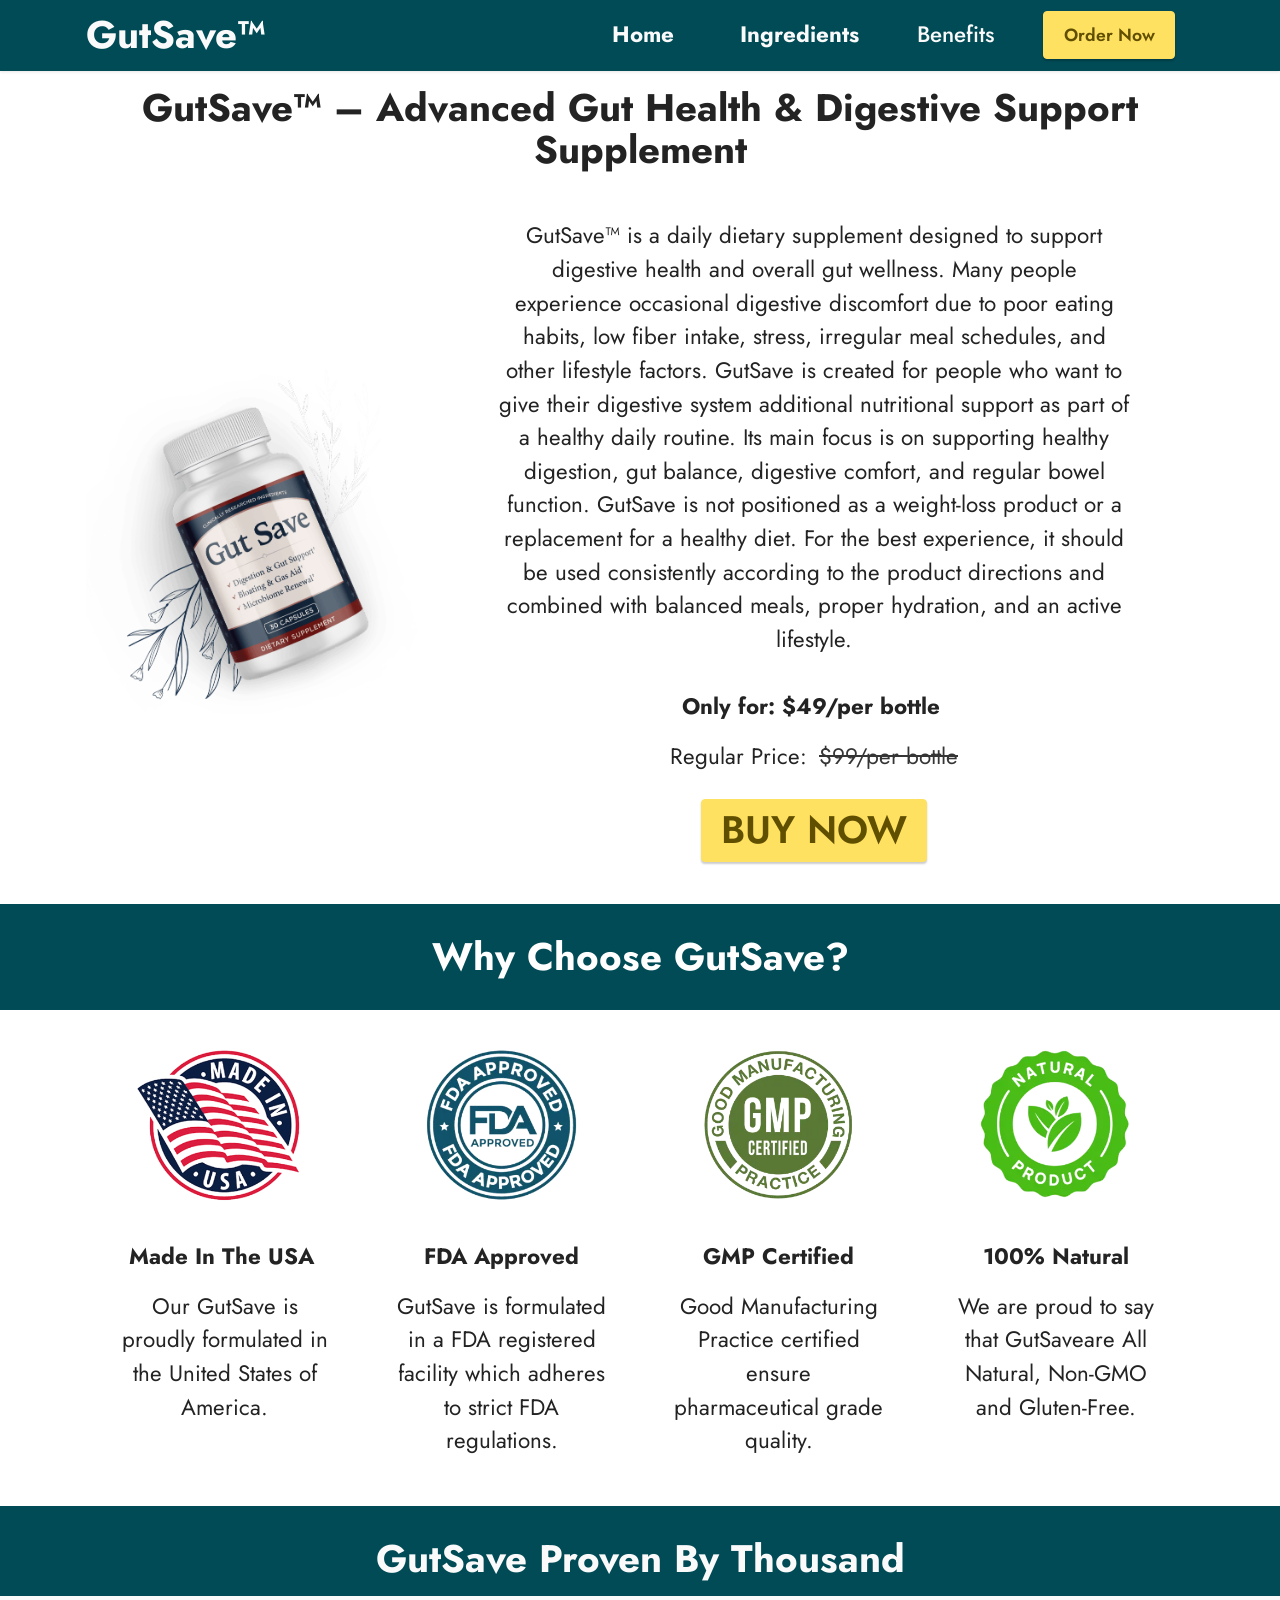
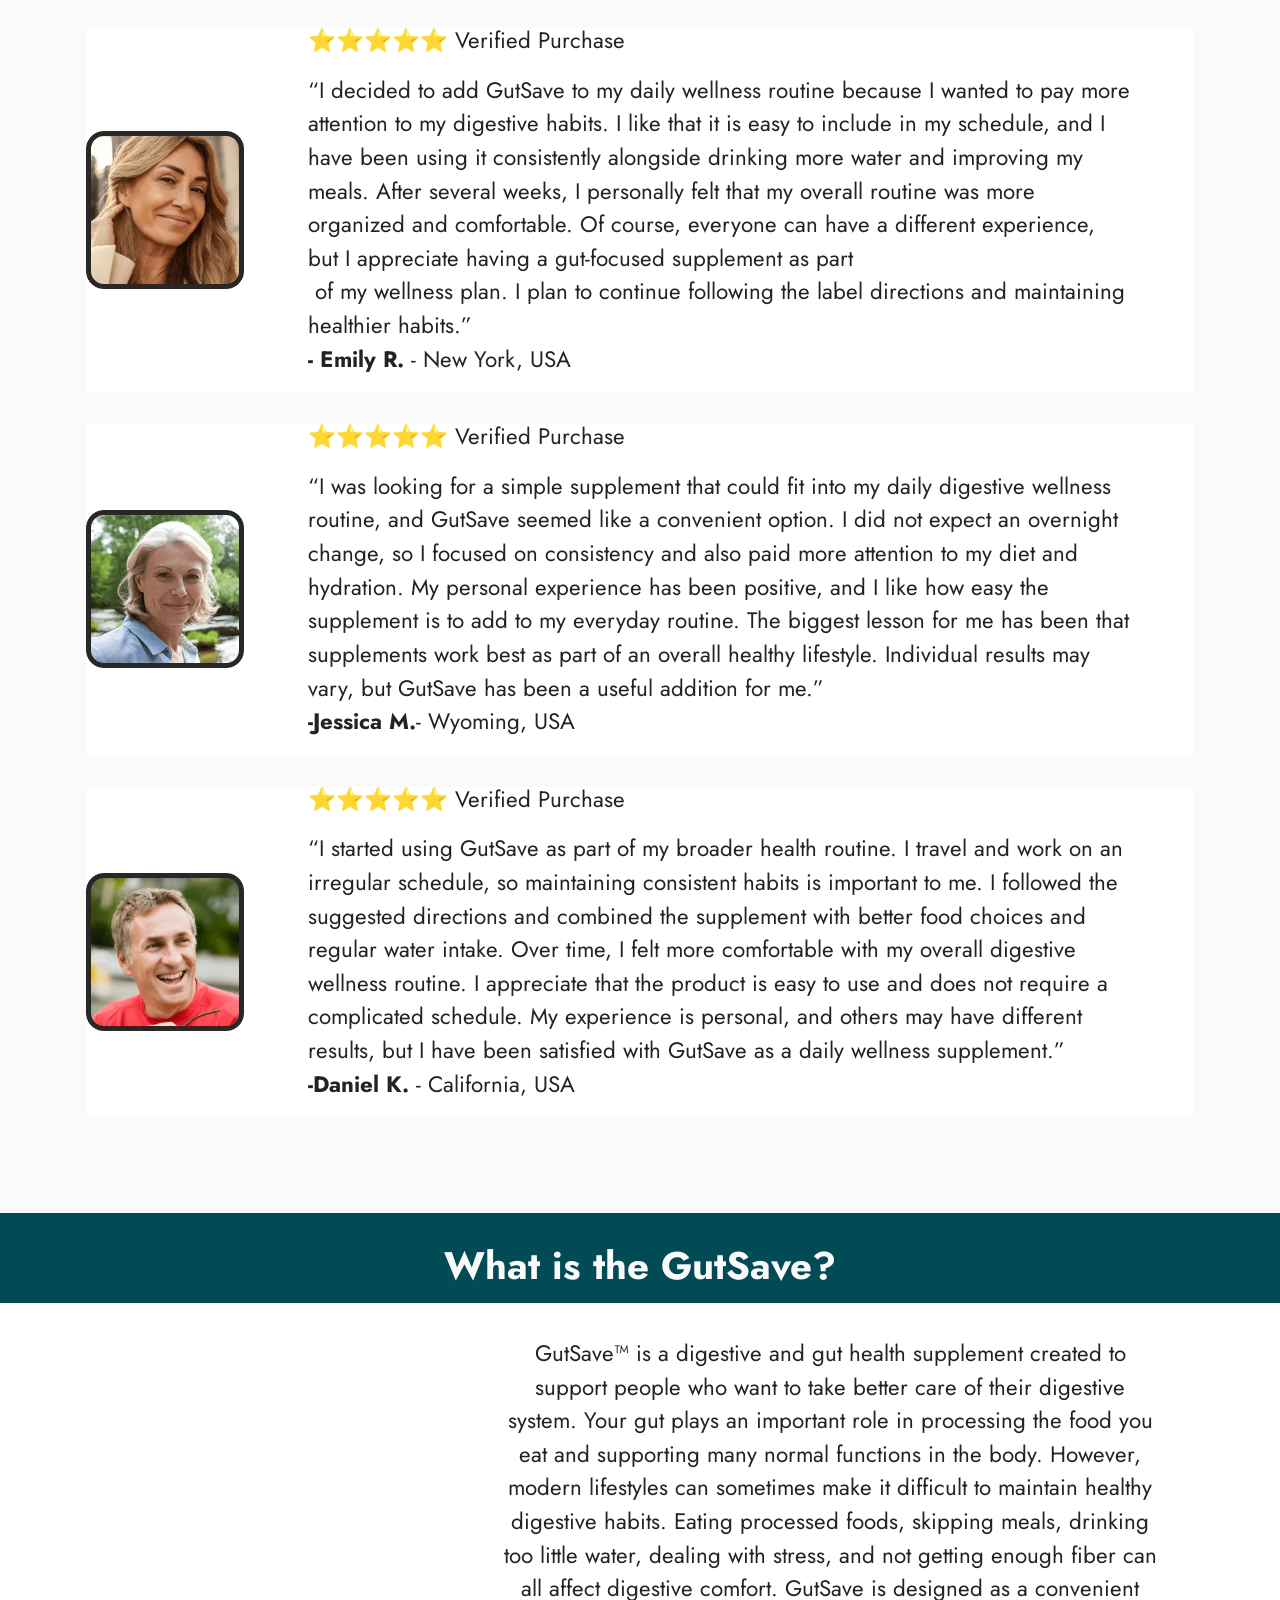
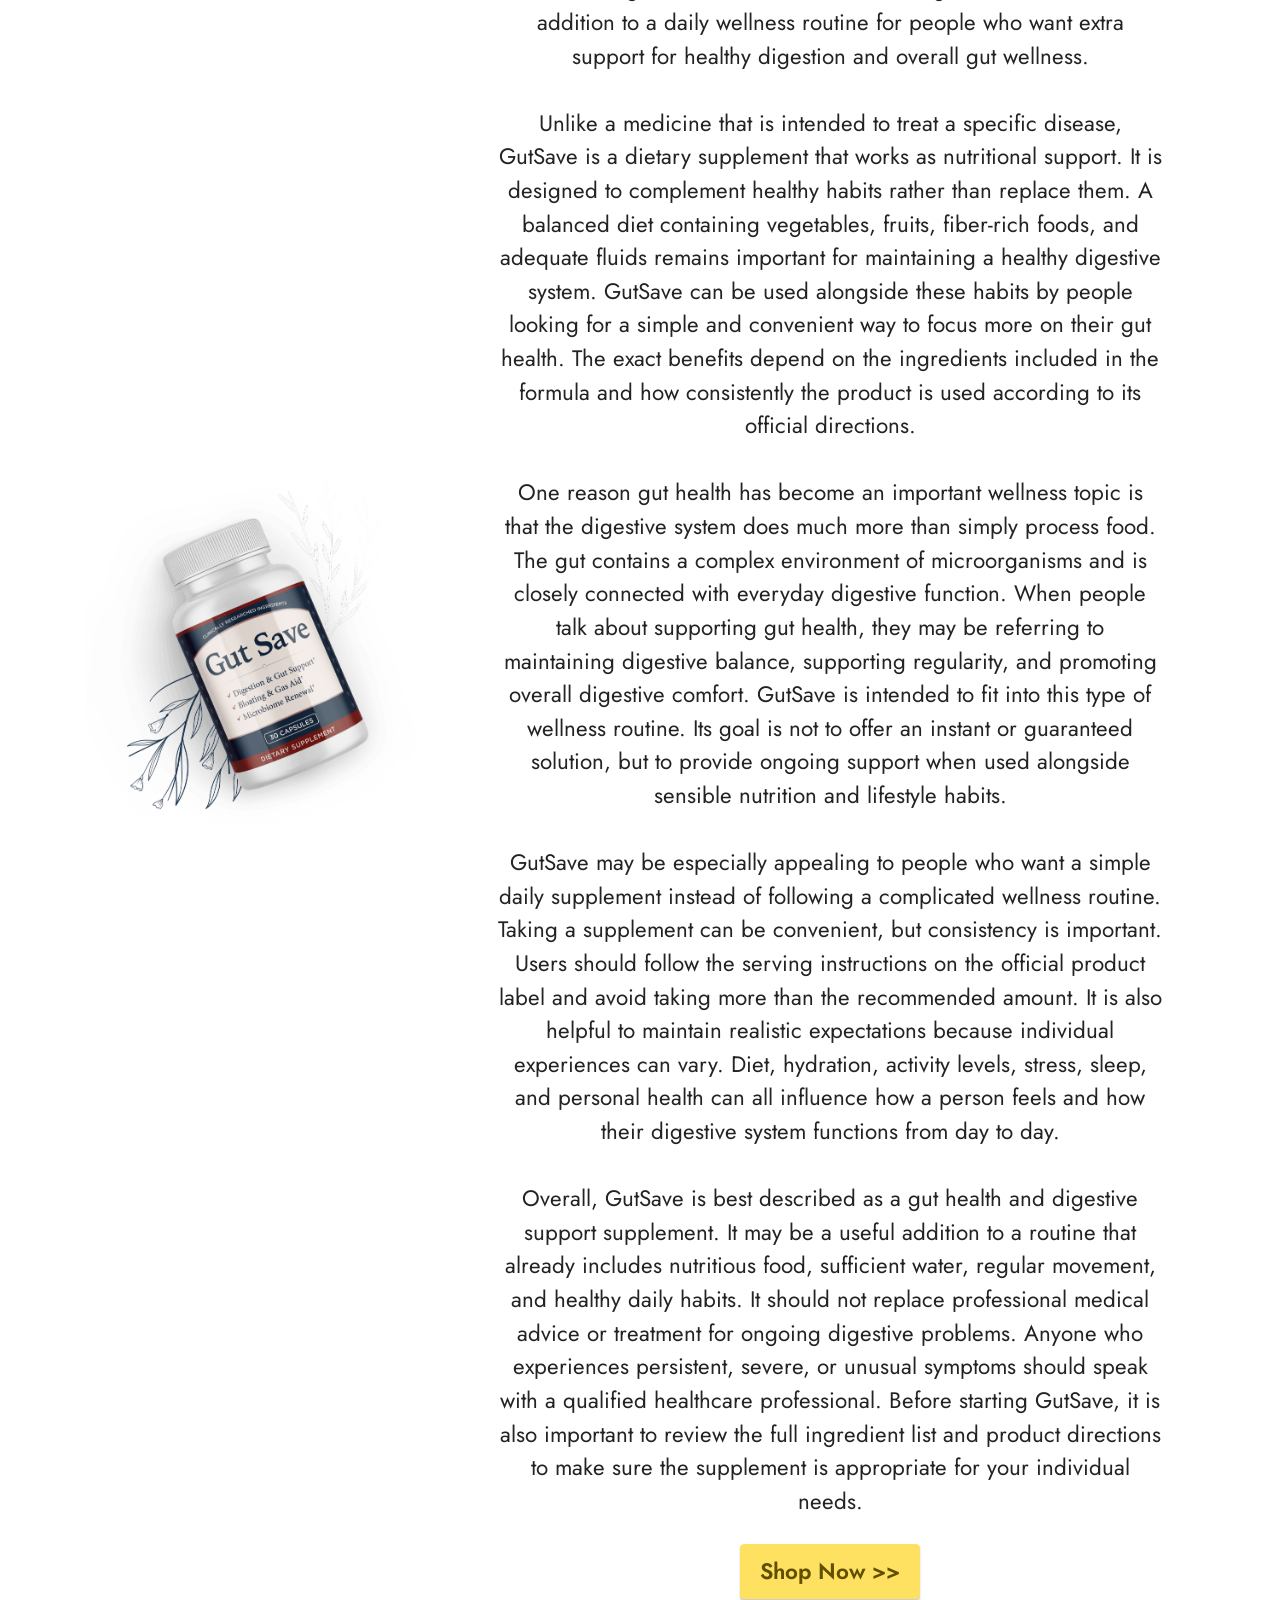
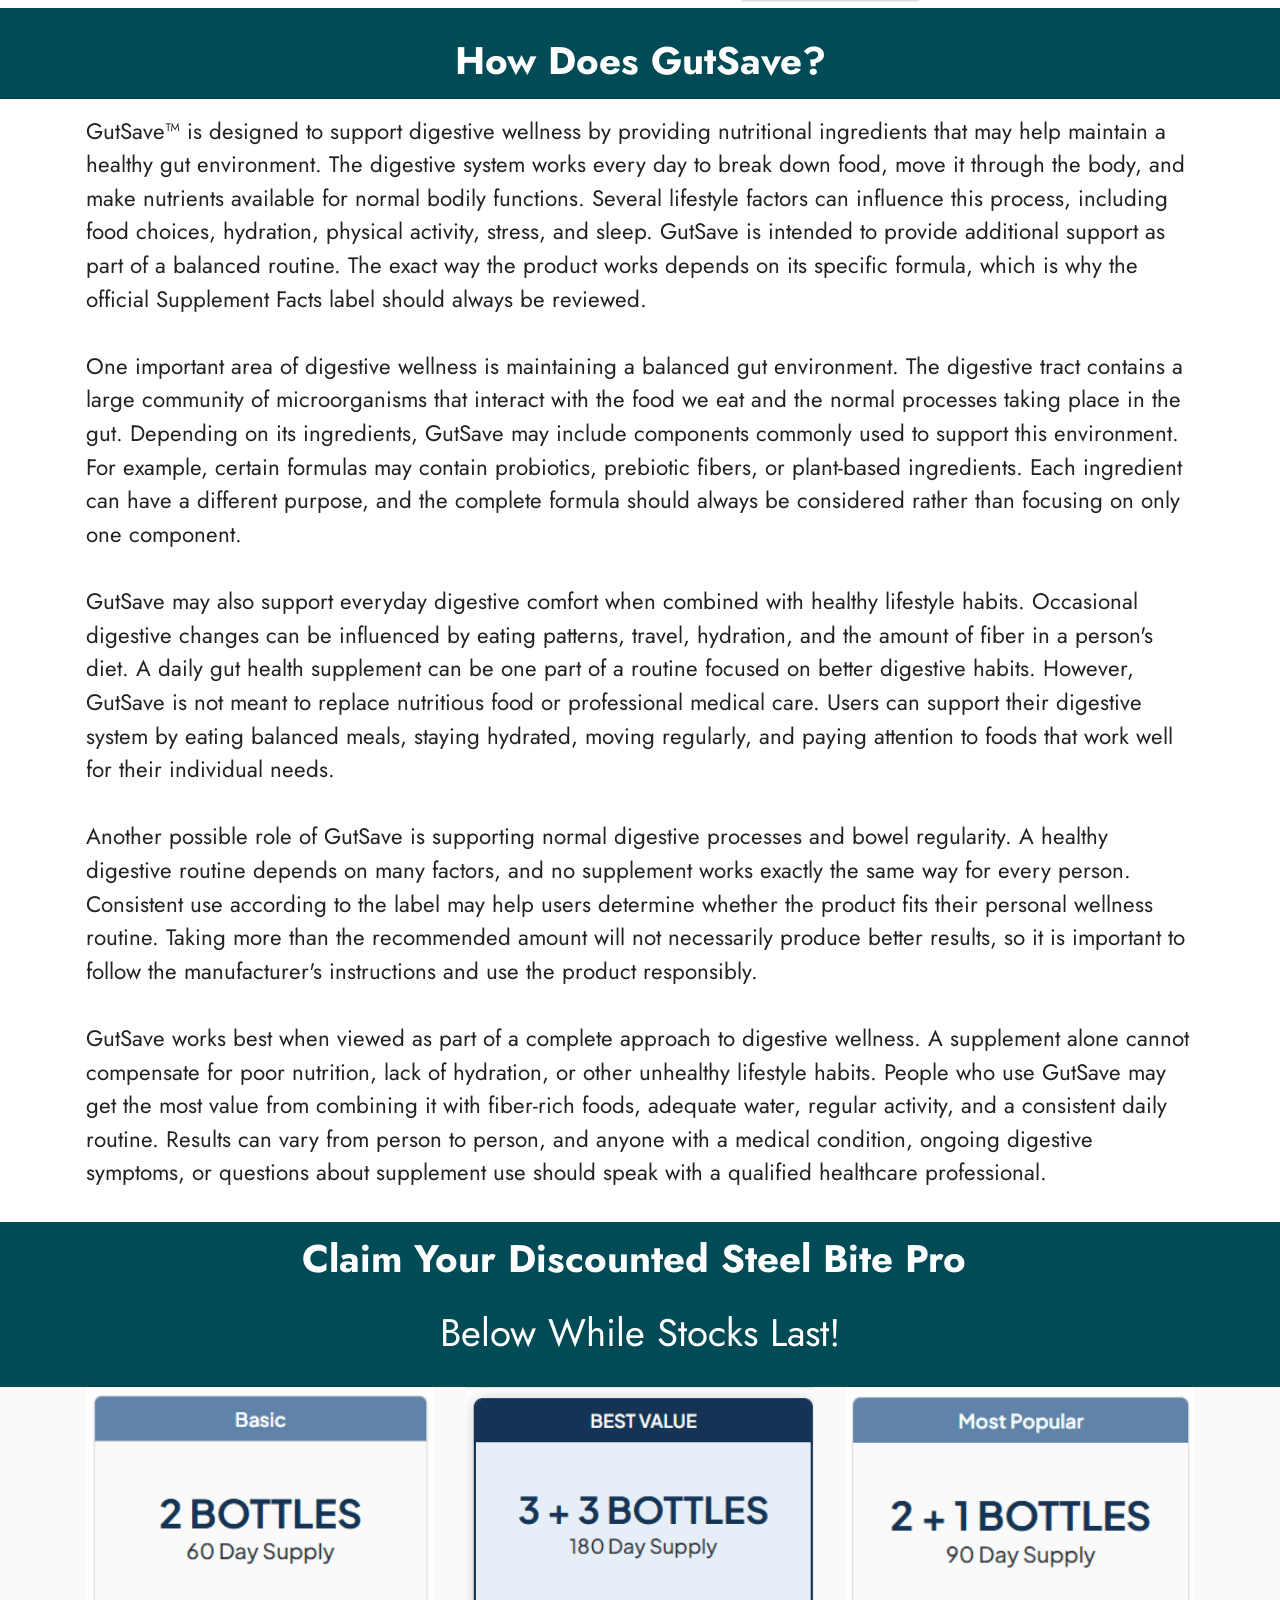
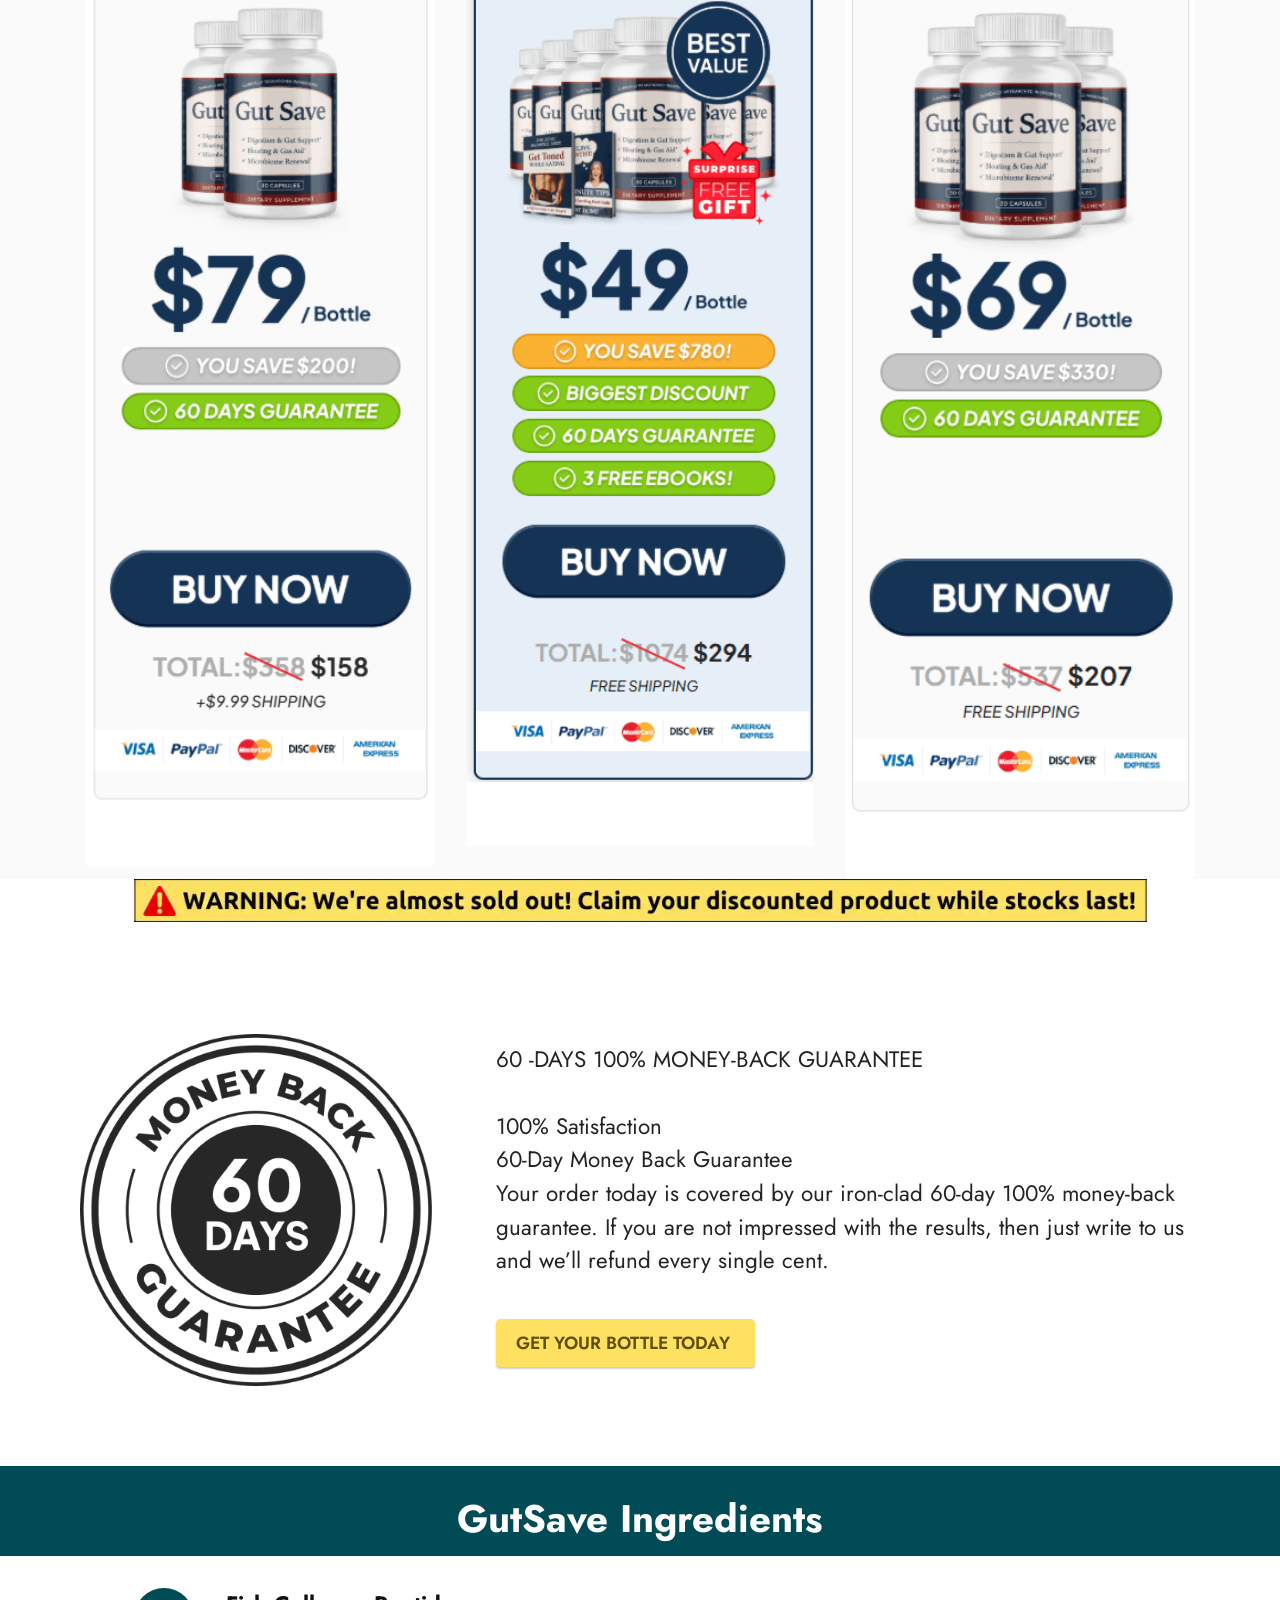
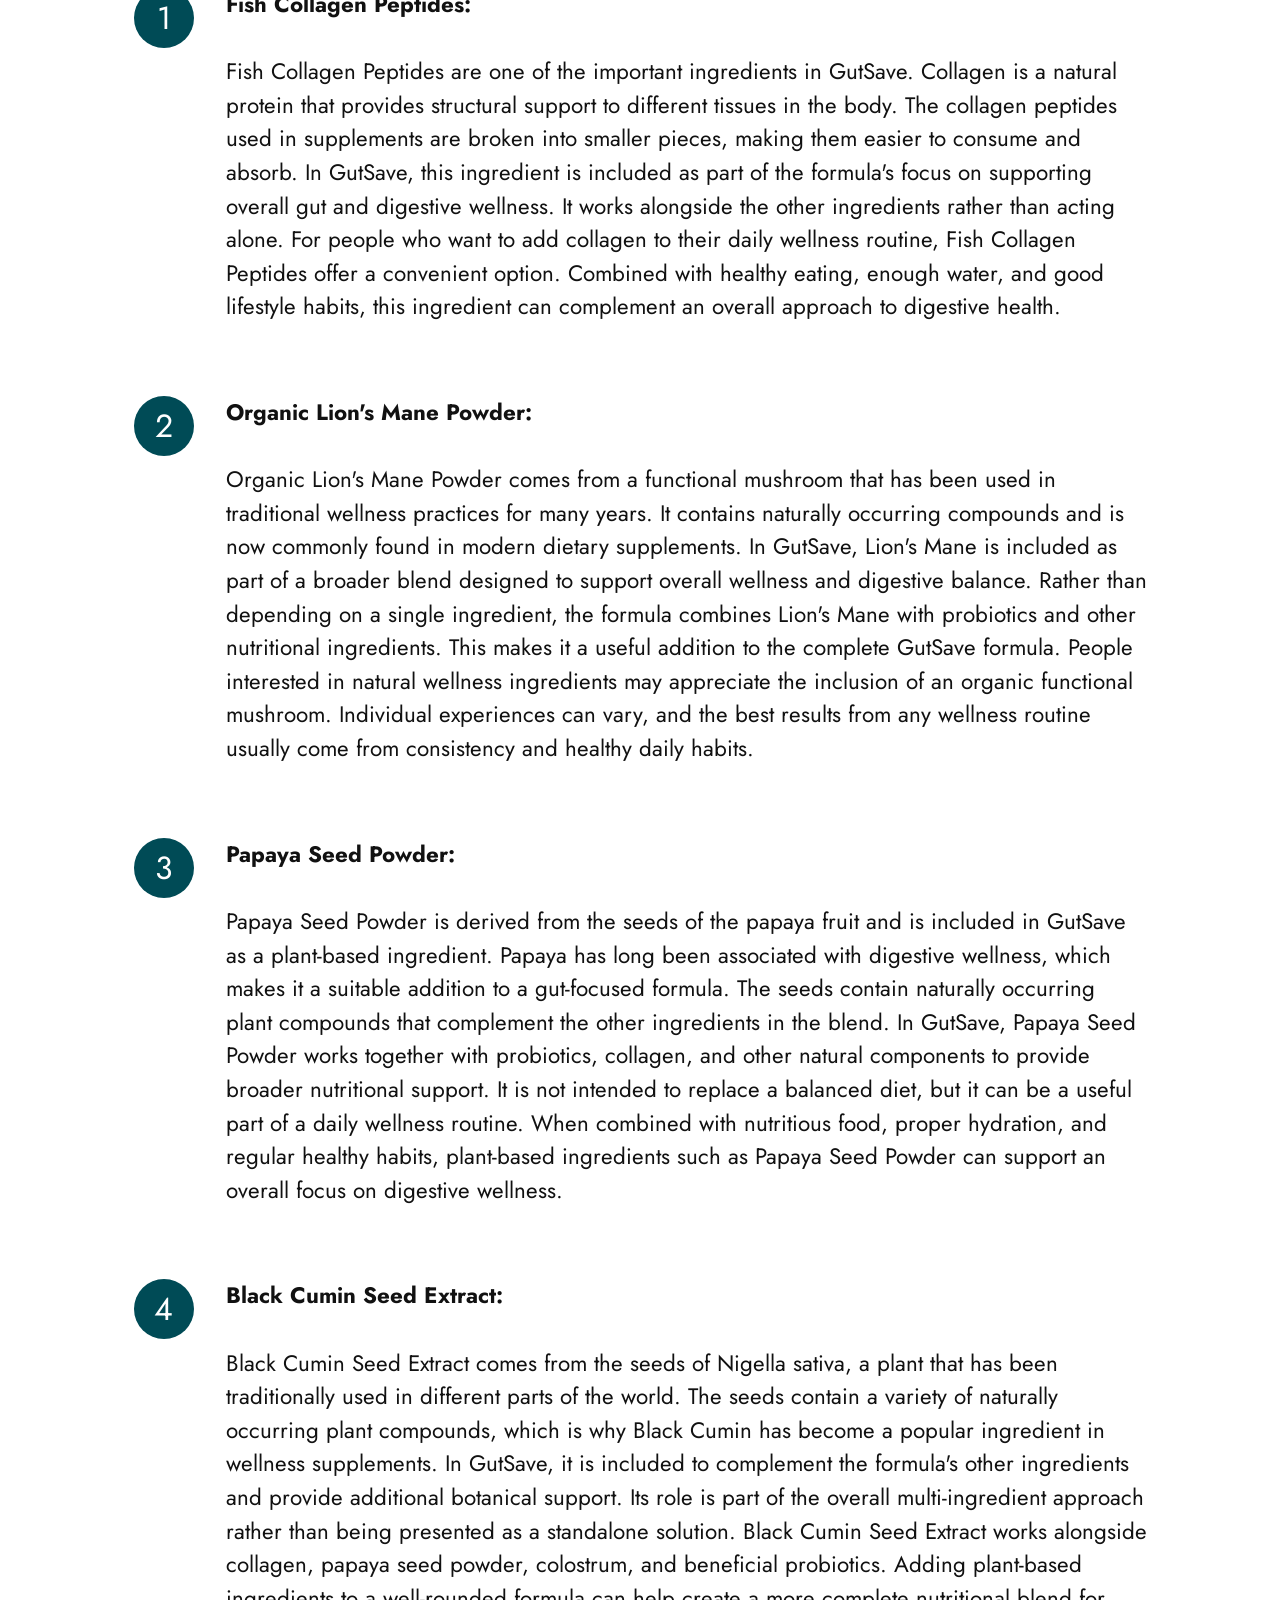
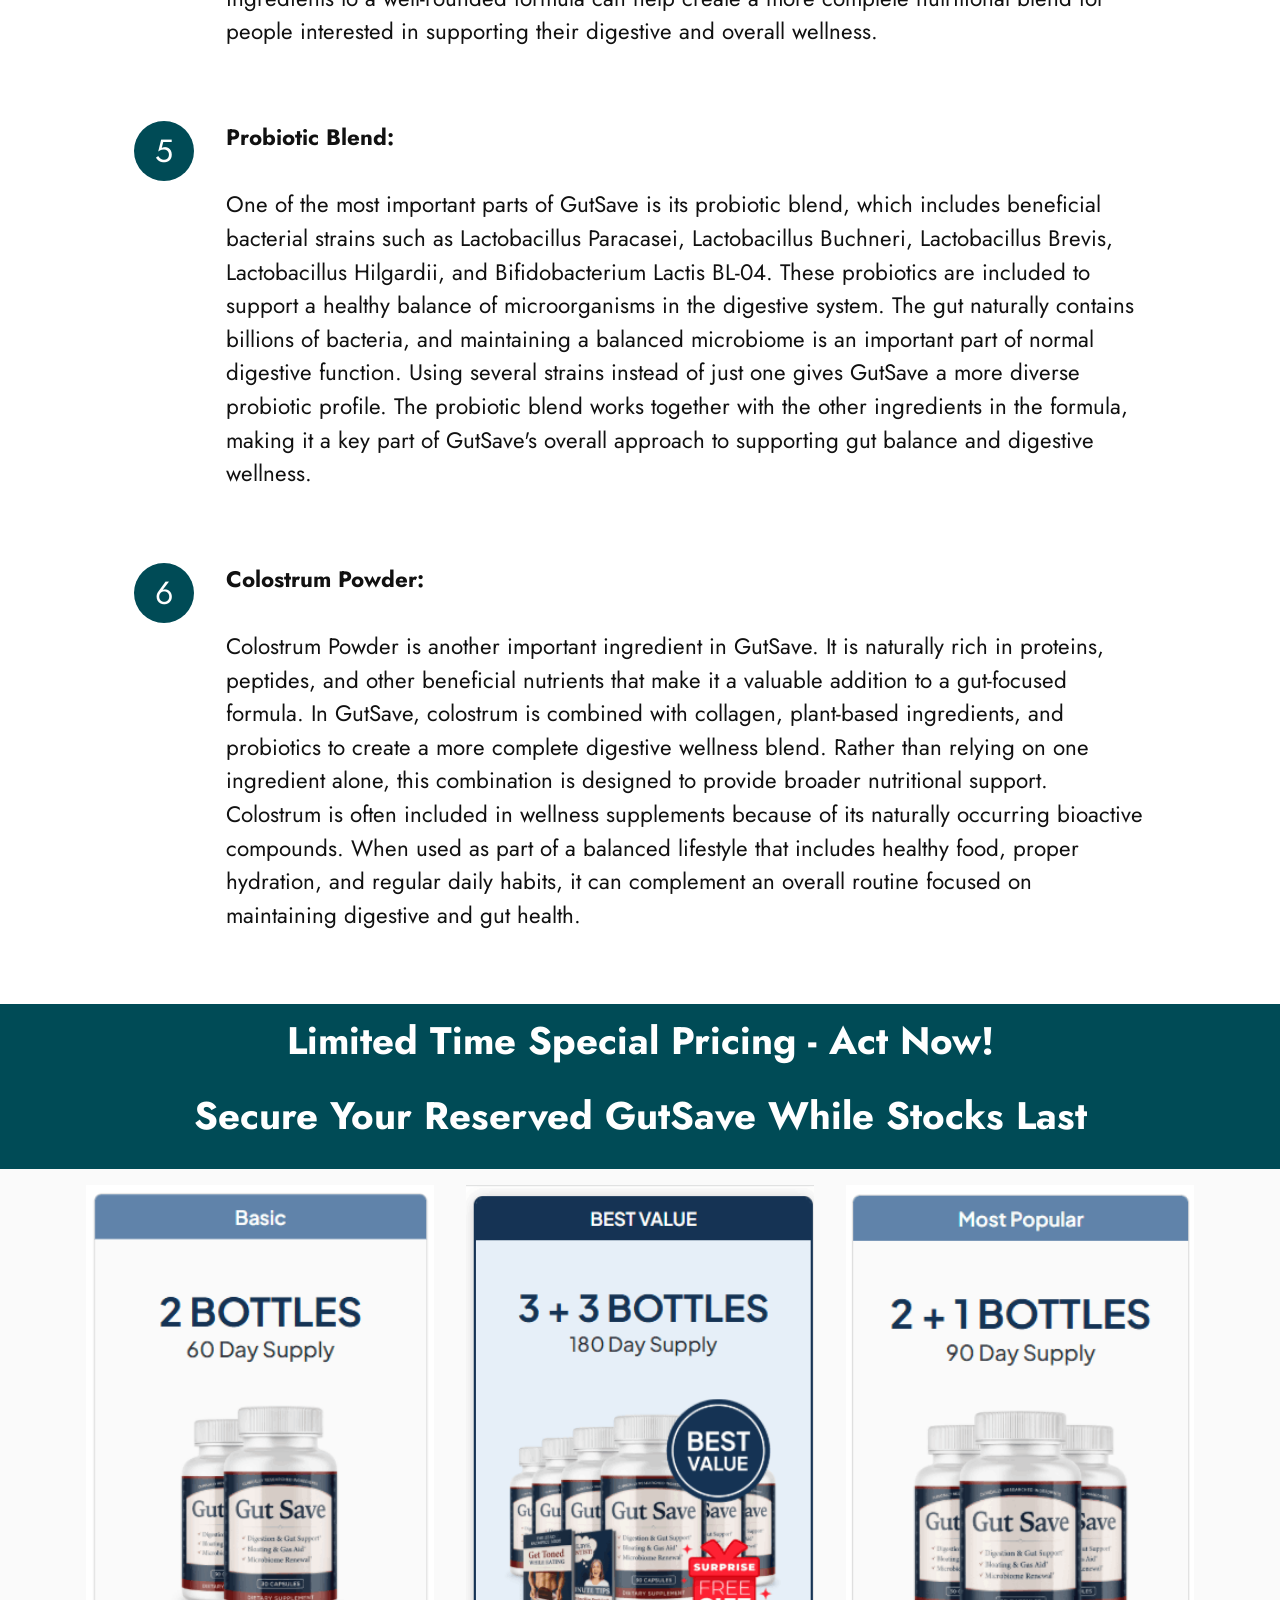
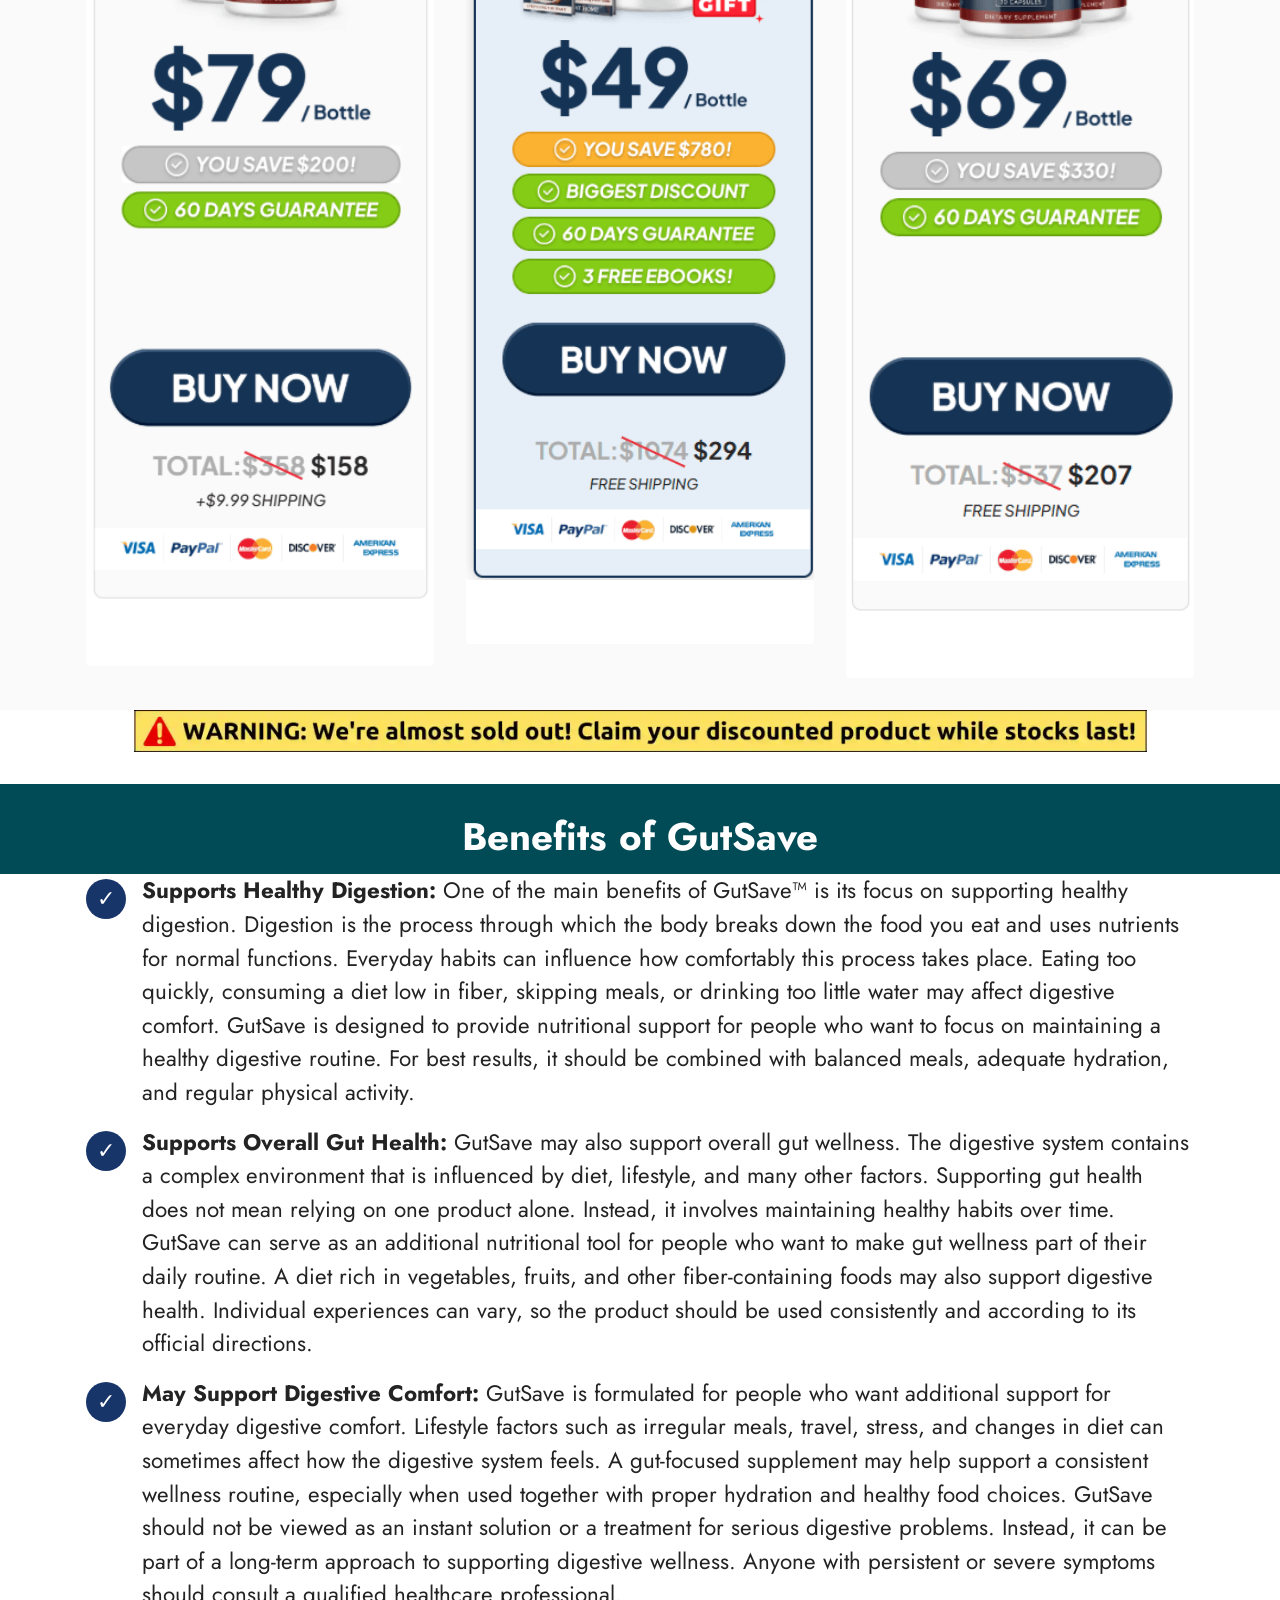
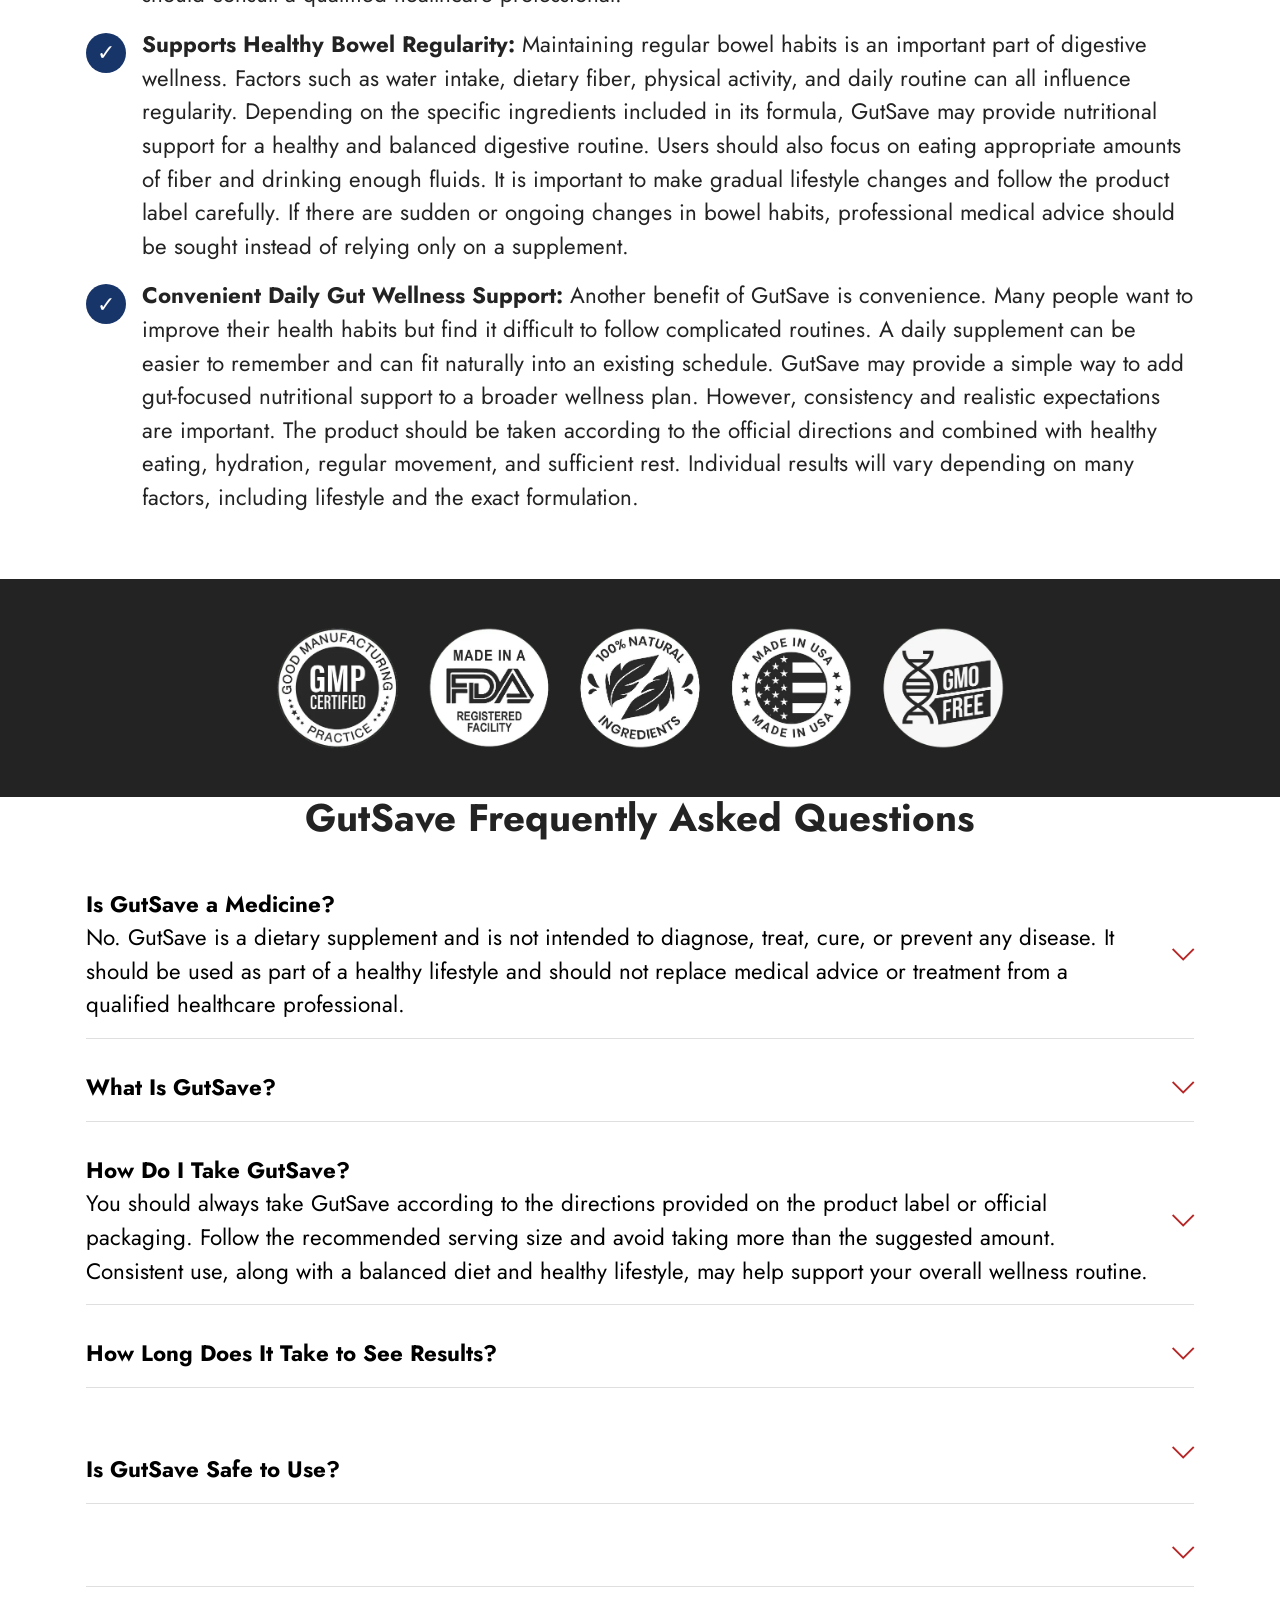
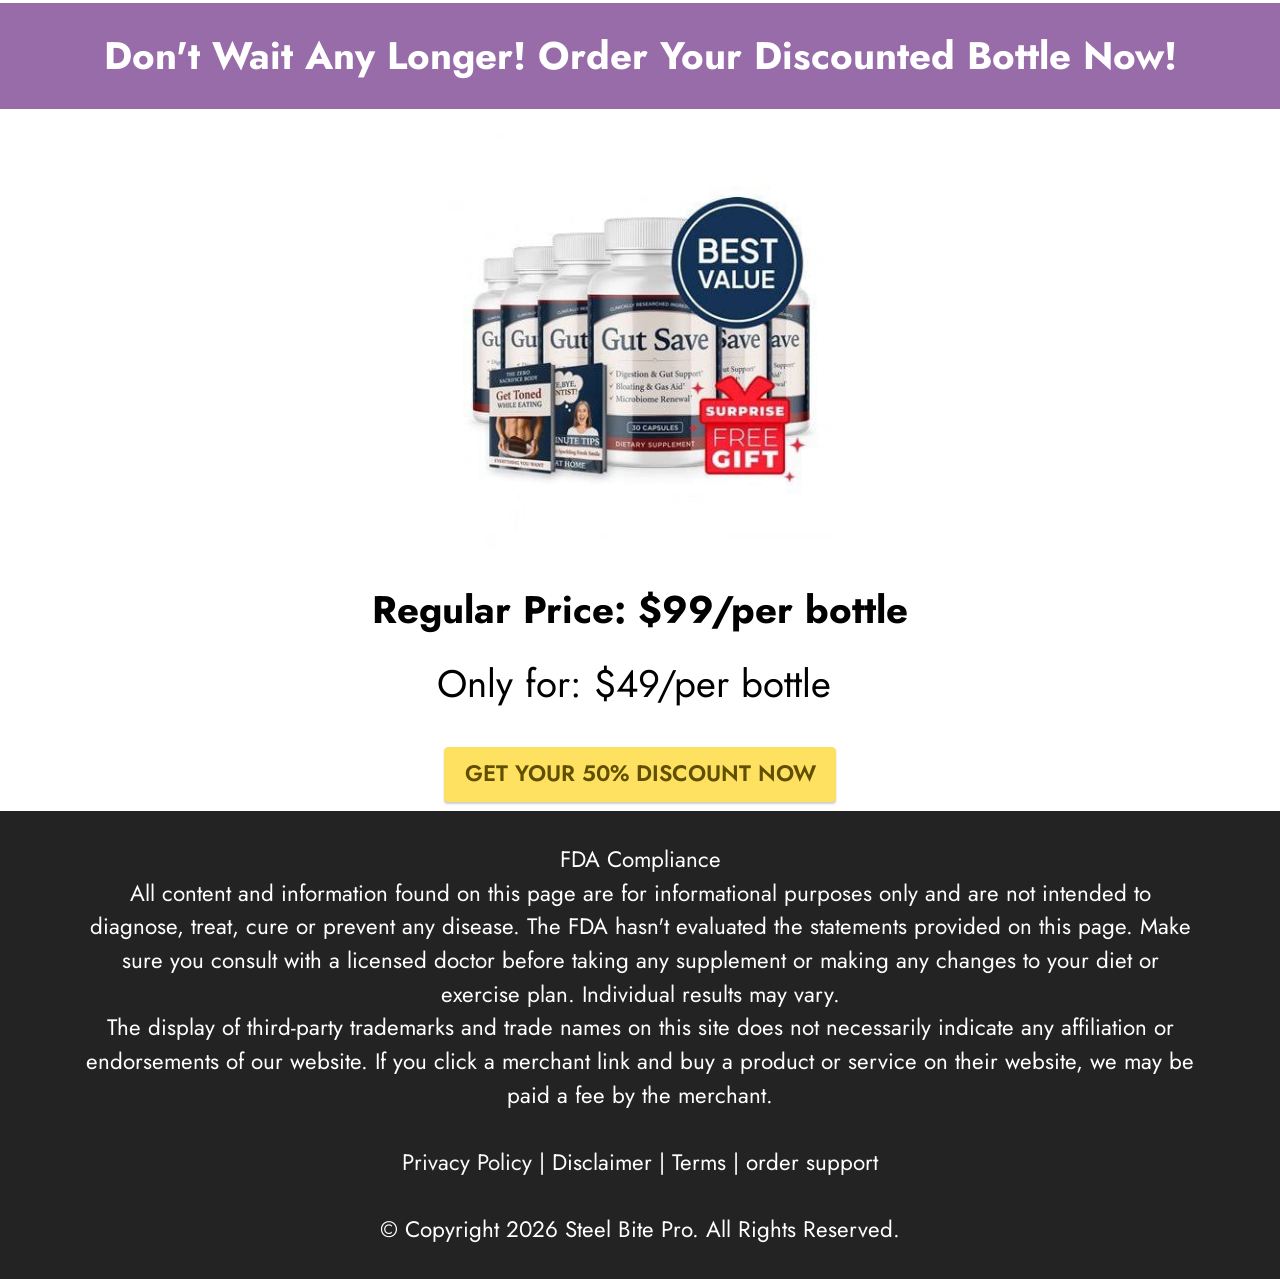
<file: index.html>
<!DOCTYPE html>
<html  lang="en">
<head>
  <!-- Site made with Mobirise Website Builder v6.1.12, https://mobirise.com -->
  <meta charset="UTF-8">
  <meta http-equiv="X-UA-Compatible" content="IE=edge">
  <meta name="generator" content="Mobirise v6.1.12, mobirise.com">
  <meta name="twitter:card" content="summary_large_image"/>
  <meta name="twitter:image:src" content="assets/images/index-meta.webp">
  <meta property="og:image" content="assets/images/index-meta.webp">
  <meta name="twitter:title" content="Steel Bite Pro – Natural Support for Healthy Teeth">
  <meta name="viewport" content="width=device-width, initial-scale=1, minimum-scale=1">
  <link rel="shortcut icon" href="assets/images/tsl-prod2-128x128.png" type="image/x-icon">
  <meta name="description" content="Discover a healthier smile with Steel Bite Pro, a powerful natural formula designed to support strong teeth, fresh breath, and optimal gum health every day.">
  
  
  <title>Steel Bite Pro – Natural Support for Healthy Teeth</title>
  <link rel="stylesheet" href="assets/web/assets/mobirise-icons2/mobirise2.css">
  <link rel="stylesheet" href="assets/web/assets/mobirise-icons/mobirise-icons.css">
  <link rel="stylesheet" href="assets/bootstrap/css/bootstrap.min.css">
  <link rel="stylesheet" href="assets/dropdown/css/style.css">
  <link rel="stylesheet" href="assets/socicon/css/styles.css">
  <link rel="stylesheet" href="assets/theme/css/style.css">
  <link rel="preload" href="https://fonts.googleapis.com/css?family=Jost:100,200,300,400,500,600,700,800,900,100i,200i,300i,400i,500i,600i,700i,800i,900i&display=swap" as="style" onload="this.onload=null;this.rel='stylesheet'">
  <noscript><link rel="stylesheet" href="https://fonts.googleapis.com/css?family=Jost:100,200,300,400,500,600,700,800,900,100i,200i,300i,400i,500i,600i,700i,800i,900i&display=swap"></noscript>
  <link rel="preload" as="style" href="assets/mobirise/css/mbr-additional.css?v=vmfoxS"><link rel="stylesheet" href="assets/mobirise/css/mbr-additional.css?v=vmfoxS" type="text/css">

  <meta name="google-site-verification" content="ojwFFrobrEAdesm8oLR1VNvsSXICQItrODOj1nC4V70" />
  
<meta name="msvalidate.01" content="BFED78960371397816FDB9212DADB8CB" />  
  
</head>
<body>
  
  <section data-bs-version="5.1" class="menu menu2 cid-tB0YZQqaCG" once="menu" id="menu2-0">
    
    <nav class="navbar navbar-dropdown navbar-expand-lg">
        <div class="container">
            <div class="navbar-brand">
                
                <span class="navbar-caption-wrap"><a class="navbar-caption text-white text-primary display-2" href="index.html#content4-27">GutSave™&nbsp;<br></a></span>
            </div>
            <button class="navbar-toggler" type="button" data-toggle="collapse" data-bs-toggle="collapse" data-target="#navbarSupportedContent" data-bs-target="#navbarSupportedContent" aria-controls="navbarNavAltMarkup" aria-expanded="false" aria-label="Toggle navigation">
                <div class="hamburger">
                    <span></span>
                    <span></span>
                    <span></span>
                    <span></span>
                </div>
            </button>
            <div class="collapse navbar-collapse" id="navbarSupportedContent">
                <ul class="navbar-nav nav-dropdown" data-app-modern-menu="true"><li class="nav-item"><a class="nav-link link text-white text-primary display-5" href="index.html#header3-1m"><strong>Home&nbsp;</strong><br></a></li>
                    <li class="nav-item"><a class="nav-link link text-white text-primary display-5" href="index.html#header3-2s"><strong>Ingredients</strong></a></li>
                    <li class="nav-item"><a class="nav-link link text-white text-primary display-5" href="index.html#header3-31">Benefits</a>
                    </li></ul>
                
                <div class="navbar-buttons mbr-section-btn"><a class="btn btn-warning display-4" href="https://hop.clickbank.net/?affiliate=youwe1&vendor=glucotru2&gtpage=rp&tid=og">Order Now</a></div>
            </div>
        </div>
    </nav>
</section>

<section data-bs-version="5.1" class="header3 cid-tB10ubWVri" id="header3-1">

    

    
    

    <div class="align-center container-fluid">
        <div class="row justify-content-center">
            <div class="col-12 col-lg-12">
                <h1 class="mbr-section-title mbr-fonts-style mb-3 display-2"><strong>GutSave™ – Advanced Gut Health &amp; Digestive Support Supplement</strong></h1>
                
                
                
            </div>
        </div>
    </div>
</section>

<section data-bs-version="5.1" class="features6 cid-tB15AvPI4t" id="features7-3">
    <!---->
    

    
    
    <div class="container">
        <div class="card-wrapper">
            <div class="row align-items-center">
                <div class="col-12 col-lg-4">
                    <div class="image-wrapper">
                        <a href="https://hop.clickbank.net/?affiliate=youwe1&vendor=glucotru2&gtpage=rp&tid=og"><img src="assets/images/tsl-prod201-815x830.png" alt="GutSave"></a>
                    </div>
                </div>
                <div class="col-12 col-lg">
                    <div class="text-box">
                        
                        <p class="mbr-text mbr-fonts-style display-5">GutSave™ is a daily dietary supplement designed to support digestive health and overall gut wellness. Many people experience occasional digestive discomfort due to poor eating habits, low fiber intake, stress, irregular meal schedules, and other lifestyle factors. GutSave is created for people who want to give their digestive system additional nutritional support as part of a healthy daily routine. Its main focus is on supporting healthy digestion, gut balance, digestive comfort, and regular bowel function. GutSave is not positioned as a weight-loss product or a replacement for a healthy diet. For the best experience, it should be used consistently according to the product directions and combined with balanced meals, proper hydration, and an active lifestyle.<br><br><strong>Only for: $49/per bottle&nbsp;</strong><br></p>
                        <div class="cost">
                            <span class="currentcost mbr-fonts-style pr-2 display-7">Regular Price:&nbsp;</span>
                            <span class="oldcost mbr-fonts-style display-7">$99/per bottle</span>
                        </div>
                        <div class="mbr-section-btn pt-3"><a href="https://hop.clickbank.net/?affiliate=youwe1&vendor=glucotru2&gtpage=rp&tid=og" class="btn btn-warning display-2">BUY NOW</a></div>
                    </div>
                </div>
            </div>
        </div>
    </div>
</section>

<section data-bs-version="5.1" class="content4 cid-v9ZbLS1f8Q" id="content4-27">
    

    
    
    <div class="container">
        <div class="row justify-content-center">
            <div class="title col-md-12 col-lg-12">
                <h3 class="mbr-section-title mbr-fonts-style align-center mb-4 display-2"><div><strong></strong></div></h3>
                <h1 class="mbr-section-subtitle align-center mbr-fonts-style mb-4 display-2"><strong>Why Choose GutSave?</strong></h1>
                
            </div>
        </div>
    </div>
</section>

<section data-bs-version="5.1" class="gallery3 cid-tB9ez4cVTX" id="gallery3-1r">
    
    
    <div class="container">
        
        <div class="row mt-4">
            
            
            <div class="item features-image сol-12 col-md-6 col-lg-3 active">
                <div class="item-wrapper">
                    <div class="item-img">
                        <img src="assets/images/made-in-usa202-500x300.png" alt="Keravita Pro FDA Approved" data-slide-to="0" data-bs-slide-to="0">
                    </div>
                    <div class="item-content">
                        <h5 class="item-title mbr-fonts-style display-7"><strong>Made In The USA&nbsp;</strong></h5>
                        
                        <p class="mbr-text mbr-fonts-style mt-3 display-7">Our GutSave is proudly formulated in the United States of America.</p>
                    </div>
                    
                </div>
            </div><div class="item features-image сol-12 col-md-6 col-lg-3">
                <div class="item-wrapper">
                    <div class="item-img">
                        <img src="assets/images/fda-approved-500x300-1.webp" alt="Keravita Pro Made In Usa" data-slide-to="1" data-bs-slide-to="1">
                    </div>
                    <div class="item-content">
                        <h5 class="item-title mbr-fonts-style display-7"><strong>FDA Approved</strong></h5>
                        
                        <p class="mbr-text mbr-fonts-style mt-3 display-7">GutSave is formulated in a FDA registered facility which adheres to strict FDA regulations.</p>
                    </div>
                    
                </div>
            </div><div class="item features-image сol-12 col-md-6 col-lg-3">
                <div class="item-wrapper">
                    <div class="item-img">
                        <img src="assets/images/gmp-certified-500x300-1.webp" alt="Keravita Pro All Natural" data-slide-to="2" data-bs-slide-to="2">
                    </div>
                    <div class="item-content">
                        <h5 class="item-title mbr-fonts-style display-7"><strong>GMP Certified</strong></h5>
                        
                        <p class="mbr-text mbr-fonts-style mt-3 display-7">Good Manufacturing Practice certified ensure pharmaceutical grade quality.</p>
                    </div>
                    
                </div>
            </div>
            <div class="item features-image сol-12 col-md-6 col-lg-3">
                <div class="item-wrapper">
                    <div class="item-img">
                        <img src="assets/images/100-natural-500x300-1.webp" alt="Keravita Pro GMP Certified" title="">
                    </div>
                    <div class="item-content">
                        <h5 class="item-title mbr-fonts-style display-7"><strong>100% Natural</strong></h5>
                        
                        <p class="mbr-text mbr-fonts-style mt-3 display-7">We are proud to say that GutSaveare All Natural, Non-GMO and Gluten-Free.</p>
                    </div>
                    
                </div>
            </div>
        </div>
    </div>
</section>

<section data-bs-version="5.1" class="header3 cid-vaVJowMobt" id="header3-2q">

    

    
    

    <div class="align-center container">
        <div class="row justify-content-center">
            <div class="col-12 col-lg-12">
                
                <h2 class="mbr-section-subtitle mbr-fonts-style mb-3 display-2"><strong>GutSave Proven By Thousand</strong></h2>
                
                
            </div>
        </div>
    </div>
</section>

<section data-bs-version="5.1" class="team2 cid-vaVHwZ0P2d" xmlns="http://www.w3.org/1999/html" id="team2-2p">
    

    
    
    <div class="container">
        <div class="item features-image">
            <div class="item-wrapper">
                <div class="row align-items-center">
                    <div class="col-12 col-md-2">
                        <div class="image-wrapper">
                            <img src="assets/images/testimonial-face1-1-288x288.webp" alt="GutSave">
                        </div>
                    </div>
                    <div class="col-12 col-md">
                        <div class="card-box">
                            
                            <h2 class="card-subtitle mbr-fonts-style mb-3 display-5">⭐⭐⭐⭐⭐ Verified Purchase</h2>
                            <p class="mbr-text mbr-fonts-style display-7">“I decided to add GutSave to my daily wellness routine because I wanted to pay more attention to my digestive habits. I like that it is easy to include in my schedule, and I have been using it consistently alongside drinking more water and improving my meals. After several weeks, I personally felt that my overall routine was more organized and comfortable. Of course, everyone can have a different experience, but I appreciate having a gut-focused supplement as part <br>&nbsp;of my wellness plan. I plan to continue following the label directions and maintaining healthier habits.”<br><strong>-&nbsp;Emily R.</strong>&nbsp;- New York, USA&nbsp;<br></p>
                            
                        </div>
                    </div>
                </div>
            </div>
        </div>
        <div class="item features-image">
            <div class="item-wrapper">
                <div class="row align-items-center">
                    <div class="col-12 col-md-2">
                        <div class="image-wrapper">
                            <img src="assets/images/testimonial-face2-288x288.webp" alt="GutSave">
                        </div>
                    </div>
                    <div class="col-12 col-md">
                        <div class="card-box">
                            
                            <h2 class="card-subtitle mbr-fonts-style mb-3 display-5">⭐⭐⭐⭐⭐ Verified Purchase</h2>
                            <p class="mbr-text mbr-fonts-style display-7">“I was looking for a simple supplement that could fit into my daily digestive wellness routine, and GutSave seemed like a convenient option. I did not expect an overnight change, so I focused on consistency and also paid more attention to my diet and hydration. My personal experience has been positive, and I like how easy the supplement is to add to my everyday routine. The biggest lesson for me has been that supplements work best as part of an overall healthy lifestyle. Individual results may vary, but GutSave has been a useful addition for me.”<br><strong>-Jessica M.</strong>- Wyoming, USA<br></p>
                            
                        </div>
                    </div>
                </div>
            </div>
        </div>
        <div class="item features-image">
            <div class="item-wrapper">
                <div class="row align-items-center">
                    <div class="col-12 col-md-2">
                        <div class="image-wrapper">
                            <img src="assets/images/testimonial-face3-288x288.webp" alt="GutSave">
                        </div>
                    </div>
                    <div class="col-12 col-md">
                        <div class="card-box">
                            
                            <h2 class="card-subtitle mbr-fonts-style mb-3 display-5">⭐⭐⭐⭐⭐ Verified Purchase</h2>
                            <p class="mbr-text mbr-fonts-style display-7">“I started using GutSave as part of my broader health routine. I travel and work on an irregular schedule, so maintaining consistent habits is important to me. I followed the suggested directions and combined the supplement with better food choices and regular water intake. Over time, I felt more comfortable with my overall digestive wellness routine. I appreciate that the product is easy to use and does not require a complicated schedule. My experience is personal, and others may have different results, but I have been satisfied with GutSave as a daily wellness supplement.”<br><strong>-Daniel K.&nbsp;</strong>- California, USA&nbsp;<br></p>
                            
                        </div>
                    </div>
                </div>
            </div>
        </div>
    </div>
</section>

<section data-bs-version="5.1" class="header3 cid-tB83YwBUMj" id="header3-1l">

    

    
    

    <div class="align-center container">
        <div class="row justify-content-center">
            <div class="col-12 col-lg-12">
                
                <h2 class="mbr-section-subtitle mbr-fonts-style mb-3 display-2"><strong>What is the GutSave?</strong></h2>
                
                
            </div>
        </div>
    </div>
</section>

<section data-bs-version="5.1" class="header11 cid-tB1vWdJbT6" id="header11-a">

    

    
    

    <div class="container">
        <div class="row justify-content-center">
            <div class="col-12 col-md-4 image-wrapper">
                <a href="https://hop.clickbank.net/?affiliate=youwe1&vendor=glucotru2&gtpage=rp&tid=og"><img class="w-100" src="assets/images/tsl-prod201-815x830.png" alt="GutSave"></a>
            </div>
            <div class="col-12 col-md">
                <div class="text-wrapper text-center">
                    
                    <p class="mbr-text mbr-fonts-style display-7"><br>GutSave™ is a digestive and gut health supplement created to support people who want to take better care of their digestive system. Your gut plays an important role in processing the food you eat and supporting many normal functions in the body. However, modern lifestyles can sometimes make it difficult to maintain healthy digestive habits. Eating processed foods, skipping meals, drinking too little water, dealing with stress, and not getting enough fiber can all affect digestive comfort. GutSave is designed as a convenient addition to a daily wellness routine for people who want extra support for healthy digestion and overall gut wellness.<br><br>Unlike a medicine that is intended to treat a specific disease, GutSave is a dietary supplement that works as nutritional support. It is designed to complement healthy habits rather than replace them. A balanced diet containing vegetables, fruits, fiber-rich foods, and adequate fluids remains important for maintaining a healthy digestive system. GutSave can be used alongside these habits by people looking for a simple and convenient way to focus more on their gut health. The exact benefits depend on the ingredients included in the formula and how consistently the product is used according to its official directions.<br><br>One reason gut health has become an important wellness topic is that the digestive system does much more than simply process food. The gut contains a complex environment of microorganisms and is closely connected with everyday digestive function. When people talk about supporting gut health, they may be referring to maintaining digestive balance, supporting regularity, and promoting overall digestive comfort. GutSave is intended to fit into this type of wellness routine. Its goal is not to offer an instant or guaranteed solution, but to provide ongoing support when used alongside sensible nutrition and lifestyle habits.<br><br>GutSave may be especially appealing to people who want a simple daily supplement instead of following a complicated wellness routine. Taking a supplement can be convenient, but consistency is important. Users should follow the serving instructions on the official product label and avoid taking more than the recommended amount. It is also helpful to maintain realistic expectations because individual experiences can vary. Diet, hydration, activity levels, stress, sleep, and personal health can all influence how a person feels and how their digestive system functions from day to day.<br><br>Overall, GutSave is best described as a gut health and digestive support supplement. It may be a useful addition to a routine that already includes nutritious food, sufficient water, regular movement, and healthy daily habits. It should not replace professional medical advice or treatment for ongoing digestive problems. Anyone who experiences persistent, severe, or unusual symptoms should speak with a qualified healthcare professional. Before starting GutSave, it is also important to review the full ingredient list and product directions to make sure the supplement is appropriate for your&nbsp;individual needs.<br></p>
                    <div class="mbr-section-btn mt-3"><a class="btn btn-warning display-7" href="https://hop.clickbank.net/?affiliate=youwe1&vendor=glucotru2&gtpage=rp&tid=og">Shop Now &gt;&gt;</a></div>
                </div>
            </div>
        </div>
    </div>
</section>

<section data-bs-version="5.1" class="header3 cid-tB85bPoWQz" id="header3-1m">

    

    
    

    <div class="align-center container">
        <div class="row justify-content-center">
            <div class="col-12 col-lg-12">
                
                <h2 class="mbr-section-subtitle mbr-fonts-style mb-3 display-2"><strong>How Does GutSave?</strong></h2>
                
                
            </div>
        </div>
    </div>
</section>

<section data-bs-version="5.1" class="content4 cid-vawa0RkZCS" id="content4-2n">
    

    
    
    <div class="container">
        <div class="row justify-content-center">
            <div class="title col-md-12 col-lg-12">
                
                <h4 class="mbr-section-subtitle align-center mbr-fonts-style mb-4 display-7"><div>GutSave™ is designed to support digestive wellness by providing nutritional ingredients that may help maintain a healthy gut environment. The digestive system works every day to break down food, move it through the body, and make nutrients available for normal bodily functions. Several lifestyle factors can influence this process, including food choices, hydration, physical activity, stress, and sleep. GutSave is intended to provide additional support as part of a balanced routine. The exact way the product works depends on its specific formula, which is why the official Supplement Facts label should always be reviewed.</div><div><br></div><div>One important area of digestive wellness is maintaining a balanced gut environment. The digestive tract contains a large community of microorganisms that interact with the food we eat and the normal processes taking place in the gut. Depending on its ingredients, GutSave may include components commonly used to support this environment. For example, certain formulas may contain probiotics, prebiotic fibers, or plant-based ingredients. Each ingredient can have a different purpose, and the complete formula should always be considered rather than focusing on only one component.</div><br><div>GutSave may also support everyday digestive comfort when combined with healthy lifestyle habits. Occasional digestive changes can be influenced by eating patterns, travel, hydration, and the amount of fiber in a person's diet. A daily gut health supplement can be one part of a routine focused on better digestive habits. However, GutSave is not meant to replace nutritious food or professional medical care. Users can support their digestive system by eating balanced meals, staying hydrated, moving regularly, and paying attention to foods that work well for their individual needs.</div><div><br></div><div>Another possible role of GutSave is supporting normal digestive processes and bowel regularity. A healthy digestive routine depends on many factors, and no supplement works exactly the same way for every person. Consistent use according to the label may help users determine whether the product fits their personal wellness routine. Taking more than the recommended amount will not necessarily produce better results, so it is important to follow the manufacturer's instructions and use the product responsibly.</div><div><br></div><div>GutSave works best when viewed as part of a complete approach to digestive wellness. A supplement alone cannot compensate for poor nutrition, lack of hydration, or other unhealthy lifestyle habits. People who use GutSave may get the most value from combining it with fiber-rich foods, adequate water, regular activity, and a consistent daily routine. Results can vary from person to person, and anyone with a medical condition, ongoing digestive symptoms, or questions about supplement use should speak with a qualified healthcare professional.</div><div><div>
</div><div>
</div><div>
</div><div>
</div></div></h4>
                
            </div>
        </div>
    </div>
</section>

<section data-bs-version="5.1" class="content4 cid-tB1yuhcVVi" id="content4-g">
    

    
    
    <div class="container">
        <div class="row justify-content-center">
            <div class="title col-md-12 col-lg-10">
                <h3 class="mbr-section-title mbr-fonts-style align-center mb-4 display-2"><strong>Claim Your Discounted Steel Bite Pro&nbsp;</strong></h3>
                <h4 class="mbr-section-subtitle align-center mbr-fonts-style mb-4 display-2">Below While Stocks Last!</h4>
                
            </div>
        </div>
    </div>
</section>

<section data-bs-version="5.1" class="team1 cid-tB1z7NONXX" id="team1-h">
    

    
    
    <div class="container">
        <div class="row justify-content-center">
            
            <div class="col-sm-6 col-lg-4">
                <div class="card-wrap">
                    <div class="image-wrap">
                        <a href="https://hop.clickbank.net/?affiliate=youwe1&vendor=glucotru2&gtpage=rp&tid=og"><img src="assets/images/screenshot202026-08-2420121024-305x891.png" alt="GutSave"></a>
                    </div>
                    <div class="content-wrap">
                        
                        
                        
                        
                        
                    </div>
                </div>
            </div>

            <div class="col-sm-6 col-lg-4">
                <div class="card-wrap">
                    <div class="image-wrap">
                        <a href="https://hop.clickbank.net/?affiliate=youwe1&vendor=glucotru2&gtpage=rp&tid=og"><img src="assets/images/screenshot202026-08-2420121103-315x901.png" alt="GutSave"></a>
                    </div>
                    <div class="content-wrap">
                        
                        
                        
                        
                        
                    </div>
                </div>
            </div>

            <div class="col-sm-6 col-lg-4">
                <div class="card-wrap">
                    <div class="image-wrap">
                        <a href="https://hop.clickbank.net/?affiliate=youwe1&vendor=glucotru2&gtpage=rp&tid=og"><img src="assets/images/screenshot202026-08-2420121123-293x866.png" alt="GutSave"></a>
                    </div>
                    <div class="content-wrap">
                        
                        
                        
                        
                        
                    </div>
                </div>
            </div>

            
        </div>
    </div>
</section>

<section data-bs-version="5.1" class="image3 cid-vbdKF8rI2n" id="image3-3a">
    

    
    

    <div class="container">
        <div class="row justify-content-center">
            <div class="col-12 col-lg-11">
                <div class="image-wrapper">
                    <img src="assets/images/warning-for-stocks.webp" alt="Mobirise Website Builder">
                    
                </div>
            </div>
        </div>
    </div>
</section>

<section data-bs-version="5.1" class="header3 cid-tB85MvgqdZ" id="header3-1o">

    

    
    

    <div class="align-center container">
        <div class="row justify-content-center">
            <div class="col-12 col-lg-12">
                
                
                
                
            </div>
        </div>
    </div>
</section>

<section data-bs-version="5.1" class="features16 cid-v9ZBWFM4os" id="features17-2f">
    

    
    
    <div class="container-fluid">
        <div class="content-wrapper">
            <div class="row align-items-center">
                <div class="col-12 col-lg-4">
                    <div class="image-wrapper">
                        <img src="assets/images/money-456x456.png" alt="Keravita Pro Guarantee">
                    </div>
                </div>
                <div class="col-12 col-lg">
                    <div class="text-wrapper">
                        
                        <p class="mbr-text mbr-fonts-style mb-4 display-5">60 -DAYS 100% MONEY-BACK GUARANTEE<br><br>100% Satisfaction
<br>60-Day Money Back Guarantee
<br>Your order today is covered by our iron-clad 60-day 100% money-back guarantee. If you are not impressed with the results, then just write to us and we’ll refund every single cent.<br></p>
                        <div class="mbr-section-btn mt-3"><a class="btn btn-warning display-4" href="https://mobiri.se">GET YOUR BOTTLE TODAY&nbsp;</a></div>
                    </div>
                </div>
            </div>
        </div>
    </div>
</section>

<section data-bs-version="5.1" class="header3 cid-vaVY3f1pGO" id="header3-2s">

    

    
    

    <div class="align-center container">
        <div class="row justify-content-center">
            <div class="col-12 col-lg-12">
                
                <h2 class="mbr-section-subtitle mbr-fonts-style mb-3 display-2"><strong>GutSave Ingredients</strong></h2>
                
                
            </div>
        </div>
    </div>
</section>

<section data-bs-version="5.1" class="features19 cid-tB6Rwx4pqH" id="features20-x">

    

    
    
    <div class="container">
        <div class="row justify-content-center">
            
            <div class="col-12 col-md-11">
                <div class="item mbr-flex">
                    <div class="icon-box">
                        <span class="step-number mbr-fonts-style display-5">1</span>
                    </div>
                    <div class="text-box">
                        
                        <h5 class="icon-text mbr-black mbr-fonts-style display-7"><div><strong>Fish Collagen Peptides:</strong></div><div><strong><br></strong></div><div>Fish Collagen Peptides are one of the important ingredients in GutSave. Collagen is a natural protein that provides structural support to different tissues in the body. The collagen peptides used in supplements are broken into smaller pieces, making them easier to consume and absorb. In GutSave, this ingredient is included as part of the formula's focus on supporting overall gut and digestive wellness. It works alongside the other ingredients rather than acting alone. For people who want to add collagen to their daily wellness routine, Fish Collagen Peptides offer a convenient option. Combined with healthy eating, enough water, and good lifestyle habits, this ingredient can complement an overall approach to digestive health.</div></h5>
                    </div>
                </div>
                <div class="item mbr-flex">
                    <div class="icon-box">
                        <span class="step-number mbr-fonts-style display-5">2</span>
                    </div>
                    <div class="text-box">
                        
                        <h5 class="icon-text mbr-black mbr-fonts-style display-7"><div><strong>Organic Lion's Mane Powder:</strong></div><div><strong><br></strong>Organic Lion's Mane Powder comes from a functional mushroom that has been used in traditional wellness practices for many years. It contains naturally occurring compounds and is now commonly found in modern dietary supplements. In GutSave, Lion's Mane is included as part of a broader blend designed to support overall wellness and digestive balance. Rather than depending on a single ingredient, the formula combines Lion's Mane with probiotics and other nutritional ingredients. This makes it a useful addition to the complete GutSave formula. People interested in natural wellness ingredients may appreciate the inclusion of an organic functional mushroom. Individual experiences can vary, and the best results from any wellness routine usually come from consistency and healthy daily habits.</div></h5>
                    </div>
                </div>
                <div class="item mbr-flex">
                    <div class="icon-box">
                        <span class="step-number mbr-fonts-style display-5">3</span>
                    </div>
                    <div class="text-box">
                        
                        <h5 class="icon-text mbr-black mbr-fonts-style display-7"><div><strong>Papaya Seed Powder:</strong></div><div><strong><br></strong>Papaya Seed Powder is derived from the seeds of the papaya fruit and is included in GutSave as a plant-based ingredient. Papaya has long been associated with digestive wellness, which makes it a suitable addition to a gut-focused formula. The seeds contain naturally occurring plant compounds that complement the other ingredients in the blend. In GutSave, Papaya Seed Powder works together with probiotics, collagen, and other natural components to provide broader nutritional support. It is not intended to replace a balanced diet, but it can be a useful part of a daily wellness routine. When combined with nutritious food, proper hydration, and regular healthy habits, plant-based ingredients such as Papaya Seed Powder can support an overall focus on digestive wellness.</div></h5>
                    </div>
                </div>
                <div class="item mbr-flex">
                    <div class="icon-box">
                        <span class="step-number mbr-fonts-style display-5">4</span>
                    </div>
                    <div class="text-box">
                        
                        <h5 class="icon-text mbr-black mbr-fonts-style display-7"><div><strong>Black Cumin Seed Extract:</strong></div><div><strong><br></strong>Black Cumin Seed Extract comes from the seeds of Nigella sativa, a plant that has been traditionally used in different parts of the world. The seeds contain a variety of naturally occurring plant compounds, which is why Black Cumin has become a popular ingredient in wellness supplements. In GutSave, it is included to complement the formula's other ingredients and provide additional botanical support. Its role is part of the overall multi-ingredient approach rather than being presented as a standalone solution. Black Cumin Seed Extract works alongside collagen, papaya seed powder, colostrum, and beneficial probiotics. Adding plant-based ingredients to a well-rounded formula can help create a more complete nutritional blend for people interested in supporting their digestive and overall wellness.</div></h5>
                    </div>
                </div>
                <div class="item mbr-flex">
                    <div class="icon-box">
                        <span class="step-number mbr-fonts-style display-5">5</span>
                    </div>
                    <div class="text-box">
                        
                        <h5 class="icon-text mbr-black mbr-fonts-style display-7"><strong>Probiotic Blend:</strong><br><strong><br></strong><div><div>One of the most important parts of GutSave is its probiotic blend, which includes beneficial bacterial strains such as Lactobacillus Paracasei, Lactobacillus Buchneri, Lactobacillus Brevis, Lactobacillus Hilgardii, and Bifidobacterium Lactis BL-04. These probiotics are included to support a healthy balance of microorganisms in the digestive system. The gut naturally contains billions of bacteria, and maintaining a balanced microbiome is an important part of normal digestive function. Using several strains instead of just one gives GutSave a more diverse probiotic profile. The probiotic blend works together with the other ingredients in the formula, making it a key part of GutSave's overall approach to supporting gut balance and digestive wellness.</div></div></h5>
                    </div>
                </div>
                <div class="item mbr-flex last">
                    <div class="icon-box">
                        <span class="step-number mbr-fonts-style display-5">6</span>
                    </div>
                    <div class="text-box">
                        
                        <h5 class="icon-text mbr-black mbr-fonts-style display-7"><div><strong>Colostrum Powder:</strong></div><div><strong><br></strong></div><div><span style="color: rgb(17, 17, 17); font-size: 1.4rem;">Colostrum Powder is another important ingredient in GutSave. It is naturally rich in proteins, peptides, and other beneficial nutrients that make it a valuable addition to a gut-focused formula. In GutSave, colostrum is combined with collagen, plant-based ingredients, and probiotics to create a more complete digestive wellness blend. Rather than relying on one ingredient alone, this combination is designed to provide broader nutritional support. Colostrum is often included in wellness supplements because of its naturally occurring bioactive compounds. When used as part of a balanced lifestyle that includes healthy food, proper hydration, and regular daily habits, it can complement an overall routine focused on maintaining digestive and gut health.</span><br></div></h5>
                    </div>
                </div>
                
                
                
                
            </div>
        </div>
    </div>
</section>

<section data-bs-version="5.1" class="content4 cid-vaW5S4zumr" id="content4-2x">
    

    
    
    <div class="container-fluid">
        <div class="row justify-content-center">
            <div class="title col-md-12 col-lg-9">
                <h3 class="mbr-section-title mbr-fonts-style align-center mb-4 display-2"><strong>Limited Time Special Pricing - Act Now!</strong></h3>
                <h4 class="mbr-section-subtitle align-center mbr-fonts-style mb-4 display-2"><strong>Secure Your Reserved GutSave While Stocks Last</strong></h4>
                
            </div>
        </div>
    </div>
</section>

<section data-bs-version="5.1" class="team1 cid-vaW7iCPfmw" id="team1-2z">
    

    
    
    <div class="container">
        <div class="row justify-content-center">
            
            <div class="col-sm-6 col-lg-4">
                <div class="card-wrap">
                    <div class="image-wrap">
                        <a href="https://hop.clickbank.net/?affiliate=youwe1&vendor=glucotru2&gtpage=rp&tid=og"><img src="assets/images/screenshot202026-08-2420121024-305x891.png" alt="GutSave"></a>
                    </div>
                    <div class="content-wrap">
                        
                        
                        
                        
                        
                    </div>
                </div>
            </div>

            <div class="col-sm-6 col-lg-4">
                <div class="card-wrap">
                    <div class="image-wrap">
                        <a href="https://hop.clickbank.net/?affiliate=youwe1&vendor=glucotru2&gtpage=rp&tid=og"><img src="assets/images/screenshot202026-08-2420121103-315x901.png" alt="GutSave"></a>
                    </div>
                    <div class="content-wrap">
                        
                        
                        
                        
                        
                    </div>
                </div>
            </div>

            <div class="col-sm-6 col-lg-4">
                <div class="card-wrap">
                    <div class="image-wrap">
                        <a href="https://hop.clickbank.net/?affiliate=youwe1&vendor=glucotru2&gtpage=rp&tid=og"><img src="assets/images/screenshot202026-08-2420121123-293x866.png" alt="GutSave"></a>
                    </div>
                    <div class="content-wrap">
                        
                        
                        
                        
                        
                    </div>
                </div>
            </div>

            
        </div>
    </div>
</section>

<section data-bs-version="5.1" class="image3 cid-vbdL0y1Un6" id="image3-3b">
    

    
    

    <div class="container">
        <div class="row justify-content-center">
            <div class="col-12 col-lg-11">
                <div class="image-wrapper">
                    <img src="assets/images/warning-for-stocks.webp" alt="Mobirise Website Builder">
                    
                </div>
            </div>
        </div>
    </div>
</section>

<section data-bs-version="5.1" class="header3 cid-vaW8smBGSy" id="header3-31">

    

    
    

    <div class="align-center container">
        <div class="row justify-content-center">
            <div class="col-12 col-lg-12">
                
                <h2 class="mbr-section-subtitle mbr-fonts-style mb-3 display-2"><strong>Benefits of GutSave</strong></h2>
                
                
            </div>
        </div>
    </div>
</section>

<section data-bs-version="5.1" class="content8 cid-vb8uoKPp1X" id="content8-37">
    
    <div class="container">
        <div class="row justify-content-center">
            <div class="counter-container col-md-12 col-lg-12">
                
                <div class="mbr-text mbr-fonts-style display-7">
                    <ul>
                        <li><span style="font-size: 1.4rem;"><strong>Supports Healthy Digestion:</strong></span><span style="font-size: 1.4rem;">&nbsp;One of the main benefits of GutSave™ is its focus on supporting healthy digestion. Digestion is the process through which the body breaks down the food you eat and uses nutrients for normal functions. Everyday habits can influence how comfortably this process takes place. Eating too quickly, consuming a diet low in fiber, skipping meals, or drinking too little water may affect digestive comfort. GutSave is designed to provide nutritional support for people who want to focus on maintaining a healthy digestive routine. For best results, it should be combined with balanced meals, adequate hydration, and regular physical activity.</span></li><li><span style="font-size: 1.4rem;"><strong>Supports Overall Gut Health:</strong>&nbsp;GutSave may also support overall gut wellness. The digestive system contains a complex environment that is influenced by diet, lifestyle, and many other factors. Supporting gut health does not mean relying on one product alone. Instead, it involves maintaining healthy habits over time. GutSave can serve as an additional nutritional tool for people who want to make gut wellness part of their daily routine. A diet rich in vegetables, fruits, and other fiber-containing foods may also support digestive health. Individual experiences can vary, so the product should be used consistently and according to its official directions.</span></li><li><span style="font-size: 1.4rem;"><strong>May Support Digestive Comfort: </strong>GutSave is formulated for people who want additional support for everyday digestive comfort. Lifestyle factors such as irregular meals, travel, stress, and changes in diet can sometimes affect how the digestive system feels. A gut-focused supplement may help support a consistent wellness routine, especially when used together with proper hydration and healthy food choices. GutSave should not be viewed as an instant solution or a treatment for serious digestive problems. Instead, it can be part of a long-term approach to supporting digestive wellness. Anyone with persistent or severe symptoms should consult a qualified healthcare professional.</span></li><li><span style="font-size: 1.4rem;"><strong>Supports Healthy Bowel Regularity: </strong>Maintaining regular bowel habits is an important part of digestive wellness. Factors such as water intake, dietary fiber, physical activity, and daily routine can all influence regularity. Depending on the specific ingredients included in its formula, GutSave may provide nutritional support for a healthy and balanced digestive routine. Users should also focus on eating appropriate amounts of fiber and drinking enough fluids. It is important to make gradual lifestyle changes and follow the product label carefully. If there are sudden or ongoing changes in bowel habits, professional medical advice should be sought instead of relying only on a supplement.</span></li><li><span style="font-size: 1.4rem;"><strong>Convenient Daily Gut Wellness Support: </strong>Another benefit of GutSave is convenience. Many people want to improve their health habits but find it difficult to follow complicated routines. A daily supplement can be easier to remember and can fit naturally into an existing schedule. GutSave may provide a simple way to add gut-focused nutritional support to a broader wellness plan. However, consistency and realistic expectations are important. The product should be taken according to the official directions and combined with healthy eating, hydration, regular movement, and sufficient rest. Individual results will vary depending on many factors, including lifestyle and the exact formulation.</span></li>
                    </ul>
                </div>
            </div>
        </div>
    </div>
</section>

<section data-bs-version="5.1" class="image3 cid-vb8wbQpKMw" id="image3-38">
    

    
    

    <div class="container">
        <div class="row justify-content-center">
            <div class="col-12 col-lg-8">
                <div class="image-wrapper">
                    <img src="assets/images/certification-badge-1.webp" alt="Mobirise Website Builder">
                    
                </div>
            </div>
        </div>
    </div>
</section>

<section data-bs-version="5.1" class="content17 cid-vaW9V5aBlA" id="content17-32">

    

    
    
    
    <div class="container">
        
            <div class="row justify-content-center">
                <div class="col-12 col-md-12">
                    <div class="section-head align-center mb-4">
                        <h3 class="mbr-section-title mb-0 mbr-fonts-style display-2"><strong>GutSave Frequently Asked Questions</strong></h3>
                        
                    </div>
                    
                    <div id="bootstrap-toggle" class="toggle-panel accordionStyles tab-content">
                        <div class="card mb-3">
                            <div class="card-header" role="tab" id="headingOne">
                                <a role="button" class="collapsed panel-title text-black" data-toggle="collapse" data-bs-toggle="collapse" data-core="" href="#collapse1_24" aria-expanded="false" aria-controls="collapse1">
                                    <h6 class="panel-title-edit mbr-fonts-style mb-0 display-7"><div><strong>Is GutSave a Medicine?</strong></div><div>No. GutSave is a dietary supplement and is not intended to diagnose, treat, cure, or prevent any disease. It should be used as part of a healthy lifestyle and should not replace medical advice or treatment from a qualified healthcare professional.</div><div><strong>
</strong></div><div>
</div><div><strong>
</strong></div></h6>
                                    <span class="sign mbr-iconfont mbri-arrow-down"></span>
                                </a>
                            </div>
                            <div id="collapse1_24" class="panel-collapse noScroll collapse" role="tabpanel" aria-labelledby="headingOne">
                                <div class="panel-body">
                                    <p class="mbr-fonts-style panel-text display-7"><strong>How Many Bottle Should I Order?</strong><br>Steel Bite Pro is best used for at least 3 to 6 months to achieve the best results. This will ensure you reach your goals. Steel Bite Pro can be purchased monthly, but we recommend you buy 3 to 6 bottles of Steel Bite Pro as we offer discounts and that's the minimum amount you need to see results. You should note that this discount is not available year-round. So take advantage of it while you can.
<br>
<br><br></p>
                                </div>
                            </div>
                        </div>
                        <div class="card mb-3">
                            <div class="card-header" role="tab" id="headingTwo">
                                <a role="button" class="collapsed panel-title text-black" data-toggle="collapse" data-bs-toggle="collapse" data-core="" href="#collapse2_24" aria-expanded="false" aria-controls="collapse2">
                                    <h6 class="panel-title-edit mbr-fonts-style mb-0 display-7"><strong>What Is GutSave?</strong></h6>
                                    <span class="sign mbr-iconfont mbri-arrow-down"></span>
                                </a>

                            </div>
                            <div id="collapse2_24" class="panel-collapse noScroll collapse" role="tabpanel" aria-labelledby="headingTwo">
                                <div class="panel-body">
                                    <p class="mbr-fonts-style panel-text display-7">GutSave is a dietary supplement created to support overall gut and digestive wellness. Its formula combines ingredients such as probiotics, collagen peptides, colostrum, and plant-based compounds. These ingredients work together to support a healthy gut environment and normal digestive function.</p>
                                </div>
                            </div>
                        </div>
                        <div class="card mb-3">
                            <div class="card-header" role="tab" id="headingThree">
                                <a role="button" class="collapsed panel-title text-black" data-toggle="collapse" data-bs-toggle="collapse" data-core="" href="#collapse3_24" aria-expanded="false" aria-controls="collapse3">
                                    <h6 class="panel-title-edit mbr-fonts-style mb-0 display-7"><div><strong>How Do I Take GutSave?</strong></div><div>You should always take GutSave according to the directions provided on the product label or official packaging. Follow the recommended serving size and avoid taking more than the suggested amount. Consistent use, along with a balanced diet and healthy lifestyle, may help support your overall wellness routine.</div><div><strong>
</strong></div><div>
</div><div><strong>
</strong></div></h6>
                                    <span class="sign mbr-iconfont mbri-arrow-down"></span>
                                </a>
                            </div>
                            <div id="collapse3_24" class="panel-collapse noScroll collapse" role="tabpanel" aria-labelledby="headingThree">
                                <div class="panel-body">
                                    <p class="mbr-fonts-style panel-text display-7"></p>
                                </div>
                            </div>
                        </div>
                        <div class="card mb-3">
                            <div class="card-header" role="tab" id="headingThree">
                                <a role="button" class="collapsed panel-title text-black" data-toggle="collapse" data-bs-toggle="collapse" data-core="" href="#collapse4_24" aria-expanded="false" aria-controls="collapse4">
                                    <h6 class="panel-title-edit mbr-fonts-style mb-0 display-7"><strong>How Long Does It Take to See Results?</strong></h6>
                                    <span class="sign mbr-iconfont mbri-arrow-down"></span>
                                </a>
                            </div>
                            <div id="collapse4_24" class="panel-collapse noScroll collapse" role="tabpanel" aria-labelledby="headingThree">
                                <div class="panel-body">
                                    <p class="mbr-fonts-style panel-text display-7">The experience can vary from person to person. Some people may notice changes sooner, while others may need more time and consistent use. Your diet, lifestyle, daily routine, and individual body can all influence your experience with GutSave.</p>
                                </div>
                            </div>
                        </div>
                        <div class="card mb-3">
                            <div class="card-header" role="tab" id="headingThree">
                                <a role="button" class="collapsed panel-title text-black" data-toggle="collapse" data-bs-toggle="collapse" data-core="" href="#collapse5_24" aria-expanded="false" aria-controls="collapse5">
                                   <h6 class="panel-title-edit mbr-fonts-style mb-0 display-7"><strong>
</strong><div><strong><br></strong></div><div><strong>Is GutSave Safe to Use?</strong></div></h6>
                                        <span class="mbr-iconfont mobi-mbri-arrow-down mobi-mbri"></span>
                                </a>
                            </div>
                            <div id="collapse5_24" class="panel-collapse noScroll collapse" role="tabpanel" aria-labelledby="headingThree">
                                <div class="panel-body">
                                    <p class="mbr-fonts-style panel-text display-7">GutSave is a dietary supplement, and it is important to review the complete ingredient list before use. If you have an existing medical condition, are pregnant or nursing, or take prescription medication, consult a qualified healthcare professional before using the product.<br></p>
                                </div>
                            </div>
                        </div>
                        <div class="card mb-3">
                            <div class="card-header" role="tab" id="headingThree">
                                <a role="button" class="collapsed panel-title text-black" data-toggle="collapse" data-bs-toggle="collapse" data-core="" href="#collapse6_24" aria-expanded="false" aria-controls="collapse6">
                                    <h6 class="panel-title-edit mbr-fonts-style mb-0 display-7"><div><br></div></h6>
                                    <span class="mbr-iconfont mobi-mbri-arrow-down mobi-mbri"></span>
                                </a>
                            </div>
                            <div id="collapse6_24" class="panel-collapse noScroll collapse" role="tabpanel" aria-labelledby="headingThree">
                                <div class="panel-body">
                                    <p class="mbr-fonts-style panel-text display-7"><strong>What is the Money-Back Guarantee for Hero Up?</strong><br>Hero Up offers a 100% satisfaction guarantee with a 90-day money-back policy. If you’re not satisfied with the results, you can request a full refund. This provides confidence to try Hero Up, knowing that it supports men’s health and wellness without any risk, especially in the USA market.<strong><br></strong></p>
                                </div>
                            </div>
                        </div>
                    </div>
                </div>
            </div>
        </div>
</section>

<section data-bs-version="5.1" class="header3 cid-vb8zPFnnYX" id="header3-39">

    

    
    

    <div class="align-center container">
        <div class="row justify-content-center">
            <div class="col-12 col-lg-12">
                
                
                <p class="mbr-text mbr-fonts-style display-2"><strong>Don't Wait Any Longer! Order Your Discounted Bottle Now!</strong></p>
                
            </div>
        </div>
    </div>
</section>

<section data-bs-version="5.1" class="content4 cid-tB7cKEntAa" id="content4-1b">
    

    
    
    <div class="container">
        <div class="row justify-content-center">
            <div class="title col-md-12 col-lg-12">
                
                
                
            </div>
        </div>
    </div>
</section>

<section data-bs-version="5.1" class="image3 cid-v9ZSbM3qgc" id="image3-2l">
    

    
    

    <div class="container-fluid">
        <div class="row justify-content-center">
            <div class="col-12 col-lg-4">
                <div class="image-wrapper">
                    <a href="https://hop.clickbank.net/?affiliate=youwe1&vendor=glucotru2&gtpage=rp&tid=og"><img src="assets/images/images-400x450.jpg" alt="GutSave"></a>
                    
                </div>
            </div>
        </div>
    </div>
</section>

<section data-bs-version="5.1" class="info3 cid-vbdPKKY5ki" id="info3-3e">

    

    
    

    <div class="container">
        <div class="row justify-content-center">
            <div class="card col-12 col-lg-10">
                <div class="card-wrapper">
                    <div class="card-box align-center">
                        <h2 class="card-title mbr-fonts-style align-center mb-4 display-2"><strong>Regular Price: $99/per bottle</strong></h2>
                        <p class="mbr-text mbr-fonts-style mb-4 display-2">Only for: $49/per bottle&nbsp;<br></p>
                        <div class="mbr-section-btn mt-3"><a class="btn btn-warning display-5" href="https://hop.clickbank.net/?affiliate=youwe1&vendor=glucotru2&gtpage=rp&tid=og">GET YOUR 50% DISCOUNT NOW </a></div>
                    </div>
                </div>
            </div>
        </div>
    </div>
</section>

<section data-bs-version="5.1" class="content4 cid-tB7Zpny08V" id="content4-1g">
    

    
    
    <div class="container">
        <div class="row justify-content-center">
            <div class="title col-md-12 col-lg-12">
                
                <h4 class="mbr-section-subtitle align-center mbr-fonts-style mb-4 display-7"><div><a href="https://thegutsave.com//help/disclaimer.php" class="text-primary"></a>FDA Compliance
</div><div>All content and information found on this page are for informational purposes only and are not intended to diagnose, treat, cure or prevent any disease. The FDA hasn't evaluated the statements provided on this page. Make sure you consult with a licensed doctor before taking any supplement or making any changes to your diet or exercise plan. Individual results may vary.
</div><div>The display of third-party trademarks and trade names on this site does not necessarily indicate any affiliation or endorsements of our website. If you click a merchant link and buy a product or service on their website, we may be paid a fee by the merchant.</div><div><br></div><div><a href="https://thegutsave.com//help/privacy.php" class="text-white">Privacy Policy</a> | Disclaimer | Terms | order support</div><br><div>
</div><div>© Copyright 2026 Steel Bite Pro. All Rights Reserved.</div></h4>
                
            </div>
        </div>
    </div>
<script src="assets/bootstrap/js/bootstrap.bundle.min.js"></script>  <script src="assets/smoothscroll/smooth-scroll.js"></script>  <script src="assets/ytplayer/index.js"></script>  <script src="assets/dropdown/js/navbar-dropdown.js"></script>  <script src="assets/mbr-switch-arrow/mbr-switch-arrow.js"></script>  <script src="assets/theme/js/script.js"></script>  
  
  
</body>
</html>
</file>
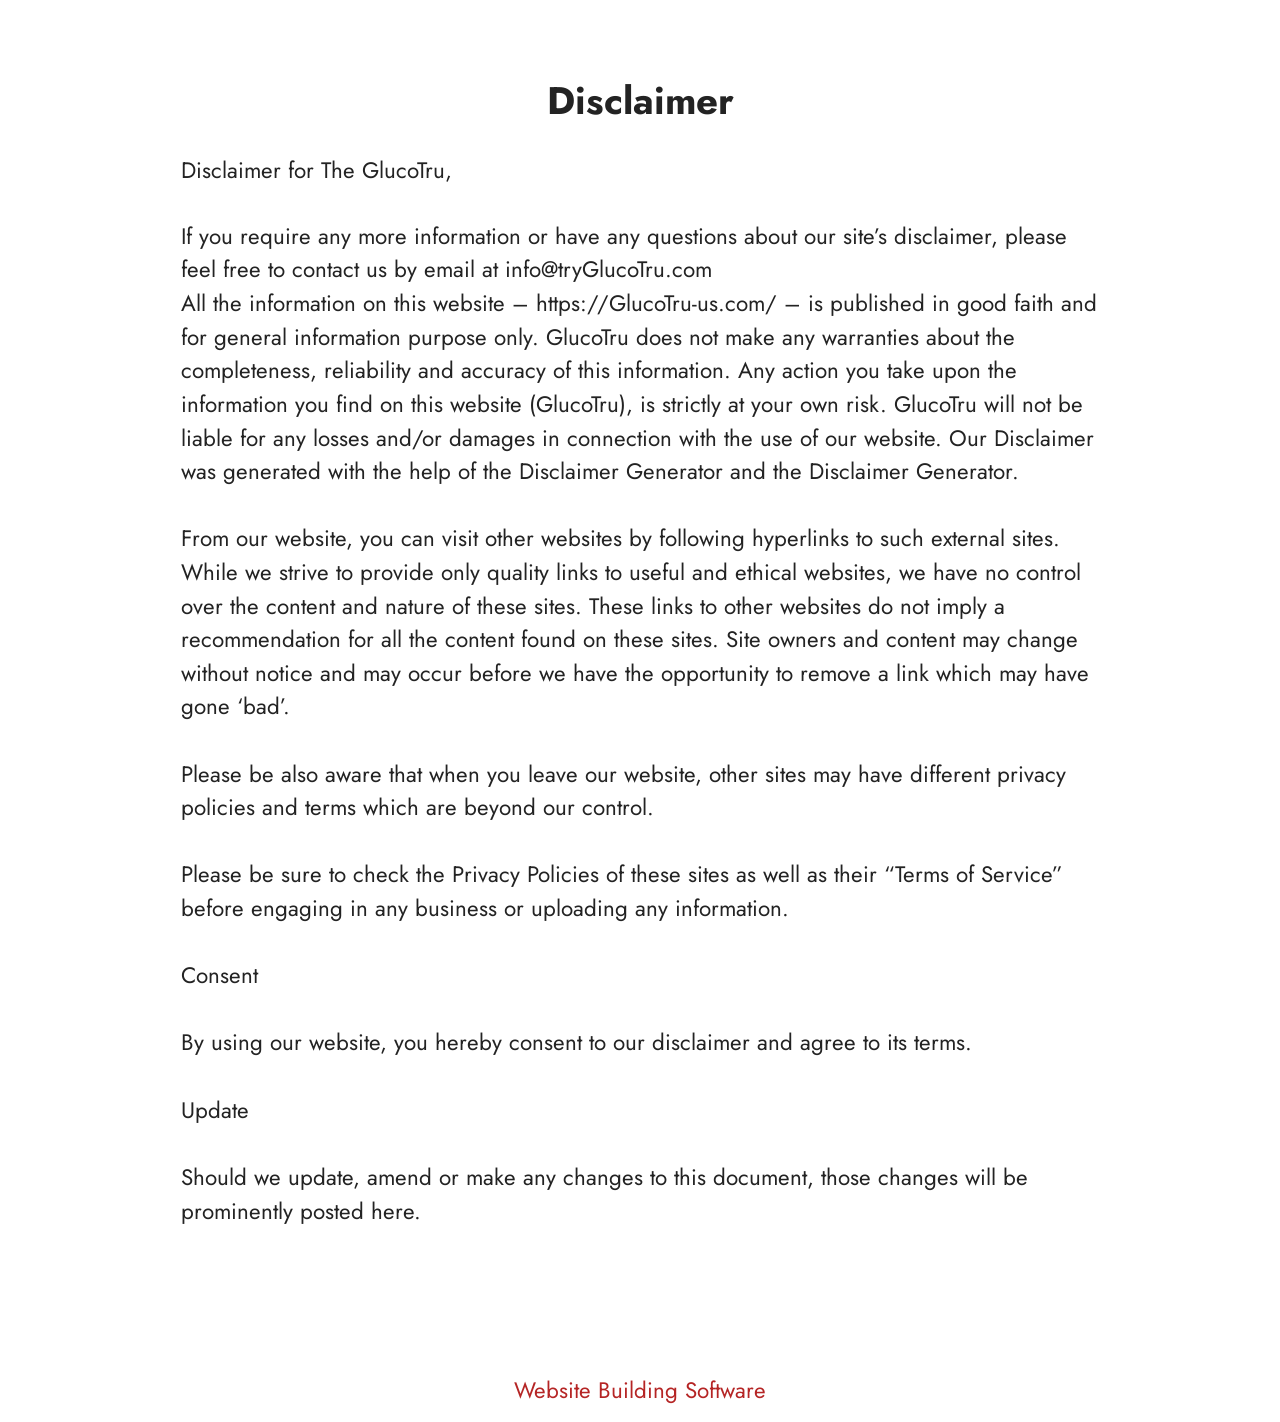
<file: Disclaimer.html>
<!DOCTYPE html>
<html  lang="en">
<head>
  <!-- Site made with Mobirise Website Builder v6.1.12, https://mobirise.com -->
  <meta charset="UTF-8">
  <meta http-equiv="X-UA-Compatible" content="IE=edge">
  <meta name="generator" content="Mobirise v6.1.12, mobirise.com">
  <meta name="viewport" content="width=device-width, initial-scale=1, minimum-scale=1">
  <link rel="shortcut icon" href="assets/images/tsl-prod2-128x128.png" type="image/x-icon">
  <meta name="description" content="Disclaimer For Glucotru">
  
  
  <title>Disclaimer</title>
  <link rel="stylesheet" href="assets/bootstrap/css/bootstrap.min.css">
  <link rel="stylesheet" href="assets/theme/css/style.css">
  <link rel="preload" href="https://fonts.googleapis.com/css?family=Jost:100,200,300,400,500,600,700,800,900,100i,200i,300i,400i,500i,600i,700i,800i,900i&display=swap" as="style" onload="this.onload=null;this.rel='stylesheet'">
  <noscript><link rel="stylesheet" href="https://fonts.googleapis.com/css?family=Jost:100,200,300,400,500,600,700,800,900,100i,200i,300i,400i,500i,600i,700i,800i,900i&display=swap"></noscript>
  <link rel="preload" as="style" href="assets/mobirise/css/mbr-additional.css?v=rRQwv0"><link rel="stylesheet" href="assets/mobirise/css/mbr-additional.css?v=rRQwv0" type="text/css">

  
  
  
</head>
<body>
  
  <section data-bs-version="5.1" class="content5 cid-tBuMj9hDkk" id="content5-1y">
    
    <div class="container">
        <div class="row justify-content-center">
            <div class="col-md-12 col-lg-10">
                <h3 class="mbr-section-title mbr-fonts-style mb-4 display-2">
                    <strong>Disclaimer</strong>
                </h3>
                <h4 class="mbr-section-subtitle mbr-fonts-style mb-4 display-5">Disclaimer for The GlucoTru,</h4>
                <p class="mbr-text mbr-fonts-style display-7">If you require any more information or have any questions about our site’s disclaimer, please feel free to contact us by email at info@tryGlucoTru.com
<br>All the information on this website – https://GlucoTru-us.com/ – is published in good faith and for general information purpose only. GlucoTru does not make any warranties about the completeness, reliability and accuracy of this information. Any action you take upon the information you find on this website (GlucoTru), is strictly at your own risk. GlucoTru will not be liable for any losses and/or damages in connection with the use of our website. Our Disclaimer was generated with the help of the Disclaimer Generator and the Disclaimer Generator.
<br>
<br>From our website, you can visit other websites by following hyperlinks to such external sites. While we strive to provide only quality links to useful and ethical websites, we have no control over the content and nature of these sites. These links to other websites do not imply a recommendation for all the content found on these sites. Site owners and content may change without notice and may occur before we have the opportunity to remove a link which may have gone ‘bad’.
<br>
<br>Please be also aware that when you leave our website, other sites may have different privacy policies and terms which are beyond our control.
<br>
<br>Please be sure to check the Privacy Policies of these sites as well as their “Terms of Service” before engaging in any business or uploading any information.
<br>
<br>Consent
<br>
<br>By using our website, you hereby consent to our disclaimer and agree to its terms.
<br>
<br>Update
<br>
<br>Should we update, amend or make any changes to this document, those changes will be prominently posted here.<br><br></p>
            </div>
        </div>
    </div>
</section><section class="display-7" style="padding: 0;align-items: center;justify-content: center;flex-wrap: wrap;    align-content: center;display: flex;position: relative;height: 4rem;"><a href="https://mobiri.se/" style="flex: 1 1;height: 4rem;position: absolute;width: 100%;z-index: 1;"><img alt="" style="height: 4rem;" src="[data-uri]"></a><p style="margin: 0;text-align: center;" class="display-7">&#8204;</p><a style="z-index:1" href="https://mobirise.com"> Website Building Software</a></section><script src="assets/bootstrap/js/bootstrap.bundle.min.js"></script>  <script src="assets/smoothscroll/smooth-scroll.js"></script>  <script src="assets/ytplayer/index.js"></script>  <script src="assets/theme/js/script.js"></script>  
  
  
</body>
</html>
</file>
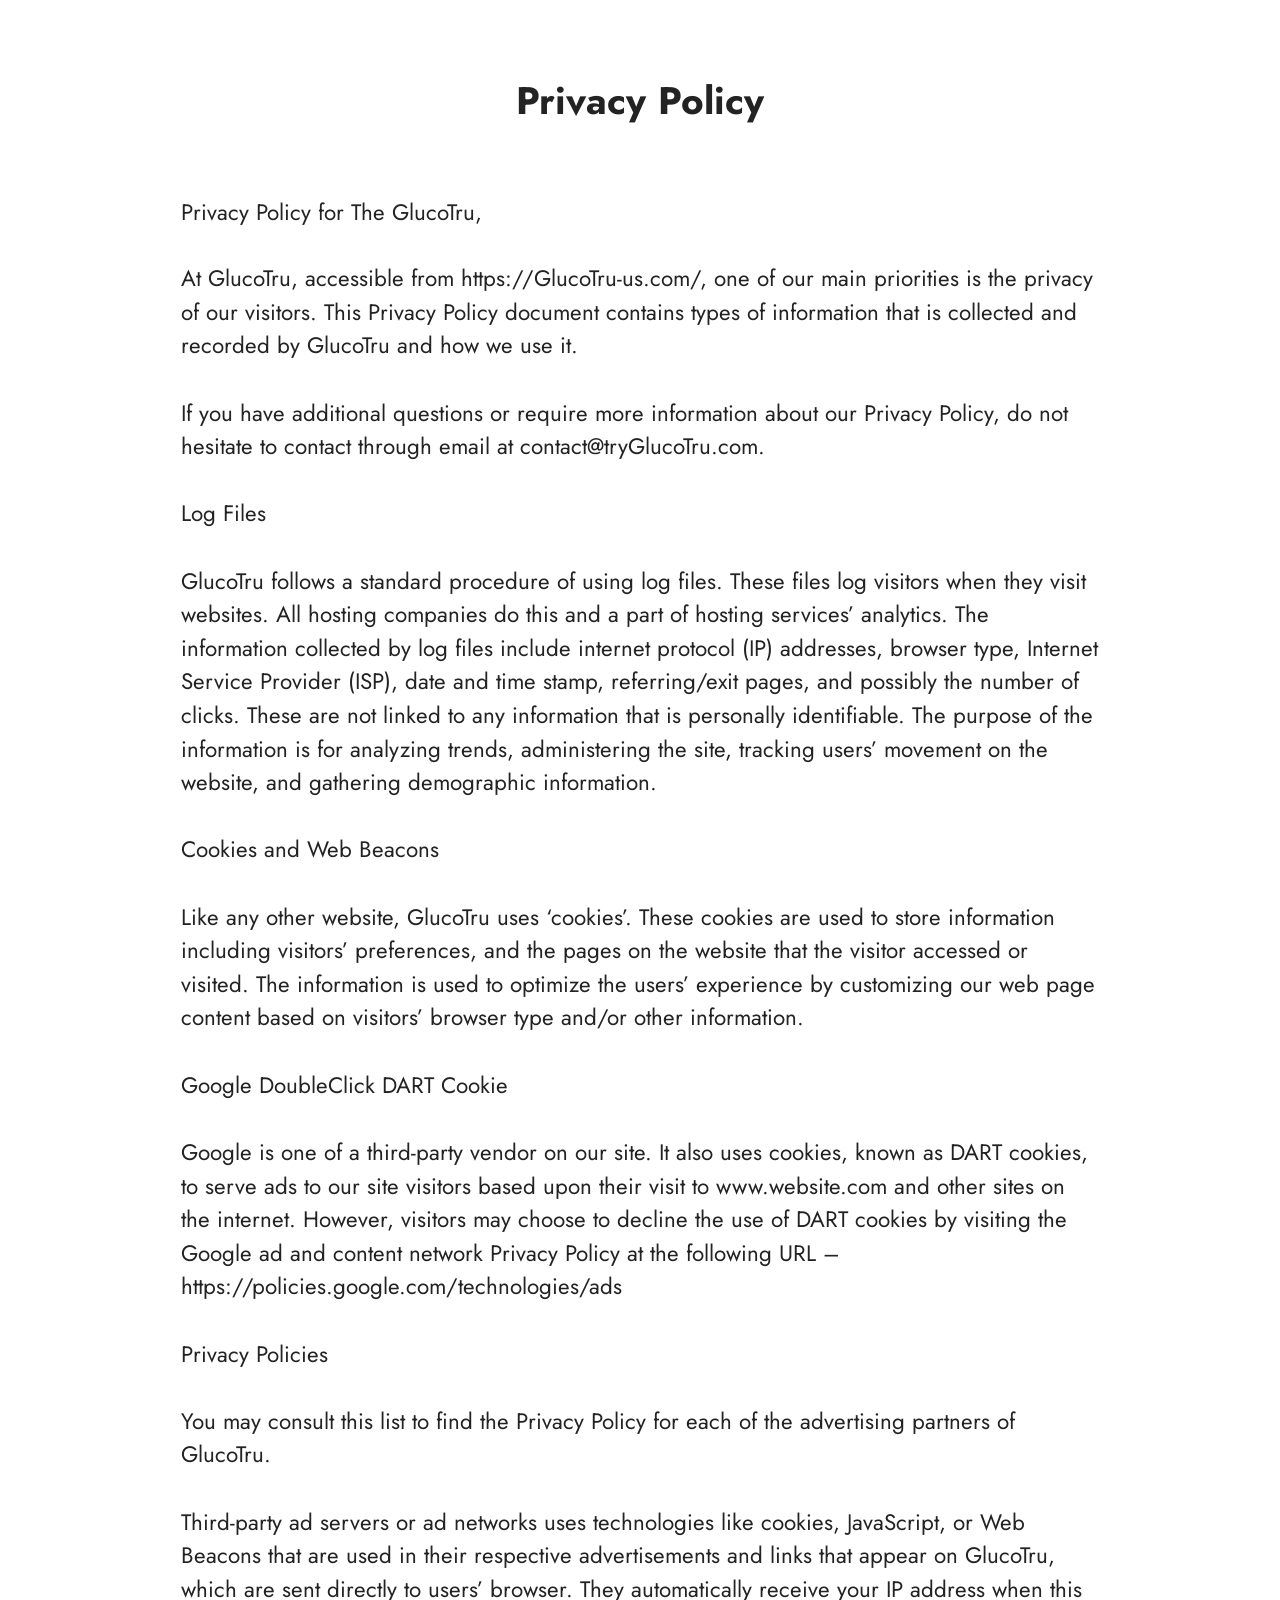
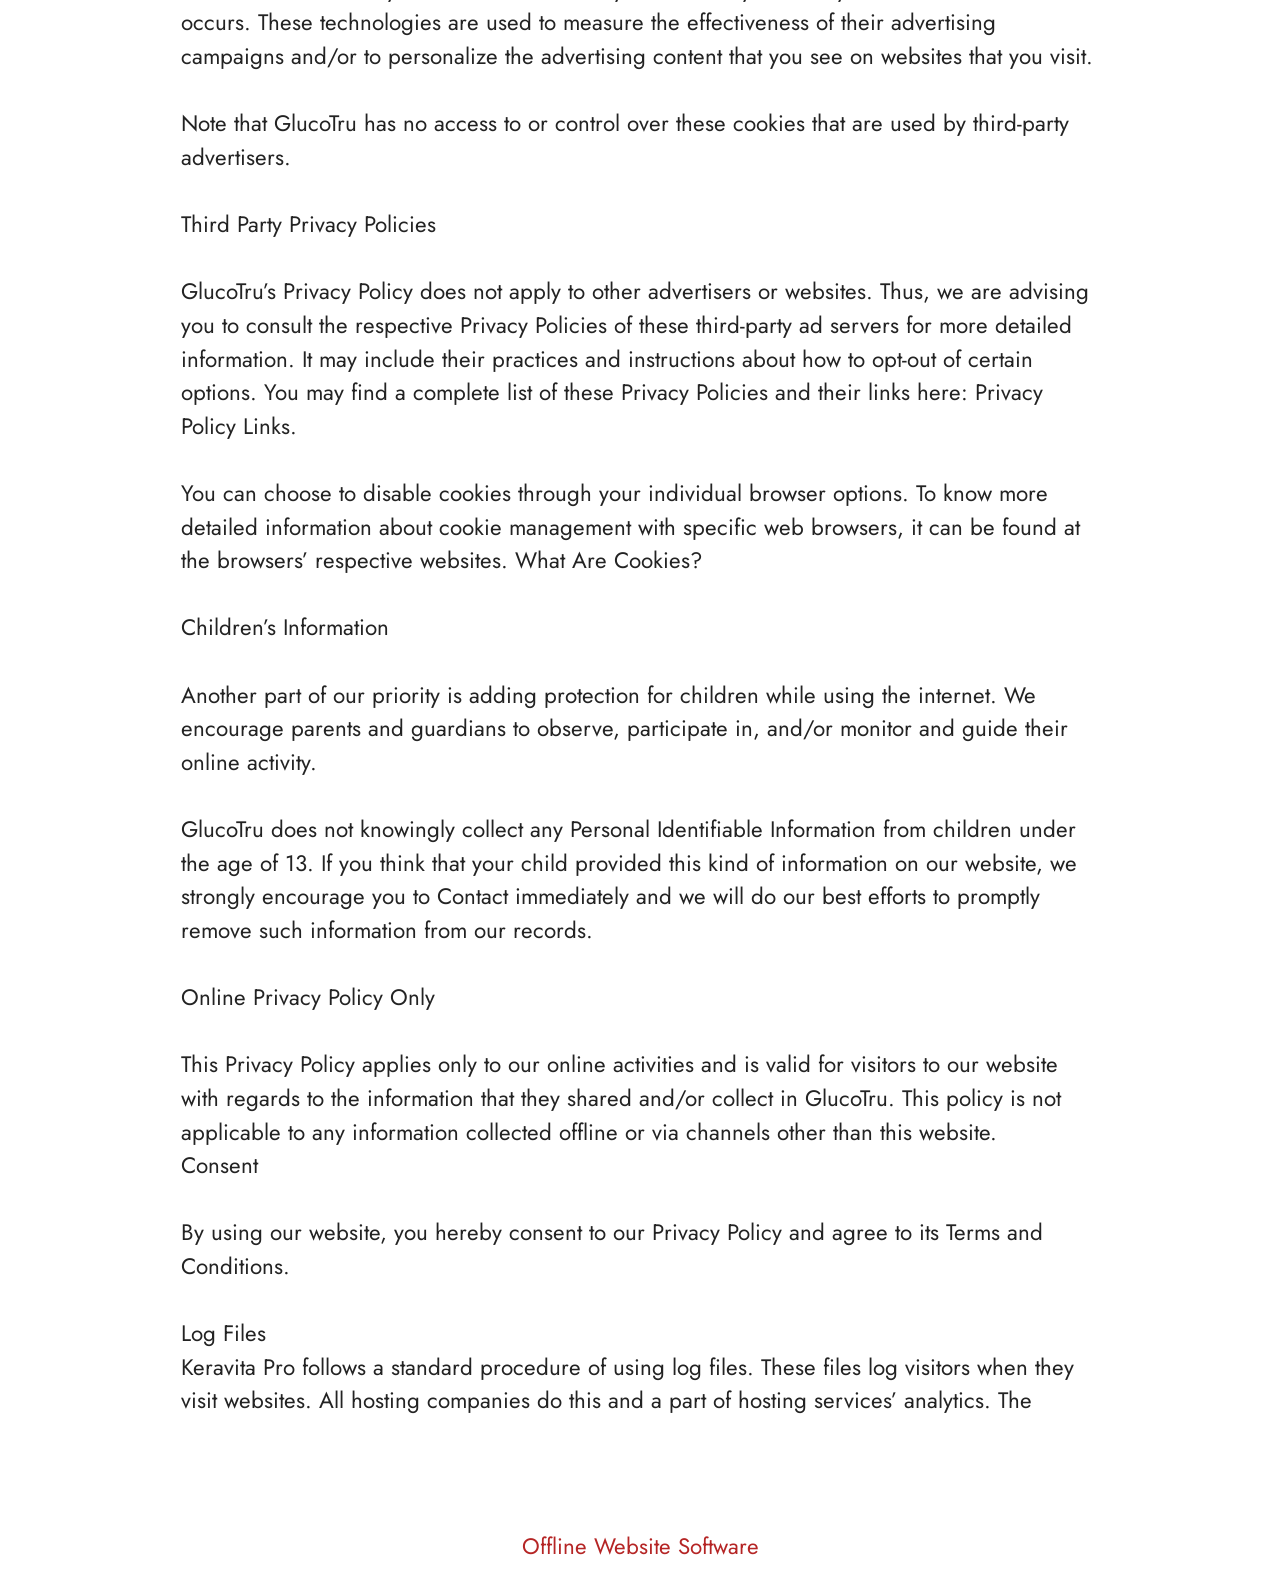
<file: privacy-policy.html>
<!DOCTYPE html>
<html  lang="en">
<head>
  <!-- Site made with Mobirise Website Builder v6.1.12, https://mobirise.com -->
  <meta charset="UTF-8">
  <meta http-equiv="X-UA-Compatible" content="IE=edge">
  <meta name="generator" content="Mobirise v6.1.12, mobirise.com">
  <meta name="viewport" content="width=device-width, initial-scale=1, minimum-scale=1">
  <link rel="shortcut icon" href="assets/images/tsl-prod2-128x128.png" type="image/x-icon">
  <meta name="description" content="Privacy Policy For Glucotru">
  
  
  <title>Privacy Policy</title>
  <link rel="stylesheet" href="assets/bootstrap/css/bootstrap.min.css">
  <link rel="stylesheet" href="assets/theme/css/style.css">
  <link rel="preload" href="https://fonts.googleapis.com/css?family=Jost:100,200,300,400,500,600,700,800,900,100i,200i,300i,400i,500i,600i,700i,800i,900i&display=swap" as="style" onload="this.onload=null;this.rel='stylesheet'">
  <noscript><link rel="stylesheet" href="https://fonts.googleapis.com/css?family=Jost:100,200,300,400,500,600,700,800,900,100i,200i,300i,400i,500i,600i,700i,800i,900i&display=swap"></noscript>
  <link rel="preload" as="style" href="assets/mobirise/css/mbr-additional.css?v=oxUnQY"><link rel="stylesheet" href="assets/mobirise/css/mbr-additional.css?v=oxUnQY" type="text/css">

  
  
  
</head>
<body>
  
  <section data-bs-version="5.1" class="content5 cid-tBuMPzdHFY" id="content5-1z">
    
    <div class="container">
        <div class="row justify-content-center">
            <div class="col-md-12 col-lg-10">
                <h3 class="mbr-section-title mbr-fonts-style mb-4 display-2"><strong>Privacy Policy
</strong><div><strong><br></strong></div></h3>
                <h4 class="mbr-section-subtitle mbr-fonts-style mb-4 display-5">Privacy Policy for The GlucoTru,</h4>
                <p class="mbr-text mbr-fonts-style display-7">At GlucoTru, accessible from https://GlucoTru-us.com/, one of our main priorities is the privacy of our visitors. This Privacy Policy document contains types of information that is collected and recorded by GlucoTru and how we use it.
<br>
<br>If you have additional questions or require more information about our Privacy Policy, do not hesitate to contact through email at contact@tryGlucoTru.com.
<br>
<br>Log Files
<br>
<br>GlucoTru follows a standard procedure of using log files. These files log visitors when they visit websites. All hosting companies do this and a part of hosting services’ analytics. The information collected by log files include internet protocol (IP) addresses, browser type, Internet Service Provider (ISP), date and time stamp, referring/exit pages, and possibly the number of clicks. These are not linked to any information that is personally identifiable. The purpose of the information is for analyzing trends, administering the site, tracking users’ movement on the website, and gathering demographic information.
<br>
<br>Cookies and Web Beacons
<br>
<br>Like any other website, GlucoTru uses ‘cookies’. These cookies are used to store information including visitors’ preferences, and the pages on the website that the visitor accessed or visited. The information is used to optimize the users’ experience by customizing our web page content based on visitors’ browser type and/or other information.
<br>
<br>Google DoubleClick DART Cookie
<br>
<br>Google is one of a third-party vendor on our site. It also uses cookies, known as DART cookies, to serve ads to our site visitors based upon their visit to www.website.com and other sites on the internet. However, visitors may choose to decline the use of DART cookies by visiting the Google ad and content network Privacy Policy at the following URL – https://policies.google.com/technologies/ads
<br>
<br>Privacy Policies
<br>
<br>You may consult this list to find the Privacy Policy for each of the advertising partners of GlucoTru.
<br>
<br>Third-party ad servers or ad networks uses technologies like cookies, JavaScript, or Web Beacons that are used in their respective advertisements and links that appear on GlucoTru, which are sent directly to users’ browser. They automatically receive your IP address when this occurs. These technologies are used to measure the effectiveness of their advertising campaigns and/or to personalize the advertising content that you see on websites that you visit.
<br>
<br>Note that GlucoTru has no access to or control over these cookies that are used by third-party advertisers.
<br>
<br>Third Party Privacy Policies
<br>
<br>GlucoTru’s Privacy Policy does not apply to other advertisers or websites. Thus, we are advising you to consult the respective Privacy Policies of these third-party ad servers for more detailed information. It may include their practices and instructions about how to opt-out of certain options. You may find a complete list of these Privacy Policies and their links here: Privacy Policy Links.
<br>
<br>You can choose to disable cookies through your individual browser options. To know more detailed information about cookie management with specific web browsers, it can be found at the browsers’ respective websites. What Are Cookies?
<br>
<br>Children’s Information
<br>
<br>Another part of our priority is adding protection for children while using the internet. We encourage parents and guardians to observe, participate in, and/or monitor and guide their online activity.
<br>
<br>GlucoTru does not knowingly collect any Personal Identifiable Information from children under the age of 13. If you think that your child provided this kind of information on our website, we strongly encourage you to Contact immediately and we will do our best efforts to promptly remove such information from our records.
<br>
<br>Online Privacy Policy Only
<br>
<br>This Privacy Policy applies only to our online activities and is valid for visitors to our website with regards to the information that they shared and/or collect in GlucoTru. This policy is not applicable to any information collected offline or via channels other than this website.
<br>Consent
<br>
<br>By using our website, you hereby consent to our Privacy Policy and agree to its Terms and Conditions.<br>
<br>Log Files
<br>Keravita Pro follows a standard procedure of using log files. These files log visitors when they visit websites. All hosting companies do this and a part of hosting services’ analytics. The&nbsp;</p>
            </div>
        </div>
    </div>
</section><section class="display-7" style="padding: 0;align-items: center;justify-content: center;flex-wrap: wrap;    align-content: center;display: flex;position: relative;height: 4rem;"><a href="https://mobiri.se/" style="flex: 1 1;height: 4rem;position: absolute;width: 100%;z-index: 1;"><img alt="" style="height: 4rem;" src="[data-uri]"></a><p style="margin: 0;text-align: center;" class="display-7">&#8204;</p><a style="z-index:1" href="https://mobirise.com/offline-website-builder.html">Offline Website Software</a></section><script src="assets/bootstrap/js/bootstrap.bundle.min.js"></script>  <script src="assets/smoothscroll/smooth-scroll.js"></script>  <script src="assets/ytplayer/index.js"></script>  <script src="assets/theme/js/script.js"></script>  
  
  
</body>
</html>
</file>
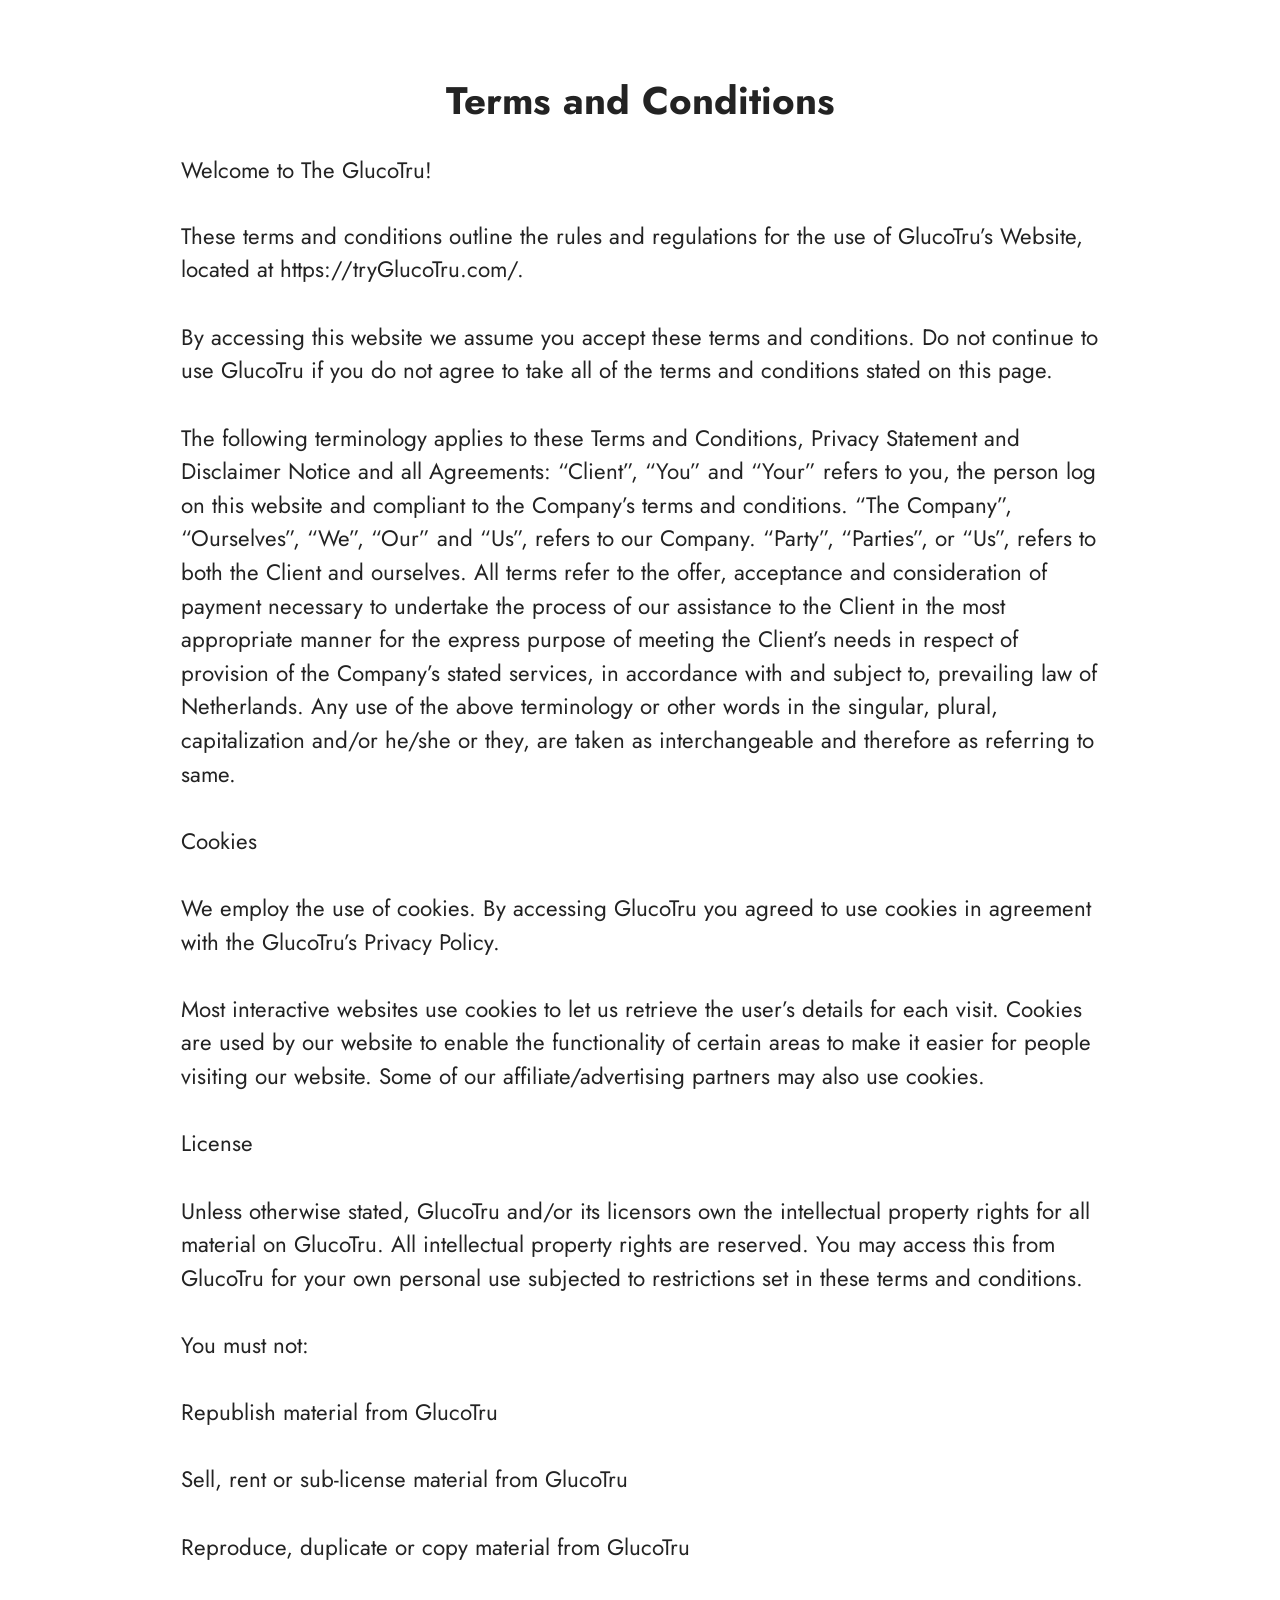
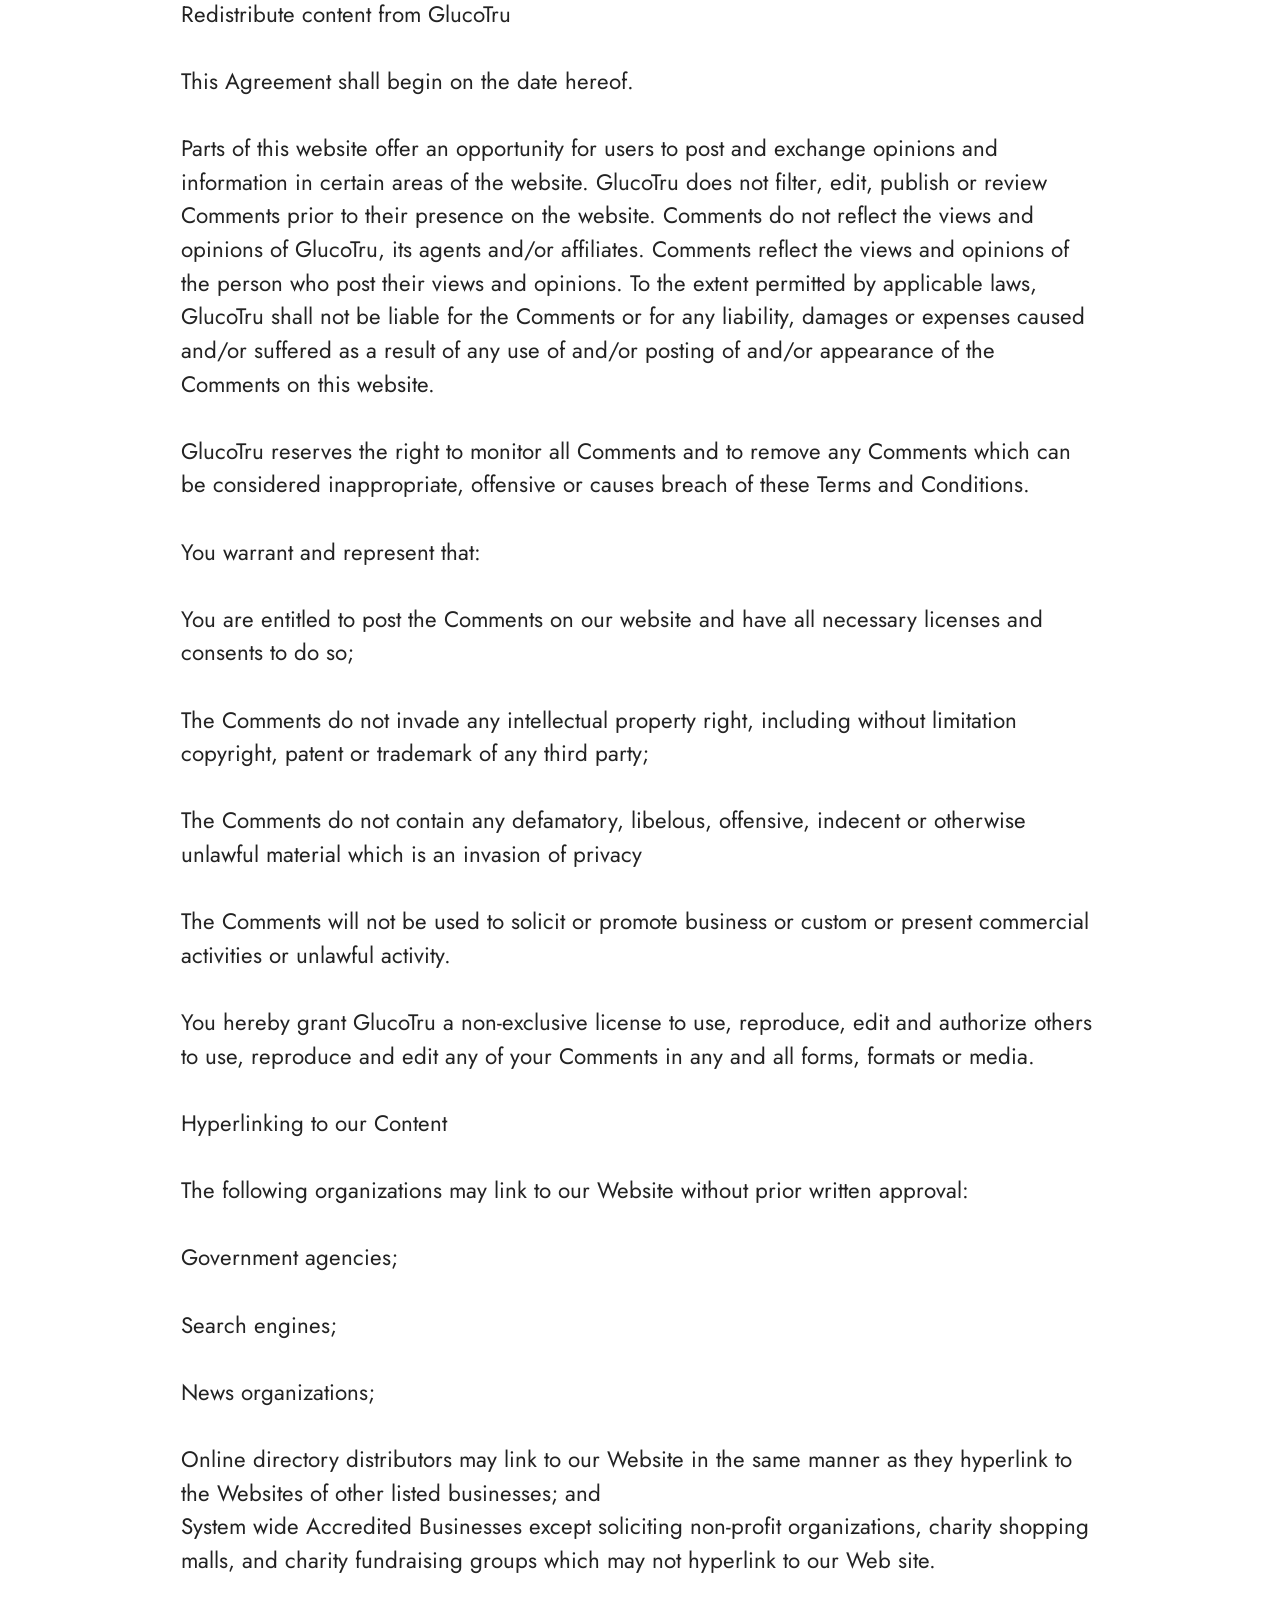
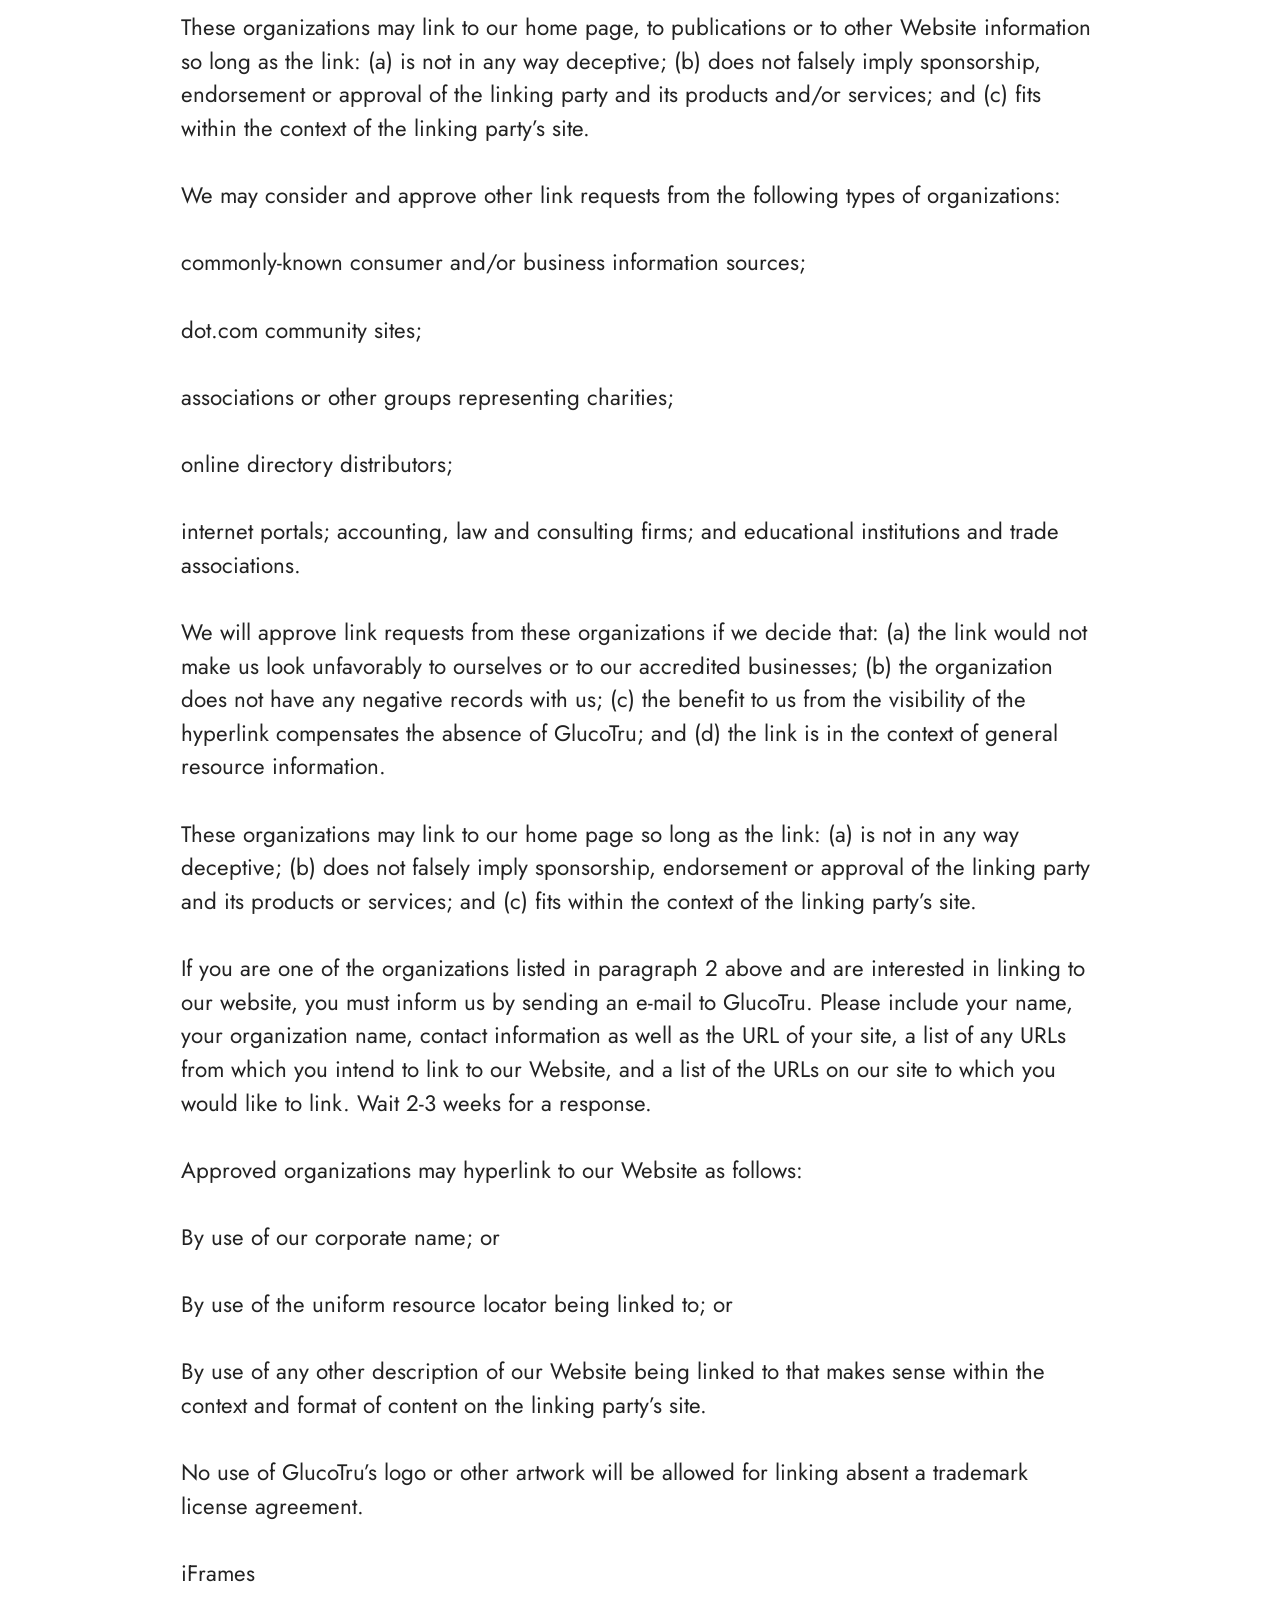
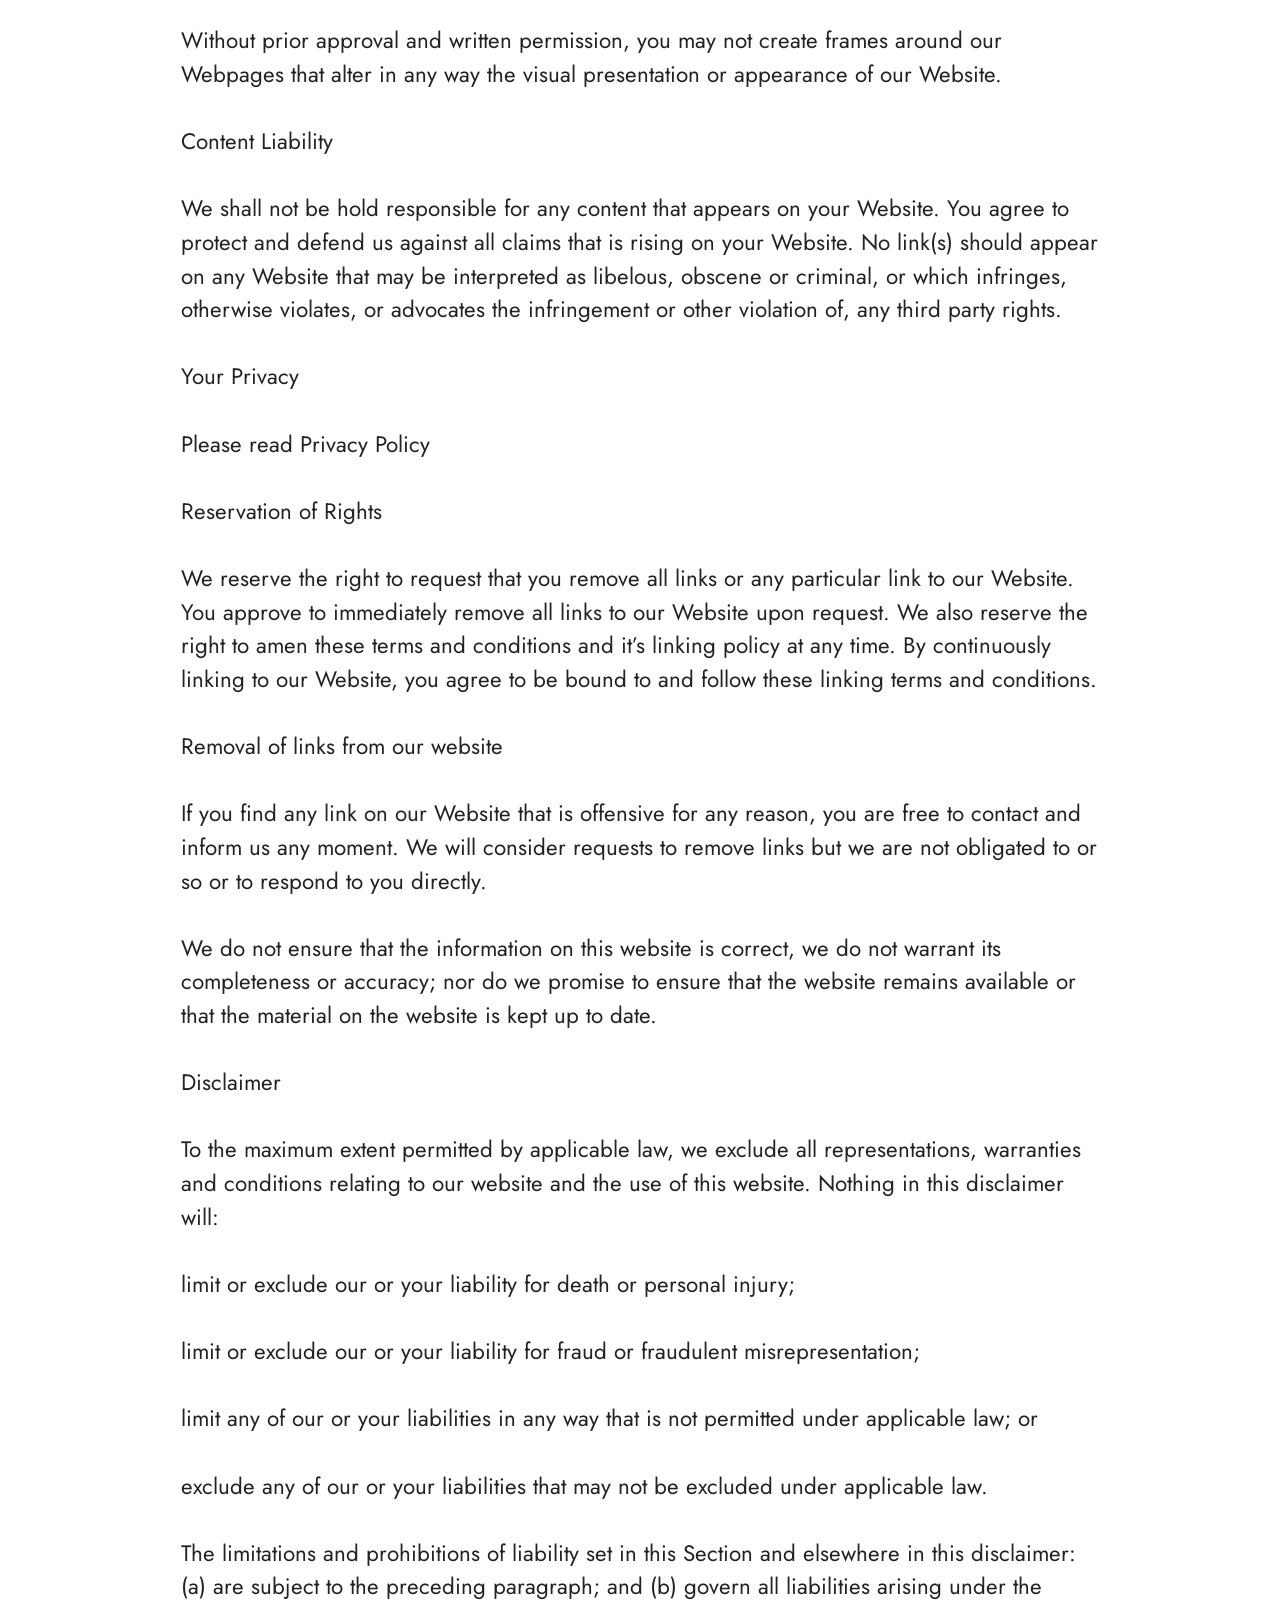
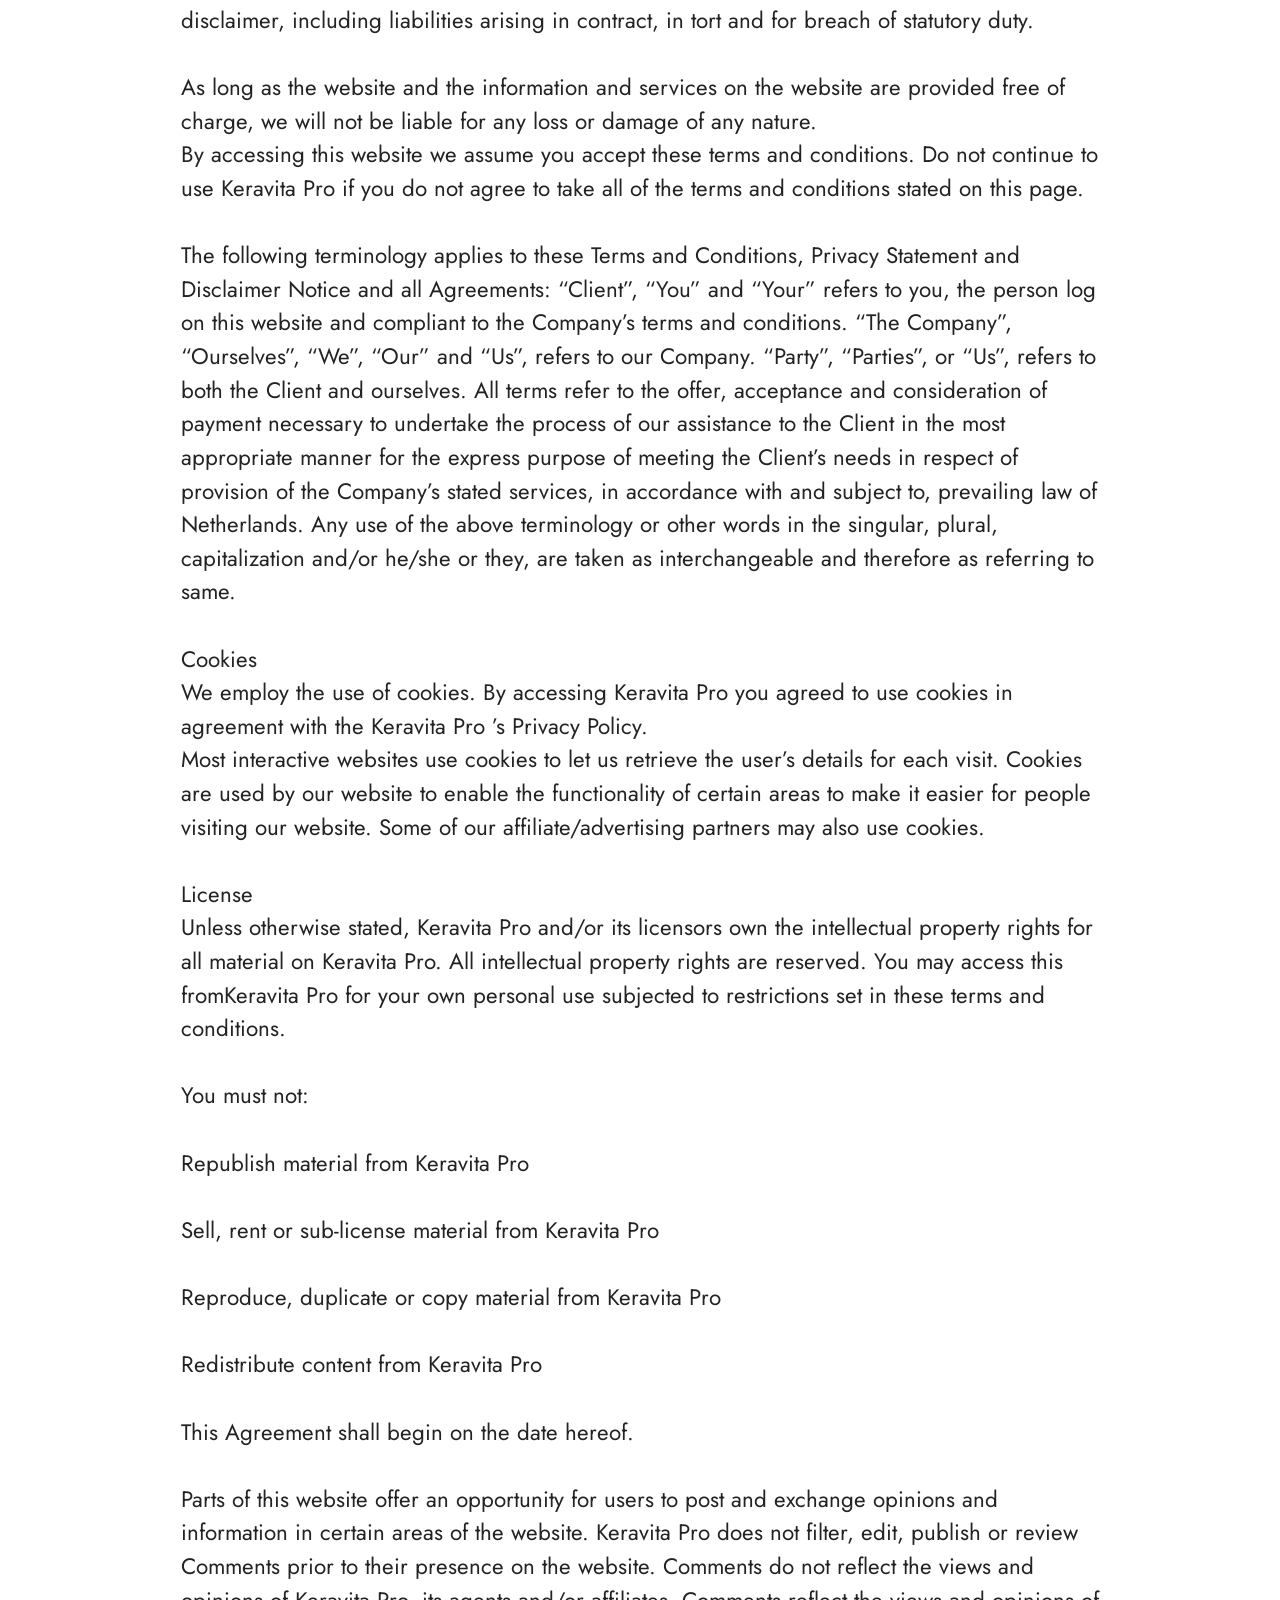
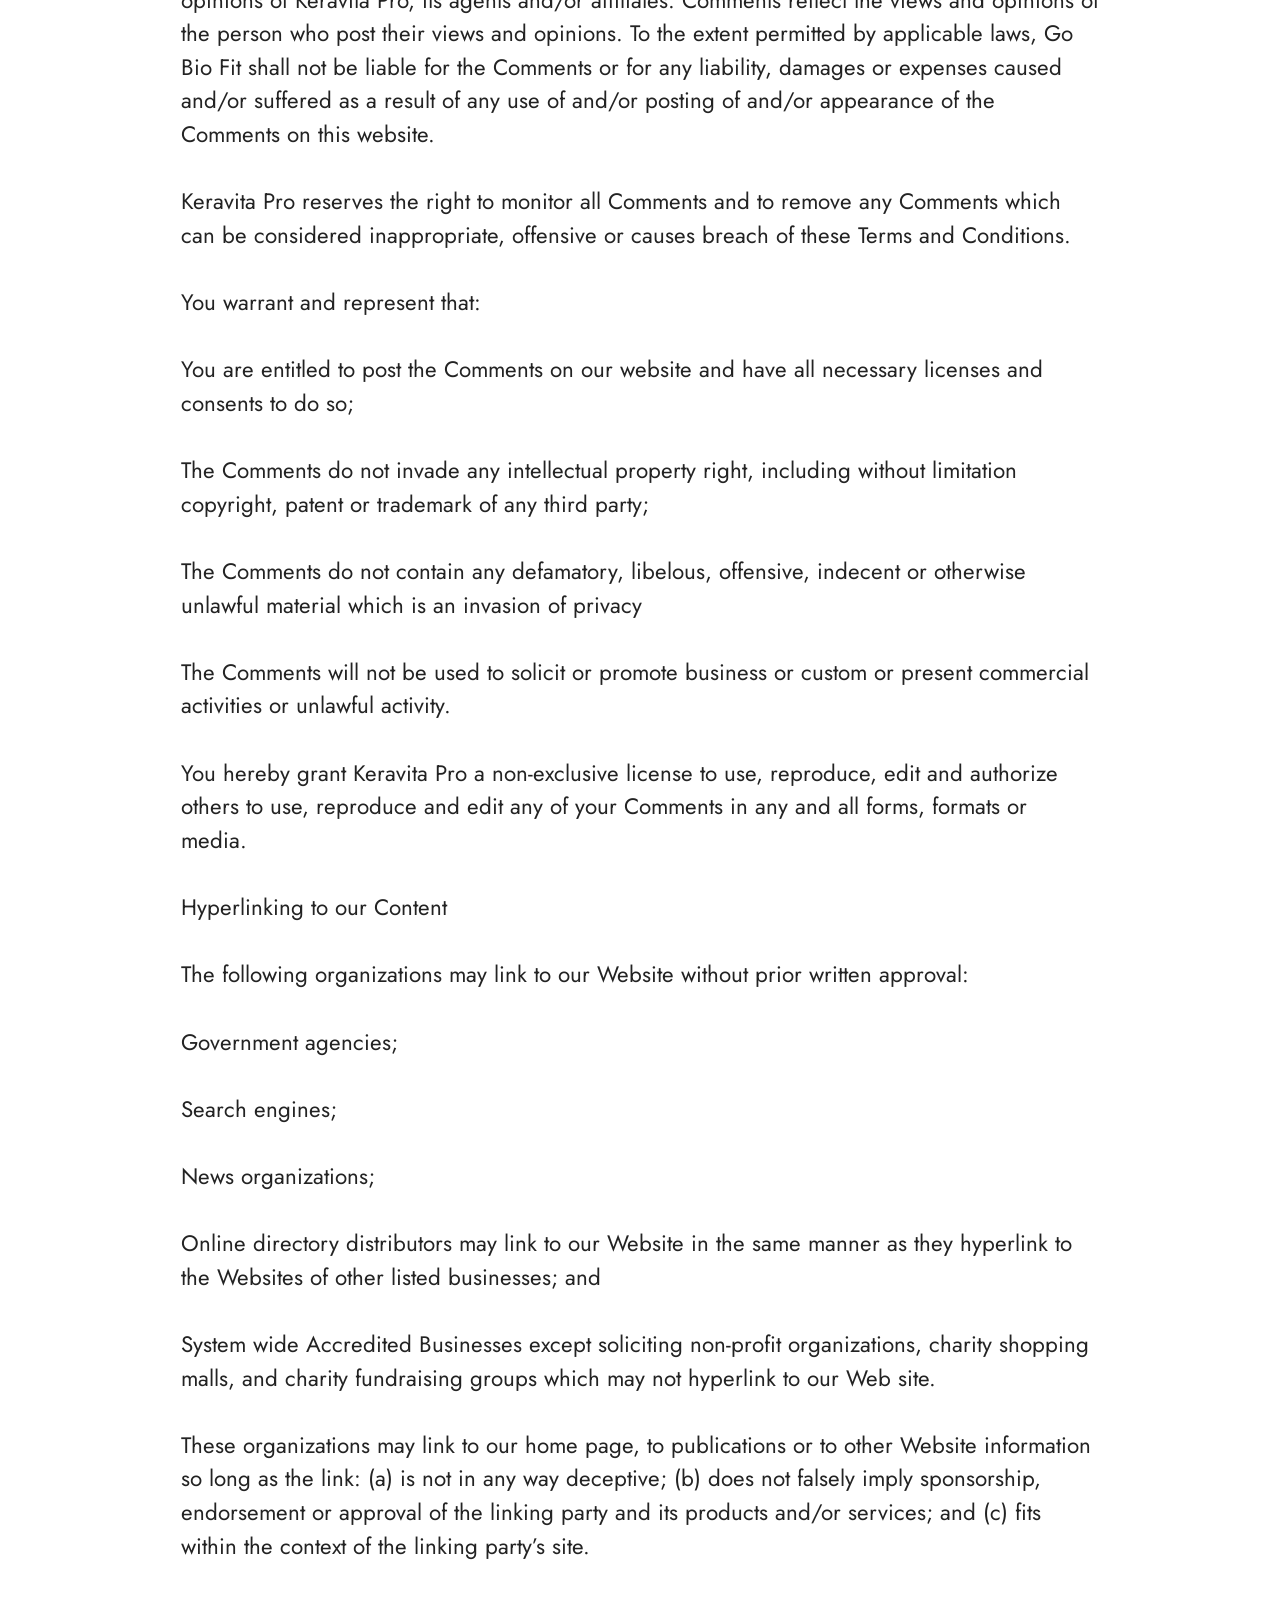
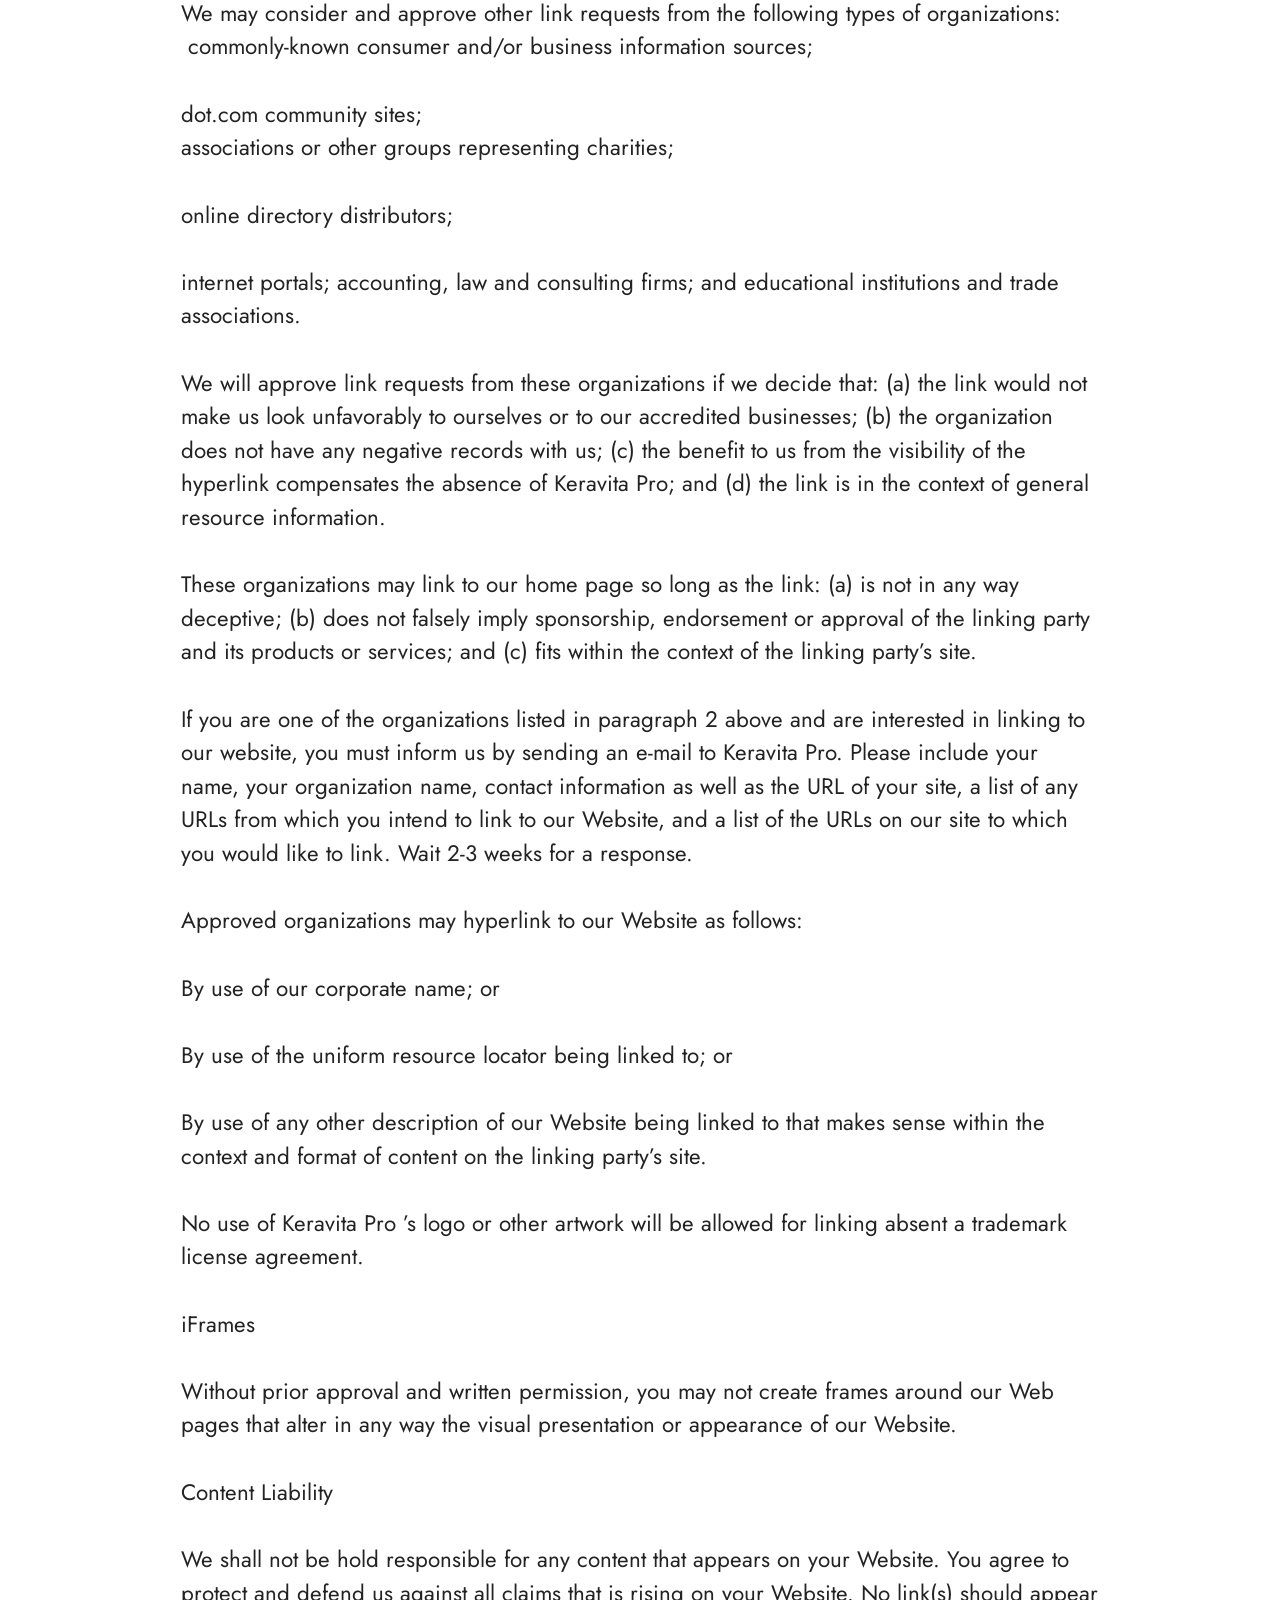
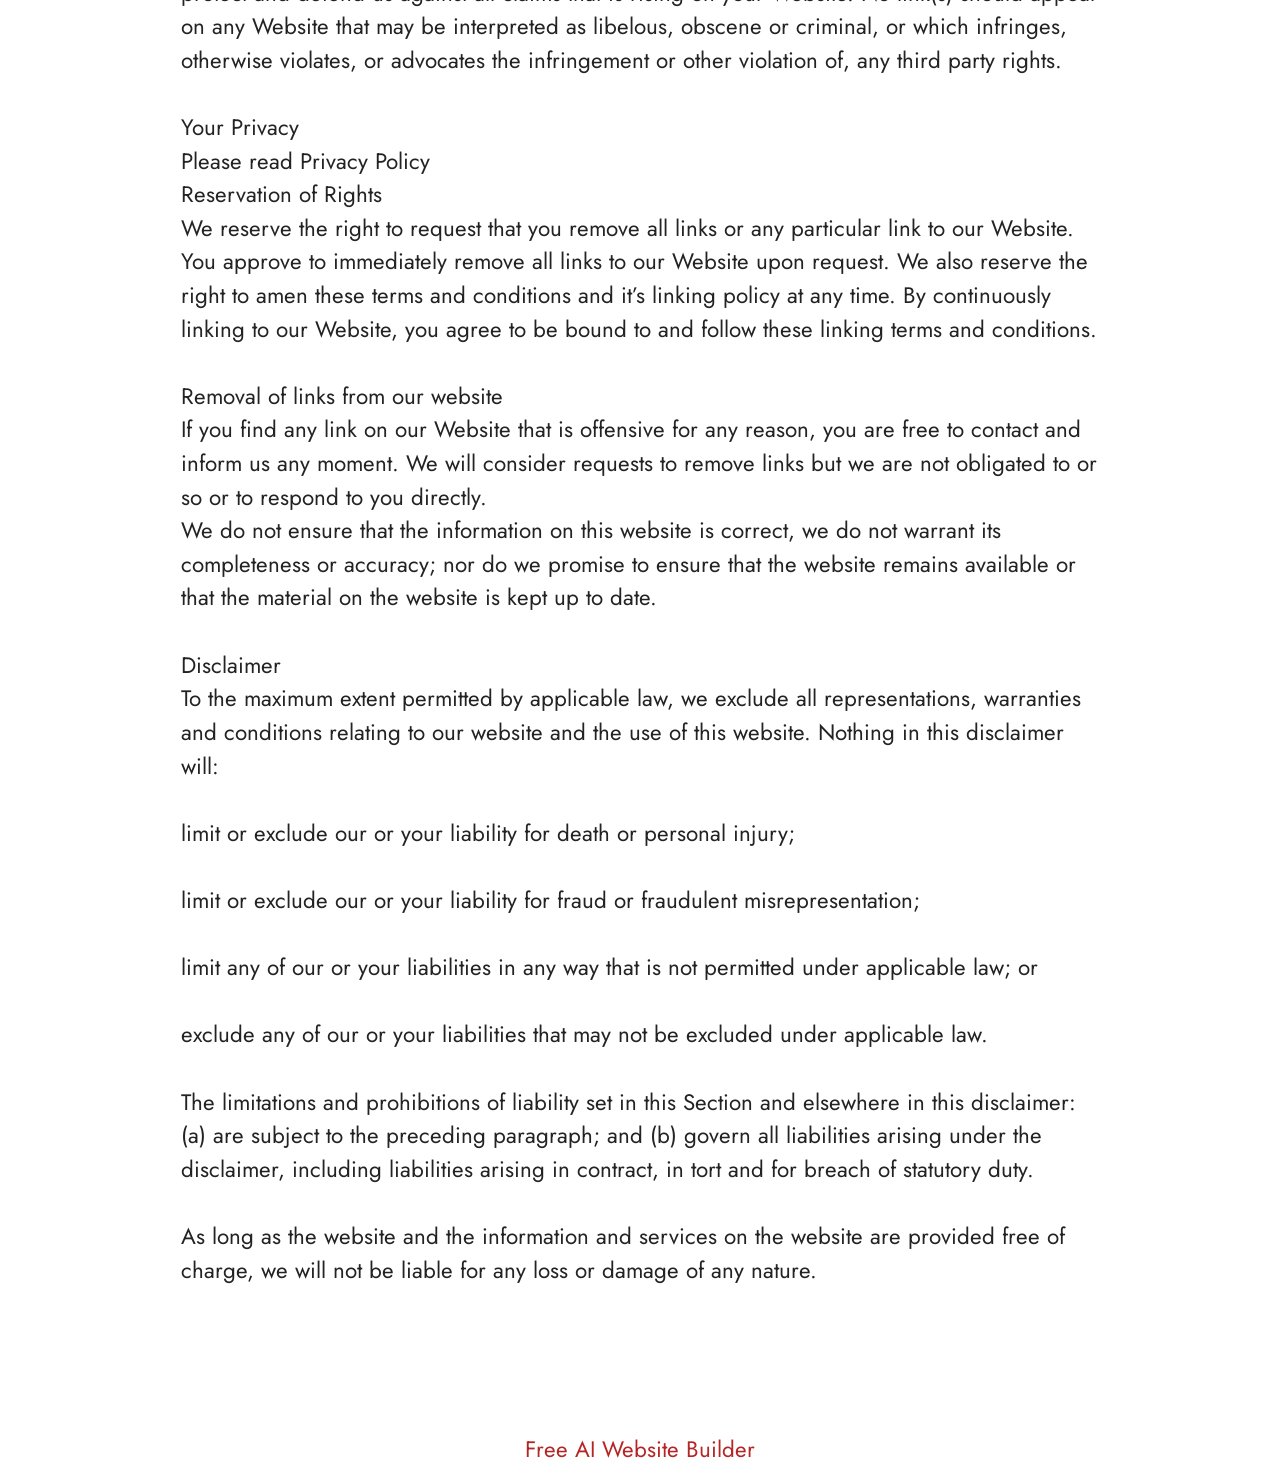
<file: Terms.html>
<!DOCTYPE html>
<html  lang="en">
<head>
  <!-- Site made with Mobirise Website Builder v6.1.12, https://mobirise.com -->
  <meta charset="UTF-8">
  <meta http-equiv="X-UA-Compatible" content="IE=edge">
  <meta name="generator" content="Mobirise v6.1.12, mobirise.com">
  <meta name="viewport" content="width=device-width, initial-scale=1, minimum-scale=1">
  <link rel="shortcut icon" href="assets/images/tsl-prod2-128x128.png" type="image/x-icon">
  <meta name="description" content="Terms For Glucotru">
  
  
  <title>Terms</title>
  <link rel="stylesheet" href="assets/bootstrap/css/bootstrap.min.css">
  <link rel="stylesheet" href="assets/theme/css/style.css">
  <link rel="preload" href="https://fonts.googleapis.com/css?family=Jost:100,200,300,400,500,600,700,800,900,100i,200i,300i,400i,500i,600i,700i,800i,900i&display=swap" as="style" onload="this.onload=null;this.rel='stylesheet'">
  <noscript><link rel="stylesheet" href="https://fonts.googleapis.com/css?family=Jost:100,200,300,400,500,600,700,800,900,100i,200i,300i,400i,500i,600i,700i,800i,900i&display=swap"></noscript>
  <link rel="preload" as="style" href="assets/mobirise/css/mbr-additional.css?v=7h0Ofg"><link rel="stylesheet" href="assets/mobirise/css/mbr-additional.css?v=7h0Ofg" type="text/css">

  
  
  
</head>
<body>
  
  <section data-bs-version="5.1" class="content5 cid-tBuOj1XZ1f" id="content5-20">
    
    <div class="container">
        <div class="row justify-content-center">
            <div class="col-md-12 col-lg-10">
                <h3 class="mbr-section-title mbr-fonts-style mb-4 display-2"><strong>Terms and Conditions</strong></h3>
                <h4 class="mbr-section-subtitle mbr-fonts-style mb-4 display-5">Welcome to The GlucoTru!</h4>
                <p class="mbr-text mbr-fonts-style display-7">These terms and conditions outline the rules and regulations for the use of GlucoTru’s Website, located at https://tryGlucoTru.com/.
<br>
<br>By accessing this website we assume you accept these terms and conditions. Do not continue to use GlucoTru if you do not agree to take all of the terms and conditions stated on this page.
<br>
<br>The following terminology applies to these Terms and Conditions, Privacy Statement and Disclaimer Notice and all Agreements: “Client”, “You” and “Your” refers to you, the person log on this website and compliant to the Company’s terms and conditions. “The Company”, “Ourselves”, “We”, “Our” and “Us”, refers to our Company. “Party”, “Parties”, or “Us”, refers to both the Client and ourselves. All terms refer to the offer, acceptance and consideration of payment necessary to undertake the process of our assistance to the Client in the most appropriate manner for the express purpose of meeting the Client’s needs in respect of provision of the Company’s stated services, in accordance with and subject to, prevailing law of Netherlands. Any use of the above terminology or other words in the singular, plural, capitalization and/or he/she or they, are taken as interchangeable and therefore as referring to same.
<br>
<br>Cookies
<br>
<br>We employ the use of cookies. By accessing GlucoTru you agreed to use cookies in agreement with the GlucoTru’s Privacy Policy.
<br>
<br>Most interactive websites use cookies to let us retrieve the user’s details for each visit. Cookies are used by our website to enable the functionality of certain areas to make it easier for people visiting our website. Some of our affiliate/advertising partners may also use cookies.
<br>
<br>License
<br>
<br>Unless otherwise stated, GlucoTru and/or its licensors own the intellectual property rights for all material on GlucoTru. All intellectual property rights are reserved. You may access this from GlucoTru for your own personal use subjected to restrictions set in these terms and conditions.
<br>
<br>You must not:
<br>
<br>Republish material from GlucoTru
<br>
<br>Sell, rent or sub-license material from GlucoTru
<br>
<br>Reproduce, duplicate or copy material from GlucoTru
<br>
<br>Redistribute content from GlucoTru
<br>
<br>This Agreement shall begin on the date hereof.
<br>
<br>Parts of this website offer an opportunity for users to post and exchange opinions and information in certain areas of the website. GlucoTru does not filter, edit, publish or review Comments prior to their presence on the website. Comments do not reflect the views and opinions of GlucoTru, its agents and/or affiliates. Comments reflect the views and opinions of the person who post their views and opinions. To the extent permitted by applicable laws, GlucoTru shall not be liable for the Comments or for any liability, damages or expenses caused and/or suffered as a result of any use of and/or posting of and/or appearance of the Comments on this website.
<br>
<br>GlucoTru reserves the right to monitor all Comments and to remove any Comments which can be considered inappropriate, offensive or causes breach of these Terms and Conditions.
<br>
<br>You warrant and represent that:
<br>
<br>You are entitled to post the Comments on our website and have all necessary licenses and consents to do so;
<br>
<br>The Comments do not invade any intellectual property right, including without limitation copyright, patent or trademark of any third party;
<br>
<br>The Comments do not contain any defamatory, libelous, offensive, indecent or otherwise unlawful material which is an invasion of privacy
<br>
<br>The Comments will not be used to solicit or promote business or custom or present commercial activities or unlawful activity.
<br>
<br>You hereby grant GlucoTru a non-exclusive license to use, reproduce, edit and authorize others to use, reproduce and edit any of your Comments in any and all forms, formats or media.
<br>
<br>Hyperlinking to our Content
<br>
<br>The following organizations may link to our Website without prior written approval:
<br>
<br>Government agencies;
<br>
<br>Search engines;
<br>
<br>News organizations;
<br>
<br>Online directory distributors may link to our Website in the same manner as they hyperlink to the Websites of other listed businesses; and
<br>System wide Accredited Businesses except soliciting non-profit organizations, charity shopping malls, and charity fundraising groups which may not hyperlink to our Web site.
<br>
<br>These organizations may link to our home page, to publications or to other Website information so long as the link: (a) is not in any way deceptive; (b) does not falsely imply sponsorship, endorsement or approval of the linking party and its products and/or services; and (c) fits within the context of the linking party’s site.
<br>
<br>We may consider and approve other link requests from the following types of organizations:
<br>
<br>commonly-known consumer and/or business information sources;
<br>
<br>dot.com community sites;
<br>
<br>associations or other groups representing charities;
<br>
<br>online directory distributors;
<br>
<br>internet portals; accounting, law and consulting firms; and educational institutions and trade associations.
<br>
<br>We will approve link requests from these organizations if we decide that: (a) the link would not make us look unfavorably to ourselves or to our accredited businesses; (b) the organization does not have any negative records with us; (c) the benefit to us from the visibility of the hyperlink compensates the absence of GlucoTru; and (d) the link is in the context of general resource information.
<br>
<br>These organizations may link to our home page so long as the link: (a) is not in any way deceptive; (b) does not falsely imply sponsorship, endorsement or approval of the linking party and its products or services; and (c) fits within the context of the linking party’s site.
<br>
<br>If you are one of the organizations listed in paragraph 2 above and are interested in linking to our website, you must inform us by sending an e-mail to GlucoTru. Please include your name, your organization name, contact information as well as the URL of your site, a list of any URLs from which you intend to link to our Website, and a list of the URLs on our site to which you would like to link. Wait 2-3 weeks for a response.
<br>
<br>Approved organizations may hyperlink to our Website as follows:
<br>
<br>By use of our corporate name; or
<br>
<br>By use of the uniform resource locator being linked to; or
<br>
<br>By use of any other description of our Website being linked to that makes sense within the context and format of content on the linking party’s site.
<br>
<br>No use of GlucoTru’s logo or other artwork will be allowed for linking absent a trademark license agreement.
<br>
<br>iFrames
<br>
<br>Without prior approval and written permission, you may not create frames around our Webpages that alter in any way the visual presentation or appearance of our Website.
<br>
<br>Content Liability
<br>
<br>We shall not be hold responsible for any content that appears on your Website. You agree to protect and defend us against all claims that is rising on your Website. No link(s) should appear on any Website that may be interpreted as libelous, obscene or criminal, or which infringes, otherwise violates, or advocates the infringement or other violation of, any third party rights.
<br>
<br>Your Privacy
<br>
<br>Please read Privacy Policy
<br>
<br>Reservation of Rights
<br>
<br>We reserve the right to request that you remove all links or any particular link to our Website. You approve to immediately remove all links to our Website upon request. We also reserve the right to amen these terms and conditions and it’s linking policy at any time. By continuously linking to our Website, you agree to be bound to and follow these linking terms and conditions.
<br>
<br>Removal of links from our website
<br>
<br>If you find any link on our Website that is offensive for any reason, you are free to contact and inform us any moment. We will consider requests to remove links but we are not obligated to or so or to respond to you directly.
<br>
<br>We do not ensure that the information on this website is correct, we do not warrant its completeness or accuracy; nor do we promise to ensure that the website remains available or that the material on the website is kept up to date.
<br>
<br>Disclaimer
<br>
<br>To the maximum extent permitted by applicable law, we exclude all representations, warranties and conditions relating to our website and the use of this website. Nothing in this disclaimer will:
<br>
<br>limit or exclude our or your liability for death or personal injury;
<br>
<br>limit or exclude our or your liability for fraud or fraudulent misrepresentation;
<br>
<br>limit any of our or your liabilities in any way that is not permitted under applicable law; or
<br>
<br>exclude any of our or your liabilities that may not be excluded under applicable law.
<br>
<br>The limitations and prohibitions of liability set in this Section and elsewhere in this disclaimer: (a) are subject to the preceding paragraph; and (b) govern all liabilities arising under the disclaimer, including liabilities arising in contract, in tort and for breach of statutory duty.
<br>
<br>As long as the website and the information and services on the website are provided free of charge, we will not be liable for any loss or damage of any nature.<br>By accessing this website we assume you accept these terms and conditions. Do not continue to use Keravita Pro if you do not agree to take all of the terms and conditions stated on this page.
<br><br>The following terminology applies to these Terms and Conditions, Privacy Statement and Disclaimer Notice and all Agreements: “Client”, “You” and “Your” refers to you, the person log on this website and compliant to the Company’s terms and conditions. “The Company”, “Ourselves”, “We”, “Our” and “Us”, refers to our Company. “Party”, “Parties”, or “Us”, refers to both the Client and ourselves. All terms refer to the offer, acceptance and consideration of payment necessary to undertake the process of our assistance to the Client in the most appropriate manner for the express purpose of meeting the Client’s needs in respect of provision of the Company’s stated services, in accordance with and subject to, prevailing law of Netherlands. Any use of the above terminology or other words in the singular, plural, capitalization and/or he/she or they, are taken as interchangeable and therefore as referring to same.
<br><br>Cookies<br>We employ the use of cookies. By accessing Keravita Pro you agreed to use cookies in agreement with the Keravita Pro ’s Privacy Policy.<br>Most interactive websites use cookies to let us retrieve the user’s details for each visit. Cookies are used by our website to enable the functionality of certain areas to make it easier for people visiting our website. Some of our affiliate/advertising partners may also use cookies.
<br><br>License
<br>Unless otherwise stated, Keravita Pro and/or its licensors own the intellectual property rights for all material on Keravita Pro. All intellectual property rights are reserved. You may access this fromKeravita Pro for your own personal use subjected to restrictions set in these terms and conditions.
<br><br>You must not:
<br><br>Republish material from Keravita Pro
<br>
<br>Sell, rent or sub-license material from Keravita Pro
<br><br>Reproduce, duplicate or copy material from Keravita Pro
<br><br>Redistribute content from Keravita Pro
<br><br>This Agreement shall begin on the date hereof.
<br><br>Parts of this website offer an opportunity for users to post and exchange opinions and information in certain areas of the website. Keravita Pro does not filter, edit, publish or review Comments prior to their presence on the website. Comments do not reflect the views and opinions of Keravita Pro, its agents and/or affiliates. Comments reflect the views and opinions of the person who post their views and opinions. To the extent permitted by applicable laws, Go Bio Fit shall not be liable for the Comments or for any liability, damages or expenses caused and/or suffered as a result of any use of and/or posting of and/or appearance of the Comments on this website.
<br>
<br>Keravita Pro reserves the right to monitor all Comments and to remove any Comments which can be considered inappropriate, offensive or causes breach of these Terms and Conditions.
<br><br>You warrant and represent that:
<br>
<br>You are entitled to post the Comments on our website and have all necessary licenses and consents to do so;<br><br>The Comments do not invade any intellectual property right, including without limitation copyright, patent or trademark of any third party;
<br><br>The Comments do not contain any defamatory, libelous, offensive, indecent or otherwise unlawful material which is an invasion of privacy
<br><br>The Comments will not be used to solicit or promote business or custom or present commercial activities or unlawful activity.
<br><br>You hereby grant Keravita Pro a non-exclusive license to use, reproduce, edit and authorize others to use, reproduce and edit any of your Comments in any and all forms, formats or media.
<br><br>Hyperlinking to our Content
<br><br>The following organizations may link to our Website without prior written approval:
<br><br>Government agencies;
<br>
<br>Search engines;
<br><br>News organizations;
<br><br>Online directory distributors may link to our Website in the same manner as they hyperlink to the Websites of other listed businesses; and
<br><br>System wide Accredited Businesses except soliciting non-profit organizations, charity shopping malls, and charity fundraising groups which may not hyperlink to our Web site.
<br><br>These organizations may link to our home page, to publications or to other Website information so long as the link: (a) is not in any way deceptive; (b) does not falsely imply sponsorship, endorsement or approval of the linking party and its products and/or services; and (c) fits within the context of the linking party’s site.
<br><br>We may consider and approve other link requests from the following types of organizations:
<br>&nbsp;commonly-known consumer and/or business information sources;
<br><br>dot.com community sites;
<br>associations or other groups representing charities;<br><br>online directory distributors;
<br><br>internet portals; accounting, law and consulting firms; and educational institutions and trade associations.
<br>
<br>We will approve link requests from these organizations if we decide that: (a) the link would not make us look unfavorably to ourselves or to our accredited businesses; (b) the organization does not have any negative records with us; (c) the benefit to us from the visibility of the hyperlink compensates the absence of Keravita Pro; and (d) the link is in the context of general resource information.
<br><br>These organizations may link to our home page so long as the link: (a) is not in any way deceptive; (b) does not falsely imply sponsorship, endorsement or approval of the linking party and its products or services; and (c) fits within the context of the linking party’s site.
<br>
<br>If you are one of the organizations listed in paragraph 2 above and are interested in linking to our website, you must inform us by sending an e-mail to Keravita Pro. Please include your name, your organization name, contact information as well as the URL of your site, a list of any URLs from which you intend to link to our Website, and a list of the URLs on our site to which you would like to link. Wait 2-3 weeks for a response.
<br><br>Approved organizations may hyperlink to our Website as follows:
<br><br>By use of our corporate name; or
<br><br>By use of the uniform resource locator being linked to; or
<br><br>By use of any other description of our Website being linked to that makes sense within the context and format of content on the linking party’s site.
<br><br>No use of Keravita Pro ’s logo or other artwork will be allowed for linking absent a trademark license agreement.
<br><br>iFrames
<br><br>Without prior approval and written permission, you may not create frames around our Web pages that alter in any way the visual presentation or appearance of our Website.
<br><br>Content Liability
<br><br>We shall not be hold responsible for any content that appears on your Website. You agree to protect and defend us against all claims that is rising on your Website. No link(s) should appear on any Website that may be interpreted as libelous, obscene or criminal, or which infringes, otherwise violates, or advocates the infringement or other violation of, any third party rights.
<br>
<br>Your Privacy
<br>Please read Privacy Policy<br>Reservation of Rights<br>We reserve the right to request that you remove all links or any particular link to our Website. You approve to immediately remove all links to our Website upon request. We also reserve the right to amen these terms and conditions and it’s linking policy at any time. By continuously linking to our Website, you agree to be bound to and follow these linking terms and conditions.
<br><br>Removal of links from our website<br>If you find any link on our Website that is offensive for any reason, you are free to contact and inform us any moment. We will consider requests to remove links but we are not obligated to or so or to respond to you directly.
<br>We do not ensure that the information on this website is correct, we do not warrant its completeness or accuracy; nor do we promise to ensure that the website remains available or that the material on the website is kept up to date.
<br><br>Disclaimer<br>To the maximum extent permitted by applicable law, we exclude all representations, warranties and conditions relating to our website and the use of this website. Nothing in this disclaimer will:
<br>
<br>limit or exclude our or your liability for death or personal injury;
<br><br>limit or exclude our or your liability for fraud or fraudulent misrepresentation;
<br><br>limit any of our or your liabilities in any way that is not permitted under applicable law; or
<br>
<br>exclude any of our or your liabilities that may not be excluded under applicable law.
<br><br>The limitations and prohibitions of liability set in this Section and elsewhere in this disclaimer: (a) are subject to the preceding paragraph; and (b) govern all liabilities arising under the disclaimer, including liabilities arising in contract, in tort and for breach of statutory duty.
<br>
<br>As long as the website and the information and services on the website are provided free of charge, we will not be liable for any loss or damage of any nature.<br><br></p>
            </div>
        </div>
    </div>
</section><section class="display-7" style="padding: 0;align-items: center;justify-content: center;flex-wrap: wrap;    align-content: center;display: flex;position: relative;height: 4rem;"><a href="https://mobiri.se/" style="flex: 1 1;height: 4rem;position: absolute;width: 100%;z-index: 1;"><img alt="" style="height: 4rem;" src="[data-uri]"></a><p style="margin: 0;text-align: center;" class="display-7">&#8204;</p><a style="z-index:1" href="https://mobirise.com/builder/ai-website-builder.html">Free AI Website Builder</a></section><script src="assets/bootstrap/js/bootstrap.bundle.min.js"></script>  <script src="assets/smoothscroll/smooth-scroll.js"></script>  <script src="assets/ytplayer/index.js"></script>  <script src="assets/theme/js/script.js"></script>  
  
  
</body>
</html>
</file>
<file: assets/web/assets/mobirise-icons2/mobirise2.css>
@font-face {
  font-family: 'Moririse2';
  font-display: swap;
  src:  url('mobirise2.eot?f2bix4');
  src:  url('mobirise2.eot?f2bix4#iefix') format('embedded-opentype'),
    url('mobirise2.woff2?f2bix4') format('woff2'),
    url('mobirise2.woff?f2bix4') format('woff'),
    url('mobirise2.ttf?f2bix4') format('truetype'),
    url('mobirise2.svg?f2bix4#mobirise2') format('svg');
  font-weight: normal;
  font-style: normal;
}

[class^="mobi-"], [class*=" mobi-"] {
  /* use !important to prevent issues with browser extensions that change fonts */
  font-family: 'Moririse2' !important;
  speak: none;
  font-style: normal;
  font-weight: normal;
  font-variant: normal;
  text-transform: none;
  line-height: 1;

  /* Better Font Rendering =========== */
  -webkit-font-smoothing: antialiased;
  -moz-osx-font-smoothing: grayscale;
}

.mobi-mbri-add-submenu:before {
  content: "\e900";
}
.mobi-mbri-alert:before {
  content: "\e901";
}
.mobi-mbri-align-center:before {
  content: "\e902";
}
.mobi-mbri-align-justify:before {
  content: "\e903";
}
.mobi-mbri-align-left:before {
  content: "\e904";
}
.mobi-mbri-align-right:before {
  content: "\e905";
}
.mobi-mbri-android:before {
  content: "\e906";
}
.mobi-mbri-apple:before {
  content: "\e907";
}
.mobi-mbri-arrow-down:before {
  content: "\e908";
}
.mobi-mbri-arrow-next:before {
  content: "\e909";
}
.mobi-mbri-arrow-prev:before {
  content: "\e90a";
}
.mobi-mbri-arrow-up:before {
  content: "\e90b";
}
.mobi-mbri-bold:before {
  content: "\e90c";
}
.mobi-mbri-bookmark:before {
  content: "\e90d";
}
.mobi-mbri-bootstrap:before {
  content: "\e90e";
}
.mobi-mbri-briefcase:before {
  content: "\e90f";
}
.mobi-mbri-browse:before {
  content: "\e910";
}
.mobi-mbri-bulleted-list:before {
  content: "\e911";
}
.mobi-mbri-calendar:before {
  content: "\e912";
}
.mobi-mbri-camera:before {
  content: "\e913";
}
.mobi-mbri-cart-add:before {
  content: "\e914";
}
.mobi-mbri-cart-full:before {
  content: "\e915";
}
.mobi-mbri-cash:before {
  content: "\e916";
}
.mobi-mbri-change-style:before {
  content: "\e917";
}
.mobi-mbri-chat:before {
  content: "\e918";
}
.mobi-mbri-clock:before {
  content: "\e919";
}
.mobi-mbri-close:before {
  content: "\e91a";
}
.mobi-mbri-cloud:before {
  content: "\e91b";
}
.mobi-mbri-code:before {
  content: "\e91c";
}
.mobi-mbri-contact-form:before {
  content: "\e91d";
}
.mobi-mbri-credit-card:before {
  content: "\e91e";
}
.mobi-mbri-cursor-click:before {
  content: "\e91f";
}
.mobi-mbri-cust-feedback:before {
  content: "\e920";
}
.mobi-mbri-database:before {
  content: "\e921";
}
.mobi-mbri-delivery:before {
  content: "\e922";
}
.mobi-mbri-desktop:before {
  content: "\e923";
}
.mobi-mbri-devices:before {
  content: "\e924";
}
.mobi-mbri-down:before {
  content: "\e925";
}
.mobi-mbri-download-2:before {
  content: "\e926";
}
.mobi-mbri-download:before {
  content: "\e927";
}
.mobi-mbri-drag-n-drop-2:before {
  content: "\e928";
}
.mobi-mbri-drag-n-drop:before {
  content: "\e929";
}
.mobi-mbri-edit-2:before {
  content: "\e92a";
}
.mobi-mbri-edit:before {
  content: "\e92b";
}
.mobi-mbri-error:before {
  content: "\e92c";
}
.mobi-mbri-extension:before {
  content: "\e92d";
}
.mobi-mbri-features:before {
  content: "\e92e";
}
.mobi-mbri-file:before {
  content: "\e92f";
}
.mobi-mbri-flag:before {
  content: "\e930";
}
.mobi-mbri-folder:before {
  content: "\e931";
}
.mobi-mbri-gift:before {
  content: "\e932";
}
.mobi-mbri-github:before {
  content: "\e933";
}
.mobi-mbri-globe-2:before {
  content: "\e934";
}
.mobi-mbri-globe:before {
  content: "\e935";
}
.mobi-mbri-growing-chart:before {
  content: "\e936";
}
.mobi-mbri-hearth:before {
  content: "\e937";
}
.mobi-mbri-help:before {
  content: "\e938";
}
.mobi-mbri-home:before {
  content: "\e939";
}
.mobi-mbri-hot-cup:before {
  content: "\e93a";
}
.mobi-mbri-idea:before {
  content: "\e93b";
}
.mobi-mbri-image-gallery:before {
  content: "\e93c";
}
.mobi-mbri-image-slider:before {
  content: "\e93d";
}
.mobi-mbri-info:before {
  content: "\e93e";
}
.mobi-mbri-italic:before {
  content: "\e93f";
}
.mobi-mbri-key:before {
  content: "\e940";
}
.mobi-mbri-laptop:before {
  content: "\e941";
}
.mobi-mbri-layers:before {
  content: "\e942";
}
.mobi-mbri-left-right:before {
  content: "\e943";
}
.mobi-mbri-left:before {
  content: "\e944";
}
.mobi-mbri-letter:before {
  content: "\e945";
}
.mobi-mbri-like:before {
  content: "\e946";
}
.mobi-mbri-link:before {
  content: "\e947";
}
.mobi-mbri-lock:before {
  content: "\e948";
}
.mobi-mbri-login:before {
  content: "\e949";
}
.mobi-mbri-logout:before {
  content: "\e94a";
}
.mobi-mbri-magic-stick:before {
  content: "\e94b";
}
.mobi-mbri-map-pin:before {
  content: "\e94c";
}
.mobi-mbri-menu:before {
  content: "\e94d";
}
.mobi-mbri-mobile-2:before {
  content: "\e94e";
}
.mobi-mbri-mobile-horizontal:before {
  content: "\e94f";
}
.mobi-mbri-mobile:before {
  content: "\e950";
}
.mobi-mbri-mobirise:before {
  content: "\e951";
}
.mobi-mbri-more-horizontal:before {
  content: "\e952";
}
.mobi-mbri-more-vertical:before {
  content: "\e953";
}
.mobi-mbri-music:before {
  content: "\e954";
}
.mobi-mbri-new-file:before {
  content: "\e955";
}
.mobi-mbri-numbered-list:before {
  content: "\e956";
}
.mobi-mbri-opened-folder:before {
  content: "\e957";
}
.mobi-mbri-pages:before {
  content: "\e958";
}
.mobi-mbri-paper-plane:before {
  content: "\e959";
}
.mobi-mbri-paperclip:before {
  content: "\e95a";
}
.mobi-mbri-phone:before {
  content: "\e95b";
}
.mobi-mbri-photo:before {
  content: "\e95c";
}
.mobi-mbri-photos:before {
  content: "\e95d";
}
.mobi-mbri-pin:before {
  content: "\e95e";
}
.mobi-mbri-play:before {
  content: "\e95f";
}
.mobi-mbri-plus:before {
  content: "\e960";
}
.mobi-mbri-preview:before {
  content: "\e961";
}
.mobi-mbri-print:before {
  content: "\e962";
}
.mobi-mbri-protect:before {
  content: "\e963";
}
.mobi-mbri-question:before {
  content: "\e964";
}
.mobi-mbri-quote-left:before {
  content: "\e965";
}
.mobi-mbri-quote-right:before {
  content: "\e966";
}
.mobi-mbri-redo:before {
  content: "\e967";
}
.mobi-mbri-refresh:before {
  content: "\e968";
}
.mobi-mbri-responsive-2:before {
  content: "\e969";
}
.mobi-mbri-responsive:before {
  content: "\e96a";
}
.mobi-mbri-right:before {
  content: "\e96b";
}
.mobi-mbri-rocket:before {
  content: "\e96c";
}
.mobi-mbri-sad-face:before {
  content: "\e96d";
}
.mobi-mbri-sale:before {
  content: "\e96e";
}
.mobi-mbri-save:before {
  content: "\e96f";
}
.mobi-mbri-search:before {
  content: "\e970";
}
.mobi-mbri-setting-2:before {
  content: "\e971";
}
.mobi-mbri-setting-3:before {
  content: "\e972";
}
.mobi-mbri-setting:before {
  content: "\e973";
}
.mobi-mbri-share:before {
  content: "\e974";
}
.mobi-mbri-shopping-bag:before {
  content: "\e975";
}
.mobi-mbri-shopping-basket:before {
  content: "\e976";
}
.mobi-mbri-shopping-cart:before {
  content: "\e977";
}
.mobi-mbri-sites:before {
  content: "\e978";
}
.mobi-mbri-smile-face:before {
  content: "\e979";
}
.mobi-mbri-speed:before {
  content: "\e97a";
}
.mobi-mbri-star:before {
  content: "\e97b";
}
.mobi-mbri-success:before {
  content: "\e97c";
}
.mobi-mbri-sun:before {
  content: "\e97d";
}
.mobi-mbri-sun2:before {
  content: "\e97e";
}
.mobi-mbri-tablet-vertical:before {
  content: "\e97f";
}
.mobi-mbri-tablet:before {
  content: "\e980";
}
.mobi-mbri-target:before {
  content: "\e981";
}
.mobi-mbri-timer:before {
  content: "\e982";
}
.mobi-mbri-to-ftp:before {
  content: "\e983";
}
.mobi-mbri-to-local-drive:before {
  content: "\e984";
}
.mobi-mbri-touch-swipe:before {
  content: "\e985";
}
.mobi-mbri-touch:before {
  content: "\e986";
}
.mobi-mbri-trash:before {
  content: "\e987";
}
.mobi-mbri-underline:before {
  content: "\e988";
}
.mobi-mbri-undo:before {
  content: "\e989";
}
.mobi-mbri-unlink:before {
  content: "\e98a";
}
.mobi-mbri-unlock:before {
  content: "\e98b";
}
.mobi-mbri-up-down:before {
  content: "\e98c";
}
.mobi-mbri-up:before {
  content: "\e98d";
}
.mobi-mbri-update:before {
  content: "\e98e";
}
.mobi-mbri-upload-2:before {
  content: "\e98f";
}
.mobi-mbri-upload:before {
  content: "\e990";
}
.mobi-mbri-user-2:before {
  content: "\e991";
}
.mobi-mbri-user:before {
  content: "\e992";
}
.mobi-mbri-users:before {
  content: "\e993";
}
.mobi-mbri-video-play:before {
  content: "\e994";
}
.mobi-mbri-video:before {
  content: "\e995";
}
.mobi-mbri-watch:before {
  content: "\e996";
}
.mobi-mbri-website-theme-2:before {
  content: "\e997";
}
.mobi-mbri-website-theme:before {
  content: "\e998";
}
.mobi-mbri-wifi:before {
  content: "\e999";
}
.mobi-mbri-windows:before {
  content: "\e99a";
}
.mobi-mbri-zoom-in:before {
  content: "\e99b";
}
.mobi-mbri-zoom-out:before {
  content: "\e99c";
}
</file>
<file: assets/web/assets/mobirise-icons/mobirise-icons.css>
@font-face {
  font-family: 'MobiriseIcons';
  src:  url('mobirise-icons.eot?spat4u');
  src:  url('mobirise-icons.eot?spat4u#iefix') format('embedded-opentype'),
    url('mobirise-icons.woff2?spat4u') format('woff2'),
    url('mobirise-icons.woff?spat4u') format('woff'),
    url('mobirise-icons.ttf?spat4u') format('truetype'),
    url('mobirise-icons.svg?spat4u#MobiriseIcons') format('svg');
  font-weight: normal;
  font-style: normal;
  font-display: swap;
}

[class^="mbri-"], [class*=" mbri-"] {
  /* use !important to prevent issues with browser extensions that change fonts */
  font-family: MobiriseIcons !important;
  speak: none;
  font-style: normal;
  font-weight: normal;
  font-variant: normal;
  text-transform: none;
  line-height: 1;

  /* Better Font Rendering =========== */
  -webkit-font-smoothing: antialiased;
  -moz-osx-font-smoothing: grayscale;
}

.mbri-add-submenu:before {
  content: "\e900";
}
.mbri-alert:before {
  content: "\e901";
}
.mbri-align-center:before {
  content: "\e902";
}
.mbri-align-justify:before {
  content: "\e903";
}
.mbri-align-left:before {
  content: "\e904";
}
.mbri-align-right:before {
  content: "\e905";
}
.mbri-android:before {
  content: "\e906";
}
.mbri-apple:before {
  content: "\e907";
}
.mbri-arrow-down:before {
  content: "\e908";
}
.mbri-arrow-next:before {
  content: "\e909";
}
.mbri-arrow-prev:before {
  content: "\e90a";
}
.mbri-arrow-up:before {
  content: "\e90b";
}
.mbri-bold:before {
  content: "\e90c";
}
.mbri-bookmark:before {
  content: "\e90d";
}
.mbri-bootstrap:before {
  content: "\e90e";
}
.mbri-briefcase:before {
  content: "\e90f";
}
.mbri-browse:before {
  content: "\e910";
}
.mbri-bulleted-list:before {
  content: "\e911";
}
.mbri-calendar:before {
  content: "\e912";
}
.mbri-camera:before {
  content: "\e913";
}
.mbri-cart-add:before {
  content: "\e914";
}
.mbri-cart-full:before {
  content: "\e915";
}
.mbri-cash:before {
  content: "\e916";
}
.mbri-change-style:before {
  content: "\e917";
}
.mbri-chat:before {
  content: "\e918";
}
.mbri-clock:before {
  content: "\e919";
}
.mbri-close:before {
  content: "\e91a";
}
.mbri-cloud:before {
  content: "\e91b";
}
.mbri-code:before {
  content: "\e91c";
}
.mbri-contact-form:before {
  content: "\e91d";
}
.mbri-credit-card:before {
  content: "\e91e";
}
.mbri-cursor-click:before {
  content: "\e91f";
}
.mbri-cust-feedback:before {
  content: "\e920";
}
.mbri-database:before {
  content: "\e921";
}
.mbri-delivery:before {
  content: "\e922";
}
.mbri-desktop:before {
  content: "\e923";
}
.mbri-devices:before {
  content: "\e924";
}
.mbri-down:before {
  content: "\e925";
}
.mbri-download:before {
  content: "\e989";
}
.mbri-drag-n-drop:before {
  content: "\e927";
}
.mbri-drag-n-drop2:before {
  content: "\e928";
}
.mbri-edit:before {
  content: "\e929";
}
.mbri-edit2:before {
  content: "\e92a";
}
.mbri-error:before {
  content: "\e92b";
}
.mbri-extension:before {
  content: "\e92c";
}
.mbri-features:before {
  content: "\e92d";
}
.mbri-file:before {
  content: "\e92e";
}
.mbri-flag:before {
  content: "\e92f";
}
.mbri-folder:before {
  content: "\e930";
}
.mbri-gift:before {
  content: "\e931";
}
.mbri-github:before {
  content: "\e932";
}
.mbri-globe:before {
  content: "\e933";
}
.mbri-globe-2:before {
  content: "\e934";
}
.mbri-growing-chart:before {
  content: "\e935";
}
.mbri-hearth:before {
  content: "\e936";
}
.mbri-help:before {
  content: "\e937";
}
.mbri-home:before {
  content: "\e938";
}
.mbri-hot-cup:before {
  content: "\e939";
}
.mbri-idea:before {
  content: "\e93a";
}
.mbri-image-gallery:before {
  content: "\e93b";
}
.mbri-image-slider:before {
  content: "\e93c";
}
.mbri-info:before {
  content: "\e93d";
}
.mbri-italic:before {
  content: "\e93e";
}
.mbri-key:before {
  content: "\e93f";
}
.mbri-laptop:before {
  content: "\e940";
}
.mbri-layers:before {
  content: "\e941";
}
.mbri-left-right:before {
  content: "\e942";
}
.mbri-left:before {
  content: "\e943";
}
.mbri-letter:before {
  content: "\e944";
}
.mbri-like:before {
  content: "\e945";
}
.mbri-link:before {
  content: "\e946";
}
.mbri-lock:before {
  content: "\e947";
}
.mbri-login:before {
  content: "\e948";
}
.mbri-logout:before {
  content: "\e949";
}
.mbri-magic-stick:before {
  content: "\e94a";
}
.mbri-map-pin:before {
  content: "\e94b";
}
.mbri-menu:before {
  content: "\e94c";
}
.mbri-mobile:before {
  content: "\e94d";
}
.mbri-mobile2:before {
  content: "\e94e";
}
.mbri-mobirise:before {
  content: "\e94f";
}
.mbri-more-horizontal:before {
  content: "\e950";
}
.mbri-more-vertical:before {
  content: "\e951";
}
.mbri-music:before {
  content: "\e952";
}
.mbri-new-file:before {
  content: "\e953";
}
.mbri-numbered-list:before {
  content: "\e954";
}
.mbri-opened-folder:before {
  content: "\e955";
}
.mbri-pages:before {
  content: "\e956";
}
.mbri-paper-plane:before {
  content: "\e957";
}
.mbri-paperclip:before {
  content: "\e958";
}
.mbri-photo:before {
  content: "\e959";
}
.mbri-photos:before {
  content: "\e95a";
}
.mbri-pin:before {
  content: "\e95b";
}
.mbri-play:before {
  content: "\e95c";
}
.mbri-plus:before {
  content: "\e95d";
}
.mbri-preview:before {
  content: "\e95e";
}
.mbri-print:before {
  content: "\e95f";
}
.mbri-protect:before {
  content: "\e960";
}
.mbri-question:before {
  content: "\e961";
}
.mbri-quote-left:before {
  content: "\e962";
}
.mbri-quote-right:before {
  content: "\e963";
}
.mbri-refresh:before {
  content: "\e964";
}
.mbri-responsive:before {
  content: "\e965";
}
.mbri-right:before {
  content: "\e966";
}
.mbri-rocket:before {
  content: "\e967";
}
.mbri-sad-face:before {
  content: "\e968";
}
.mbri-sale:before {
  content: "\e969";
}
.mbri-save:before {
  content: "\e96a";
}
.mbri-search:before {
  content: "\e96b";
}
.mbri-setting:before {
  content: "\e96c";
}
.mbri-setting2:before {
  content: "\e96d";
}
.mbri-setting3:before {
  content: "\e96e";
}
.mbri-share:before {
  content: "\e96f";
}
.mbri-shopping-bag:before {
  content: "\e970";
}
.mbri-shopping-basket:before {
  content: "\e971";
}
.mbri-shopping-cart:before {
  content: "\e972";
}
.mbri-sites:before {
  content: "\e973";
}
.mbri-smile-face:before {
  content: "\e974";
}
.mbri-speed:before {
  content: "\e975";
}
.mbri-star:before {
  content: "\e976";
}
.mbri-success:before {
  content: "\e977";
}
.mbri-sun:before {
  content: "\e978";
}
.mbri-sun2:before {
  content: "\e979";
}
.mbri-tablet:before {
  content: "\e97a";
}
.mbri-tablet-vertical:before {
  content: "\e97b";
}
.mbri-target:before {
  content: "\e97c";
}
.mbri-timer:before {
  content: "\e97d";
}
.mbri-to-ftp:before {
  content: "\e97e";
}
.mbri-to-local-drive:before {
  content: "\e97f";
}
.mbri-touch-swipe:before {
  content: "\e980";
}
.mbri-touch:before {
  content: "\e981";
}
.mbri-trash:before {
  content: "\e982";
}
.mbri-underline:before {
  content: "\e983";
}
.mbri-unlink:before {
  content: "\e984";
}
.mbri-unlock:before {
  content: "\e985";
}
.mbri-up-down:before {
  content: "\e986";
}
.mbri-up:before {
  content: "\e987";
}
.mbri-update:before {
  content: "\e988";
}
.mbri-upload:before {
 content: "\e926"; 
}
.mbri-user:before {
  content: "\e98a";
}
.mbri-user2:before {
  content: "\e98b";
}
.mbri-users:before {
  content: "\e98c";
}
.mbri-video:before {
  content: "\e98d";
}
.mbri-video-play:before {
  content: "\e98e";
}
.mbri-watch:before {
  content: "\e98f";
}
.mbri-website-theme:before {
  content: "\e990";
}
.mbri-wifi:before {
  content: "\e991";
}
.mbri-windows:before {
  content: "\e992";
}
.mbri-zoom-out:before {
  content: "\e993";
}
.mbri-redo:before {
  content: "\e994";
}
.mbri-undo:before {
  content: "\e995";
}
</file>
<file: assets/dropdown/css/style.css>
.navbar-dropdown {
  left: 0;
  padding: 0;
  position: absolute;
  right: 0;
  top: 0;
  transition: all 0.45s ease;
  z-index: 1030;
  background: #282828; }
  .navbar-dropdown .navbar-logo {
    margin-right: 0.8rem;
    transition: margin 0.3s ease-in-out;
    vertical-align: middle; }
    .navbar-dropdown .navbar-logo img {
      height: 3.125rem;
      transition: all 0.3s ease-in-out; }
    .navbar-dropdown .navbar-logo.mbr-iconfont {
      font-size: 3.125rem;
      line-height: 3.125rem; }
  .navbar-dropdown .navbar-caption {
    font-weight: 700;
    white-space: normal;
    vertical-align: -4px;
    line-height: 3.125rem !important; }
    .navbar-dropdown .navbar-caption, .navbar-dropdown .navbar-caption:hover {
      color: inherit;
      text-decoration: none; }
  .navbar-dropdown .mbr-iconfont + .navbar-caption {
    vertical-align: -1px; }
  .navbar-dropdown.navbar-fixed-top {
    position: fixed; }
  .navbar-dropdown .navbar-brand span {
    vertical-align: -4px; }
  .navbar-dropdown.bg-color.transparent {
    background: none; }
  .navbar-dropdown.navbar-short .navbar-brand {
    padding: 0.625rem 0; }
    .navbar-dropdown.navbar-short .navbar-brand span {
      vertical-align: -1px; }
  .navbar-dropdown.navbar-short .navbar-caption {
    line-height: 2.375rem !important;
    vertical-align: -2px; }
  .navbar-dropdown.navbar-short .navbar-logo {
    margin-right: 0.5rem; }
    .navbar-dropdown.navbar-short .navbar-logo img {
      height: 2.375rem; }
    .navbar-dropdown.navbar-short .navbar-logo.mbr-iconfont {
      font-size: 2.375rem;
      line-height: 2.375rem; }
  .navbar-dropdown.navbar-short .mbr-table-cell {
    height: 3.625rem; }
  .navbar-dropdown .navbar-close {
    left: 0.6875rem;
    position: fixed;
    top: 0.75rem;
    z-index: 1000; }
  .navbar-dropdown .hamburger-icon {
    content: "";
    display: inline-block;
    vertical-align: middle;
    width: 16px;
    -webkit-box-shadow: 0 -6px 0 1px #282828,0 0 0 1px #282828,0 6px 0 1px #282828;
    -moz-box-shadow: 0 -6px 0 1px #282828,0 0 0 1px #282828,0 6px 0 1px #282828;
    box-shadow: 0 -6px 0 1px #282828,0 0 0 1px #282828,0 6px 0 1px #282828; }

.dropdown-menu .dropdown-toggle[data-toggle="dropdown-submenu"]::after {
  border-bottom: 0.35em solid transparent;
  border-left: 0.35em solid;
  border-right: 0;
  border-top: 0.35em solid transparent;
  margin-left: 0.3rem; }

.dropdown-menu .dropdown-item:focus {
  outline: 0; }

.nav-dropdown {
  font-size: 0.75rem;
  font-weight: 500;
  height: auto !important; }
  .nav-dropdown .nav-btn {
    padding-left: 1rem; }
  .nav-dropdown .link {
    margin: .667em 1.667em;
    font-weight: 500;
    padding: 0;
    transition: color .2s ease-in-out; }
    .nav-dropdown .link.dropdown-toggle {
      margin-right: 2.583em; }
      .nav-dropdown .link.dropdown-toggle::after {
        margin-left: .25rem;
        border-top: 0.35em solid;
        border-right: 0.35em solid transparent;
        border-left: 0.35em solid transparent;
        border-bottom: 0; }
      .nav-dropdown .link.dropdown-toggle[aria-expanded="true"] {
        margin: 0;
        padding: 0.667em 3.263em  0.667em 1.667em; }
  .nav-dropdown .link::after,
  .nav-dropdown .dropdown-item::after {
    color: inherit; }
  .nav-dropdown .btn {
    font-size: 0.75rem;
    font-weight: 700;
    letter-spacing: 0;
    margin-bottom: 0;
    padding-left: 1.25rem;
    padding-right: 1.25rem; }
  .nav-dropdown .dropdown-menu {
    border-radius: 0;
    border: 0;
    left: 0;
    margin: 0;
    padding-bottom: 1.25rem;
    padding-top: 1.25rem;
    position: relative; }
  .nav-dropdown .dropdown-submenu {
    margin-left: 0.125rem;
    top: 0; }
  .nav-dropdown .dropdown-item {
    font-weight: 500;
    line-height: 2;
    padding: 0.3846em 4.615em 0.3846em 1.5385em;
    position: relative;
    transition: color .2s ease-in-out, background-color .2s ease-in-out; }
    .nav-dropdown .dropdown-item::after {
      margin-top: -0.3077em;
      position: absolute;
      right: 1.1538em;
      top: 50%; }
    .nav-dropdown .dropdown-item:focus, .nav-dropdown .dropdown-item:hover {
      background: none; }

@media (max-width: 767px) {
  .nav-dropdown.navbar-toggleable-sm {
    bottom: 0;
    display: none;
    left: 0;
    overflow-x: hidden;
    position: fixed;
    top: 0;
    transform: translateX(-100%);
    -ms-transform: translateX(-100%);
    -webkit-transform: translateX(-100%);
    width: 18.75rem;
    z-index: 999; } }
.nav-dropdown.navbar-toggleable-xl {
  bottom: 0;
  display: none;
  left: 0;
  overflow-x: hidden;
  position: fixed;
  top: 0;
  transform: translateX(-100%);
  -ms-transform: translateX(-100%);
  -webkit-transform: translateX(-100%);
  width: 18.75rem;
  z-index: 999; }

.nav-dropdown-sm {
  display: block !important;
  overflow-x: hidden;
  overflow: auto;
  padding-top: 3.875rem; }
  .nav-dropdown-sm::after {
    content: "";
    display: block;
    height: 3rem;
    width: 100%; }
  .nav-dropdown-sm.collapse.in ~ .navbar-close {
    display: block !important; }
  .nav-dropdown-sm.collapsing, .nav-dropdown-sm.collapse.in {
    transform: translateX(0);
    -ms-transform: translateX(0);
    -webkit-transform: translateX(0);
    transition: all 0.25s ease-out;
    -webkit-transition: all 0.25s ease-out;
    background: #282828; }
  .nav-dropdown-sm.collapsing[aria-expanded="false"] {
    transform: translateX(-100%);
    -ms-transform: translateX(-100%);
    -webkit-transform: translateX(-100%); }
  .nav-dropdown-sm .nav-item {
    display: block;
    margin-left: 0 !important;
    padding-left: 0; }
  .nav-dropdown-sm .link,
  .nav-dropdown-sm .dropdown-item {
    border-top: 1px dotted rgba(255, 255, 255, 0.1);
    font-size: 0.8125rem;
    line-height: 1.6;
    margin: 0 !important;
    padding: 0.875rem 2.4rem 0.875rem 1.5625rem !important;
    position: relative;
    white-space: normal; }
    .nav-dropdown-sm .link:focus, .nav-dropdown-sm .link:hover,
    .nav-dropdown-sm .dropdown-item:focus,
    .nav-dropdown-sm .dropdown-item:hover {
      background: rgba(0, 0, 0, 0.2) !important;
      color: #c0a375; }
  .nav-dropdown-sm .nav-btn {
    position: relative;
    padding: 1.5625rem 1.5625rem 0 1.5625rem; }
    .nav-dropdown-sm .nav-btn::before {
      border-top: 1px dotted rgba(255, 255, 255, 0.1);
      content: "";
      left: 0;
      position: absolute;
      top: 0;
      width: 100%; }
    .nav-dropdown-sm .nav-btn + .nav-btn {
      padding-top: 0.625rem; }
      .nav-dropdown-sm .nav-btn + .nav-btn::before {
        display: none; }
  .nav-dropdown-sm .btn {
    padding: 0.625rem 0; }
  .nav-dropdown-sm .dropdown-toggle[data-toggle="dropdown-submenu"]::after {
    margin-left: .25rem;
    border-top: 0.35em solid;
    border-right: 0.35em solid transparent;
    border-left: 0.35em solid transparent;
    border-bottom: 0; }
  .nav-dropdown-sm .dropdown-toggle[data-toggle="dropdown-submenu"][aria-expanded="true"]::after {
    border-top: 0;
    border-right: 0.35em solid transparent;
    border-left: 0.35em solid transparent;
    border-bottom: 0.35em solid; }
  .nav-dropdown-sm .dropdown-menu {
    margin: 0;
    padding: 0;
    position: relative;
    top: 0;
    left: 0;
    width: 100%;
    border: 0;
    float: none;
    border-radius: 0;
    background: none; }
  .nav-dropdown-sm .dropdown-submenu {
    left: 100%;
    margin-left: 0.125rem;
    margin-top: -1.25rem;
    top: 0; }

.navbar-toggleable-sm .nav-dropdown .dropdown-menu {
  position: absolute; }

.navbar-toggleable-sm .nav-dropdown .dropdown-submenu {
  left: 100%;
  margin-left: 0.125rem;
  margin-top: -1.25rem;
  top: 0; }

.navbar-toggleable-sm.opened .nav-dropdown .dropdown-menu {
  position: relative; }

.navbar-toggleable-sm.opened .nav-dropdown .dropdown-submenu {
  left: 0;
  margin-left: 00rem;
  margin-top: 0rem;
  top: 0; }

.is-builder .nav-dropdown.collapsing {
  transition: none !important; }
</file>
<file: assets/socicon/css/styles.css>
@charset "UTF-8";

@font-face {
  font-family: 'Socicon';
  src:  url('../fonts/socicon.eot');
  src:  url('../fonts/socicon.eot?#iefix') format('embedded-opentype'),
    url('../fonts/socicon.woff2') format('woff2'),
    url('../fonts/socicon.ttf') format('truetype'),
    url('../fonts/socicon.woff') format('woff'),
    url('../fonts/socicon.svg#socicon') format('svg');
  font-weight: normal;
  font-style: normal;
  font-display: swap;
}

[data-icon]:before {
  font-family: "socicon" !important;
  content: attr(data-icon);
  font-style: normal !important;
  font-weight: normal !important;
  font-variant: normal !important;
  text-transform: none !important;
  speak: none;
  line-height: 1;
  -webkit-font-smoothing: antialiased;
  -moz-osx-font-smoothing: grayscale;
}

[class^="socicon-"], [class*=" socicon-"] {
  /* use !important to prevent issues with browser extensions that change fonts */
  font-family: 'Socicon' !important;
  speak: none;
  font-style: normal;
  font-weight: normal;
  font-variant: normal;
  text-transform: none;
  line-height: 1;

  /* Better Font Rendering =========== */
  -webkit-font-smoothing: antialiased;
  -moz-osx-font-smoothing: grayscale;
}

.socicon-500px:before {
  content: "\e000";
}
.socicon-8tracks:before {
  content: "\e001";
}
.socicon-airbnb:before {
  content: "\e002";
}
.socicon-alliance:before {
  content: "\e003";
}
.socicon-amazon:before {
  content: "\e004";
}
.socicon-amplement:before {
  content: "\e005";
}
.socicon-android:before {
  content: "\e006";
}
.socicon-angellist:before {
  content: "\e007";
}
.socicon-apple:before {
  content: "\e008";
}
.socicon-appnet:before {
  content: "\e009";
}
.socicon-baidu:before {
  content: "\e00a";
}
.socicon-bandcamp:before {
  content: "\e00b";
}
.socicon-battlenet:before {
  content: "\e00c";
}
.socicon-mixer:before {
  content: "\e00d";
}
.socicon-bebee:before {
  content: "\e00e";
}
.socicon-bebo:before {
  content: "\e00f";
}
.socicon-behance:before {
  content: "\e010";
}
.socicon-blizzard:before {
  content: "\e011";
}
.socicon-blogger:before {
  content: "\e012";
}
.socicon-buffer:before {
  content: "\e013";
}
.socicon-chrome:before {
  content: "\e014";
}
.socicon-coderwall:before {
  content: "\e015";
}
.socicon-curse:before {
  content: "\e016";
}
.socicon-dailymotion:before {
  content: "\e017";
}
.socicon-deezer:before {
  content: "\e018";
}
.socicon-delicious:before {
  content: "\e019";
}
.socicon-deviantart:before {
  content: "\e01a";
}
.socicon-diablo:before {
  content: "\e01b";
}
.socicon-digg:before {
  content: "\e01c";
}
.socicon-discord:before {
  content: "\e01d";
}
.socicon-disqus:before {
  content: "\e01e";
}
.socicon-douban:before {
  content: "\e01f";
}
.socicon-draugiem:before {
  content: "\e020";
}
.socicon-dribbble:before {
  content: "\e021";
}
.socicon-drupal:before {
  content: "\e022";
}
.socicon-ebay:before {
  content: "\e023";
}
.socicon-ello:before {
  content: "\e024";
}
.socicon-endomodo:before {
  content: "\e025";
}
.socicon-envato:before {
  content: "\e026";
}
.socicon-etsy:before {
  content: "\e027";
}
.socicon-facebook:before {
  content: "\e028";
}
.socicon-feedburner:before {
  content: "\e029";
}
.socicon-filmweb:before {
  content: "\e02a";
}
.socicon-firefox:before {
  content: "\e02b";
}
.socicon-flattr:before {
  content: "\e02c";
}
.socicon-flickr:before {
  content: "\e02d";
}
.socicon-formulr:before {
  content: "\e02e";
}
.socicon-forrst:before {
  content: "\e02f";
}
.socicon-foursquare:before {
  content: "\e030";
}
.socicon-friendfeed:before {
  content: "\e031";
}
.socicon-github:before {
  content: "\e032";
}
.socicon-goodreads:before {
  content: "\e033";
}
.socicon-google:before {
  content: "\e034";
}
.socicon-googlescholar:before {
  content: "\e035";
}
.socicon-googlegroups:before {
  content: "\e036";
}
.socicon-googlephotos:before {
  content: "\e037";
}
.socicon-googleplus:before {
  content: "\e038";
}
.socicon-grooveshark:before {
  content: "\e039";
}
.socicon-hackerrank:before {
  content: "\e03a";
}
.socicon-hearthstone:before {
  content: "\e03b";
}
.socicon-hellocoton:before {
  content: "\e03c";
}
.socicon-heroes:before {
  content: "\e03d";
}
.socicon-smashcast:before {
  content: "\e03e";
}
.socicon-horde:before {
  content: "\e03f";
}
.socicon-houzz:before {
  content: "\e040";
}
.socicon-icq:before {
  content: "\e041";
}
.socicon-identica:before {
  content: "\e042";
}
.socicon-imdb:before {
  content: "\e043";
}
.socicon-instagram:before {
  content: "\e044";
}
.socicon-issuu:before {
  content: "\e045";
}
.socicon-istock:before {
  content: "\e046";
}
.socicon-itunes:before {
  content: "\e047";
}
.socicon-keybase:before {
  content: "\e048";
}
.socicon-lanyrd:before {
  content: "\e049";
}
.socicon-lastfm:before {
  content: "\e04a";
}
.socicon-line:before {
  content: "\e04b";
}
.socicon-linkedin:before {
  content: "\e04c";
}
.socicon-livejournal:before {
  content: "\e04d";
}
.socicon-lyft:before {
  content: "\e04e";
}
.socicon-macos:before {
  content: "\e04f";
}
.socicon-mail:before {
  content: "\e050";
}
.socicon-medium:before {
  content: "\e051";
}
.socicon-meetup:before {
  content: "\e052";
}
.socicon-mixcloud:before {
  content: "\e053";
}
.socicon-modelmayhem:before {
  content: "\e054";
}
.socicon-mumble:before {
  content: "\e055";
}
.socicon-myspace:before {
  content: "\e056";
}
.socicon-newsvine:before {
  content: "\e057";
}
.socicon-nintendo:before {
  content: "\e058";
}
.socicon-npm:before {
  content: "\e059";
}
.socicon-odnoklassniki:before {
  content: "\e05a";
}
.socicon-openid:before {
  content: "\e05b";
}
.socicon-opera:before {
  content: "\e05c";
}
.socicon-outlook:before {
  content: "\e05d";
}
.socicon-overwatch:before {
  content: "\e05e";
}
.socicon-patreon:before {
  content: "\e05f";
}
.socicon-paypal:before {
  content: "\e060";
}
.socicon-periscope:before {
  content: "\e061";
}
.socicon-persona:before {
  content: "\e062";
}
.socicon-pinterest:before {
  content: "\e063";
}
.socicon-play:before {
  content: "\e064";
}
.socicon-player:before {
  content: "\e065";
}
.socicon-playstation:before {
  content: "\e066";
}
.socicon-pocket:before {
  content: "\e067";
}
.socicon-qq:before {
  content: "\e068";
}
.socicon-quora:before {
  content: "\e069";
}
.socicon-raidcall:before {
  content: "\e06a";
}
.socicon-ravelry:before {
  content: "\e06b";
}
.socicon-reddit:before {
  content: "\e06c";
}
.socicon-renren:before {
  content: "\e06d";
}
.socicon-researchgate:before {
  content: "\e06e";
}
.socicon-residentadvisor:before {
  content: "\e06f";
}
.socicon-reverbnation:before {
  content: "\e070";
}
.socicon-rss:before {
  content: "\e071";
}
.socicon-sharethis:before {
  content: "\e072";
}
.socicon-skype:before {
  content: "\e073";
}
.socicon-slideshare:before {
  content: "\e074";
}
.socicon-smugmug:before {
  content: "\e075";
}
.socicon-snapchat:before {
  content: "\e076";
}
.socicon-songkick:before {
  content: "\e077";
}
.socicon-soundcloud:before {
  content: "\e078";
}
.socicon-spotify:before {
  content: "\e079";
}
.socicon-stackexchange:before {
  content: "\e07a";
}
.socicon-stackoverflow:before {
  content: "\e07b";
}
.socicon-starcraft:before {
  content: "\e07c";
}
.socicon-stayfriends:before {
  content: "\e07d";
}
.socicon-steam:before {
  content: "\e07e";
}
.socicon-storehouse:before {
  content: "\e07f";
}
.socicon-strava:before {
  content: "\e080";
}
.socicon-streamjar:before {
  content: "\e081";
}
.socicon-stumbleupon:before {
  content: "\e082";
}
.socicon-swarm:before {
  content: "\e083";
}
.socicon-teamspeak:before {
  content: "\e084";
}
.socicon-teamviewer:before {
  content: "\e085";
}
.socicon-technorati:before {
  content: "\e086";
}
.socicon-telegram:before {
  content: "\e087";
}
.socicon-tripadvisor:before {
  content: "\e088";
}
.socicon-tripit:before {
  content: "\e089";
}
.socicon-triplej:before {
  content: "\e08a";
}
.socicon-tumblr:before {
  content: "\e08b";
}
.socicon-twitch:before {
  content: "\e08c";
}
.socicon-twitter:before {
  content: "\e08d";
}
.socicon-uber:before {
  content: "\e08e";
}
.socicon-ventrilo:before {
  content: "\e08f";
}
.socicon-viadeo:before {
  content: "\e090";
}
.socicon-viber:before {
  content: "\e091";
}
.socicon-viewbug:before {
  content: "\e092";
}
.socicon-vimeo:before {
  content: "\e093";
}
.socicon-vine:before {
  content: "\e094";
}
.socicon-vkontakte:before {
  content: "\e095";
}
.socicon-warcraft:before {
  content: "\e096";
}
.socicon-wechat:before {
  content: "\e097";
}
.socicon-weibo:before {
  content: "\e098";
}
.socicon-whatsapp:before {
  content: "\e099";
}
.socicon-wikipedia:before {
  content: "\e09a";
}
.socicon-windows:before {
  content: "\e09b";
}
.socicon-wordpress:before {
  content: "\e09c";
}
.socicon-wykop:before {
  content: "\e09d";
}
.socicon-xbox:before {
  content: "\e09e";
}
.socicon-xing:before {
  content: "\e09f";
}
.socicon-yahoo:before {
  content: "\e0a0";
}
.socicon-yammer:before {
  content: "\e0a1";
}
.socicon-yandex:before {
  content: "\e0a2";
}
.socicon-yelp:before {
  content: "\e0a3";
}
.socicon-younow:before {
  content: "\e0a4";
}
.socicon-youtube:before {
  content: "\e0a5";
}
.socicon-zapier:before {
  content: "\e0a6";
}
.socicon-zerply:before {
  content: "\e0a7";
}
.socicon-zomato:before {
  content: "\e0a8";
}
.socicon-zynga:before {
  content: "\e0a9";
}
.socicon-bluesky:before {
  content: "\e0aa";
}
.socicon-threads:before {
  content: "\e0ab";
}
.socicon-spreadshirt:before {
  content: "\e901";
}
.socicon-gamejolt:before {
  content: "\e902";
}
.socicon-trello:before {
  content: "\e903";
}
.socicon-tunein:before {
  content: "\e904";
}
.socicon-bloglovin:before {
  content: "\e905";
}
.socicon-gamewisp:before {
  content: "\e906";
}
.socicon-messenger:before {
  content: "\e907";
}
.socicon-pandora:before {
  content: "\e908";
}
.socicon-augment:before {
  content: "\e909";
}
.socicon-bitbucket:before {
  content: "\e90a";
}
.socicon-fyuse:before {
  content: "\e90b";
}
.socicon-yt-gaming:before {
  content: "\e90c";
}
.socicon-sketchfab:before {
  content: "\e90d";
}
.socicon-mobcrush:before {
  content: "\e90e";
}
.socicon-microsoft:before {
  content: "\e90f";
}
.socicon-realtor:before {
  content: "\e910";
}
.socicon-tidal:before {
  content: "\e911";
}
.socicon-qobuz:before {
  content: "\e912";
}
.socicon-natgeo:before {
  content: "\e913";
}
.socicon-mastodon:before {
  content: "\e914";
}
.socicon-unsplash:before {
  content: "\e915";
}
.socicon-homeadvisor:before {
  content: "\e916";
}
.socicon-angieslist:before {
  content: "\e917";
}
.socicon-codepen:before {
  content: "\e918";
}
.socicon-slack:before {
  content: "\e919";
}
.socicon-openaigym:before {
  content: "\e91a";
}
.socicon-logmein:before {
  content: "\e91b";
}
.socicon-fiverr:before {
  content: "\e91c";
}
.socicon-gotomeeting:before {
  content: "\e91d";
}
.socicon-aliexpress:before {
  content: "\e91e";
}
.socicon-guru:before {
  content: "\e91f";
}
.socicon-appstore:before {
  content: "\e920";
}
.socicon-homes:before {
  content: "\e921";
}
.socicon-zoom:before {
  content: "\e922";
}
.socicon-alibaba:before {
  content: "\e923";
}
.socicon-craigslist:before {
  content: "\e924";
}
.socicon-wix:before {
  content: "\e925";
}
.socicon-redfin:before {
  content: "\e926";
}
.socicon-googlecalendar:before {
  content: "\e927";
}
.socicon-shopify:before {
  content: "\e928";
}
.socicon-freelancer:before {
  content: "\e929";
}
.socicon-seedrs:before {
  content: "\e92a";
}
.socicon-bing:before {
  content: "\e92b";
}
.socicon-doodle:before {
  content: "\e92c";
}
.socicon-bonanza:before {
  content: "\e92d";
}
.socicon-squarespace:before {
  content: "\e92e";
}
.socicon-toptal:before {
  content: "\e92f";
}
.socicon-gust:before {
  content: "\e930";
}
.socicon-ask:before {
  content: "\e931";
}
.socicon-trulia:before {
  content: "\e932";
}
.socicon-loomly:before {
  content: "\e933";
}
.socicon-ghost:before {
  content: "\e934";
}
.socicon-upwork:before {
  content: "\e935";
}
.socicon-fundable:before {
  content: "\e936";
}
.socicon-booking:before {
  content: "\e937";
}
.socicon-googlemaps:before {
  content: "\e938";
}
.socicon-zillow:before {
  content: "\e939";
}
.socicon-niconico:before {
  content: "\e93a";
}
.socicon-toneden:before {
  content: "\e93b";
}
.socicon-crunchbase:before {
  content: "\e93c";
}
.socicon-homefy:before {
  content: "\e93d";
}
.socicon-calendly:before {
  content: "\e93e";
}
.socicon-livemaster:before {
  content: "\e93f";
}
.socicon-udemy:before {
  content: "\e940";
}
.socicon-codered:before {
  content: "\e941";
}
.socicon-origin:before {
  content: "\e942";
}
.socicon-nextdoor:before {
  content: "\e943";
}
.socicon-portfolio:before {
  content: "\e944";
}
.socicon-instructables:before {
  content: "\e945";
}
.socicon-gitlab:before {
  content: "\e946";
}
.socicon-hackernews:before {
  content: "\e947";
}
.socicon-smashwords:before {
  content: "\e948";
}
.socicon-kobo:before {
  content: "\e949";
}
.socicon-bookbub:before {
  content: "\e94a";
}
.socicon-mailru:before {
  content: "\e94b";
}
.socicon-moddb:before {
  content: "\e94c";
}
.socicon-indiedb:before {
  content: "\e94d";
}
.socicon-traxsource:before {
  content: "\e94e";
}
.socicon-gamefor:before {
  content: "\e94f";
}
.socicon-pixiv:before {
  content: "\e950";
}
.socicon-myanimelist:before {
  content: "\e951";
}
.socicon-blackberry:before {
  content: "\e952";
}
.socicon-wickr:before {
  content: "\e953";
}
.socicon-spip:before {
  content: "\e954";
}
.socicon-napster:before {
  content: "\e955";
}
.socicon-beatport:before {
  content: "\e956";
}
.socicon-hackerone:before {
  content: "\e957";
}
.socicon-internet:before {
  content: "\e958";
}
.socicon-ubuntu:before {
  content: "\e959";
}
.socicon-artstation:before {
  content: "\e95a";
}
.socicon-invision:before {
  content: "\e95b";
}
.socicon-torial:before {
  content: "\e95c";
}
.socicon-collectorz:before {
  content: "\e95d";
}
.socicon-seenthis:before {
  content: "\e95e";
}
.socicon-googleplaymusic:before {
  content: "\e95f";
}
.socicon-debian:before {
  content: "\e960";
}
.socicon-filmfreeway:before {
  content: "\e961";
}
.socicon-gnome:before {
  content: "\e962";
}
.socicon-itchio:before {
  content: "\e963";
}
.socicon-jamendo:before {
  content: "\e964";
}
.socicon-mix:before {
  content: "\e965";
}
.socicon-sharepoint:before {
  content: "\e966";
}
.socicon-tinder:before {
  content: "\e967";
}
.socicon-windguru:before {
  content: "\e968";
}
.socicon-cdbaby:before {
  content: "\e969";
}
.socicon-elementaryos:before {
  content: "\e96a";
}
.socicon-stage32:before {
  content: "\e96b";
}
.socicon-tiktok:before {
  content: "\e96c";
}
.socicon-gitter:before {
  content: "\e96d";
}
.socicon-letterboxd:before {
  content: "\e96e";
}
.socicon-threema:before {
  content: "\e96f";
}
.socicon-splice:before {
  content: "\e970";
}
.socicon-metapop:before {
  content: "\e971";
}
.socicon-naver:before {
  content: "\e972";
}
.socicon-remote:before {
  content: "\e973";
}
.socicon-flipboard:before {
  content: "\e974";
}
.socicon-googlehangouts:before {
  content: "\e975";
}
.socicon-dlive:before {
  content: "\e976";
}
.socicon-vsco:before {
  content: "\e977";
}
.socicon-stitcher:before {
  content: "\e978";
}
.socicon-avvo:before {
  content: "\e979";
}
.socicon-redbubble:before {
  content: "\e97a";
}
.socicon-society6:before {
  content: "\e97b";
}
.socicon-zazzle:before {
  content: "\e97c";
}
.socicon-eitaa:before {
  content: "\e97d";
}
.socicon-soroush:before {
  content: "\e97e";
}
.socicon-bale:before {
  content: "\e97f";
}
</file>
<file: assets/theme/css/style.css>
@charset "UTF-8";
section {
  background-color: #ffffff;
}

body {
  font-style: normal;
  line-height: 1.5;
  font-weight: 400;
  color: #232323;
  position: relative;
}

button {
  background-color: transparent;
  border-color: transparent;
}

section,
.container,
.container-fluid {
  position: relative;
  word-wrap: break-word;
}

a.mbr-iconfont:hover {
  text-decoration: none;
}

.article .lead p,
.article .lead ul,
.article .lead ol,
.article .lead pre,
.article .lead blockquote {
  margin-bottom: 0;
}

a {
  font-style: normal;
  font-weight: 400;
  cursor: pointer;
}
a, a:hover {
  text-decoration: none;
}

.mbr-section-title {
  font-style: normal;
  line-height: 1.3;
}

.mbr-section-subtitle {
  line-height: 1.3;
}

.mbr-text {
  font-style: normal;
  line-height: 1.7;
}

h1,
h2,
h3,
h4,
h5,
h6,
.display-1,
.display-2,
.display-4,
.display-5,
.display-7,
span,
p,
a {
  line-height: 1;
  word-break: break-word;
  word-wrap: break-word;
  font-weight: 400;
}

b,
strong {
  font-weight: bold;
}

input:-webkit-autofill, input:-webkit-autofill:hover, input:-webkit-autofill:focus, input:-webkit-autofill:active {
  transition-delay: 9999s;
  -webkit-transition-property: background-color, color;
  transition-property: background-color, color;
}

textarea[type=hidden] {
  display: none;
}

section {
  background-position: 50% 50%;
  background-repeat: no-repeat;
  background-size: cover;
}
section .mbr-background-video,
section .mbr-background-video-preview {
  position: absolute;
  bottom: 0;
  left: 0;
  right: 0;
  top: 0;
}

.hidden {
  visibility: hidden;
}

.mbr-z-index20 {
  z-index: 20;
}

/*! Base colors */
.mbr-white {
  color: #ffffff;
}

.mbr-black {
  color: #111111;
}

.mbr-bg-white {
  background-color: #ffffff;
}

.mbr-bg-black {
  background-color: #000000;
}

/*! Text-aligns */
.align-left {
  text-align: left;
}

.align-center {
  text-align: center;
}

.align-right {
  text-align: right;
}

/*! Font-weight  */
.mbr-light {
  font-weight: 300;
}

.mbr-regular {
  font-weight: 400;
}

.mbr-semibold {
  font-weight: 500;
}

.mbr-bold {
  font-weight: 700;
}

/*! Media  */
.media-content {
  flex-basis: 100%;
}

.media-container-row {
  display: flex;
  flex-direction: row;
  flex-wrap: wrap;
  justify-content: center;
  align-content: center;
  align-items: start;
}
.media-container-row .media-size-item {
  width: 400px;
}

.media-container-column {
  display: flex;
  flex-direction: column;
  flex-wrap: wrap;
  justify-content: center;
  align-content: center;
  align-items: stretch;
}
.media-container-column > * {
  width: 100%;
}

@media (min-width: 992px) {
  .media-container-row {
    flex-wrap: nowrap;
  }
}
figure {
  margin-bottom: 0;
  overflow: hidden;
}

figure[mbr-media-size] {
  transition: width 0.1s;
}

img,
iframe {
  display: block;
  width: 100%;
}

.card {
  background-color: transparent;
  border: none;
}

.card-box {
  width: 100%;
}

.card-img {
  text-align: center;
  flex-shrink: 0;
  -webkit-flex-shrink: 0;
}

.media {
  max-width: 100%;
  margin: 0 auto;
}

.mbr-figure {
  align-self: center;
}

.media-container > div {
  max-width: 100%;
}

.mbr-figure img,
.card-img img {
  width: 100%;
}

@media (max-width: 991px) {
  .media-size-item {
    width: auto !important;
  }

  .media {
    width: auto;
  }

  .mbr-figure {
    width: 100% !important;
  }
}
/*! Buttons */
.mbr-section-btn {
  margin-left: -0.6rem;
  margin-right: -0.6rem;
  font-size: 0;
}

.btn {
  font-weight: 600;
  border-width: 1px;
  font-style: normal;
  margin: 0.6rem 0.6rem;
  white-space: normal;
  transition: all 0.2s ease-in-out;
  display: inline-flex;
  align-items: center;
  justify-content: center;
  word-break: break-word;
}

.btn-sm {
  font-weight: 600;
  letter-spacing: 0px;
  transition: all 0.3s ease-in-out;
}

.btn-md {
  font-weight: 600;
  letter-spacing: 0px;
  transition: all 0.3s ease-in-out;
}

.btn-lg {
  font-weight: 600;
  letter-spacing: 0px;
  transition: all 0.3s ease-in-out;
}

.btn-form {
  margin: 0;
}
.btn-form:hover {
  cursor: pointer;
}

nav .mbr-section-btn {
  margin-left: 0rem;
  margin-right: 0rem;
}

/*! Btn icon margin */
.btn .mbr-iconfont,
.btn.btn-sm .mbr-iconfont {
  order: 1;
  cursor: pointer;
  margin-left: 0.5rem;
  vertical-align: sub;
}

.btn.btn-md .mbr-iconfont,
.btn.btn-md .mbr-iconfont {
  margin-left: 0.8rem;
}

.mbr-regular {
  font-weight: 400;
}

.mbr-semibold {
  font-weight: 500;
}

.mbr-bold {
  font-weight: 700;
}

[type=submit] {
  -webkit-appearance: none;
}

/*! Full-screen */
.mbr-fullscreen .mbr-overlay {
  min-height: 100vh;
}

.mbr-fullscreen {
  display: flex;
  display: -moz-flex;
  display: -ms-flex;
  display: -o-flex;
  align-items: center;
  min-height: 100vh;
  padding-top: 3rem;
  padding-bottom: 3rem;
}

/*! Map */
.map {
  height: 25rem;
  position: relative;
}
.map iframe {
  width: 100%;
  height: 100%;
}

/*! Scroll to top arrow */
.mbr-arrow-up {
  bottom: 25px;
  right: 90px;
  position: fixed;
  text-align: right;
  z-index: 5000;
  color: #ffffff;
  font-size: 22px;
}

.mbr-arrow-up a {
  background: rgba(0, 0, 0, 0.2);
  border-radius: 50%;
  color: #fff;
  display: inline-block;
  height: 60px;
  width: 60px;
  border: 2px solid #fff;
  outline-style: none !important;
  position: relative;
  text-decoration: none;
  transition: all 0.3s ease-in-out;
  cursor: pointer;
  text-align: center;
}
.mbr-arrow-up a:hover {
  background-color: rgba(0, 0, 0, 0.4);
}
.mbr-arrow-up a i {
  line-height: 60px;
}

.mbr-arrow-up-icon {
  display: block;
  color: #fff;
}

.mbr-arrow-up-icon::before {
  content: "›";
  display: inline-block;
  font-family: serif;
  font-size: 22px;
  line-height: 1;
  font-style: normal;
  position: relative;
  top: 6px;
  left: -4px;
  transform: rotate(-90deg);
}

/*! Arrow Down */
.mbr-arrow {
  position: absolute;
  bottom: 45px;
  left: 50%;
  width: 60px;
  height: 60px;
  cursor: pointer;
  background-color: rgba(80, 80, 80, 0.5);
  border-radius: 50%;
  transform: translateX(-50%);
}
@media (max-width: 767px) {
  .mbr-arrow {
    display: none;
  }
}
.mbr-arrow > a {
  display: inline-block;
  text-decoration: none;
  outline-style: none;
  -webkit-animation: arrowdown 1.7s ease-in-out infinite;
          animation: arrowdown 1.7s ease-in-out infinite;
  color: #ffffff;
}
.mbr-arrow > a > i {
  position: absolute;
  top: -2px;
  left: 15px;
  font-size: 2rem;
}

#scrollToTop a i::before {
  content: "";
  position: absolute;
  display: block;
  border-bottom: 2.5px solid #fff;
  border-left: 2.5px solid #fff;
  width: 27.8%;
  height: 27.8%;
  left: 50%;
  top: 51%;
  transform: translateY(-30%) translateX(-50%) rotate(135deg);
}

@keyframes arrowdown {
  0% {
    transform: translateY(0px);
  }
  50% {
    transform: translateY(-5px);
  }
  100% {
    transform: translateY(0px);
  }
}
@-webkit-keyframes arrowdown {
  0% {
    transform: translateY(0px);
  }
  50% {
    transform: translateY(-5px);
  }
  100% {
    transform: translateY(0px);
  }
}
@media (max-width: 500px) {
  .mbr-arrow-up {
    left: 0;
    right: 0;
    text-align: center;
  }
}
/*Gradients animation*/
@keyframes gradient-animation {
  from {
    background-position: 0% 100%;
    -webkit-animation-timing-function: ease-in-out;
            animation-timing-function: ease-in-out;
  }
  to {
    background-position: 100% 0%;
    -webkit-animation-timing-function: ease-in-out;
            animation-timing-function: ease-in-out;
  }
}
@-webkit-keyframes gradient-animation {
  from {
    background-position: 0% 100%;
    -webkit-animation-timing-function: ease-in-out;
            animation-timing-function: ease-in-out;
  }
  to {
    background-position: 100% 0%;
    -webkit-animation-timing-function: ease-in-out;
            animation-timing-function: ease-in-out;
  }
}
.bg-gradient {
  background-size: 200% 200%;
  animation: gradient-animation 5s infinite alternate;
  -webkit-animation: gradient-animation 5s infinite alternate;
}

.menu .navbar-brand {
  display: -webkit-flex;
}
.menu .navbar-brand span {
  display: flex;
  display: -webkit-flex;
}
.menu .navbar-brand .navbar-caption-wrap {
  display: -webkit-flex;
}
.menu .navbar-brand .navbar-logo img {
  display: -webkit-flex;
  width: auto;
}
@media (min-width: 768px) and (max-width: 991px) {
  .menu .navbar-toggleable-sm .navbar-nav {
    display: -ms-flexbox;
  }
}
@media (max-width: 991px) {
  .menu .navbar-collapse {
    max-height: 93.5vh;
  }
  .menu .navbar-collapse.show {
    overflow: auto;
  }
}
@media (min-width: 992px) {
  .menu .navbar-nav.nav-dropdown {
    display: -webkit-flex;
  }
  .menu .navbar-toggleable-sm .navbar-collapse {
    display: -webkit-flex !important;
  }
  .menu .collapsed .navbar-collapse {
    max-height: 93.5vh;
  }
  .menu .collapsed .navbar-collapse.show {
    overflow: auto;
  }
}
@media (max-width: 767px) {
  .menu .navbar-collapse {
    max-height: 80vh;
  }
}

.nav-link .mbr-iconfont {
  margin-right: 0.5rem;
}

.navbar {
  display: -webkit-flex;
  -webkit-flex-wrap: wrap;
  -webkit-align-items: center;
  -webkit-justify-content: space-between;
}

.navbar-collapse {
  -webkit-flex-basis: 100%;
  -webkit-flex-grow: 1;
  -webkit-align-items: center;
}

.nav-dropdown .link {
  padding: 0.667em 1.667em !important;
  margin: 0 !important;
}

.nav {
  display: -webkit-flex;
  -webkit-flex-wrap: wrap;
}

.row {
  display: -webkit-flex;
  -webkit-flex-wrap: wrap;
}

.justify-content-center {
  -webkit-justify-content: center;
}

.form-inline {
  display: -webkit-flex;
}

.card-wrapper {
  -webkit-flex: 1;
}

.carousel-control {
  z-index: 10;
  display: -webkit-flex;
}

.carousel-controls {
  display: -webkit-flex;
}

.media {
  display: -webkit-flex;
}

.form-group:focus {
  outline: none;
}

.jq-selectbox__select {
  padding: 7px 0;
  position: relative;
}

.jq-selectbox__dropdown {
  overflow: hidden;
  border-radius: 10px;
  position: absolute;
  top: 100%;
  left: 0 !important;
  width: 100% !important;
}

.jq-selectbox__trigger-arrow {
  right: 0;
  transform: translateY(-50%);
}

.jq-selectbox li {
  padding: 1.07em 0.5em;
}

input[type=range] {
  padding-left: 0 !important;
  padding-right: 0 !important;
}

.modal-dialog,
.modal-content {
  height: 100%;
}

.modal-dialog .carousel-inner {
  height: calc(100vh - 1.75rem);
}
@media (max-width: 575px) {
  .modal-dialog .carousel-inner {
    height: calc(100vh - 1rem);
  }
}

.carousel-item {
  text-align: center;
}

.carousel-item img {
  margin: auto;
}

.navbar-toggler {
  align-self: flex-start;
  padding: 0.25rem 0.75rem;
  font-size: 1.25rem;
  line-height: 1;
  background: transparent;
  border: 1px solid transparent;
  border-radius: 0.25rem;
}

.navbar-toggler:focus,
.navbar-toggler:hover {
  text-decoration: none;
  box-shadow: none;
}

.navbar-toggler-icon {
  display: inline-block;
  width: 1.5em;
  height: 1.5em;
  vertical-align: middle;
  content: "";
  background: no-repeat center center;
  background-size: 100% 100%;
}

.navbar-toggler-left {
  position: absolute;
  left: 1rem;
}

.navbar-toggler-right {
  position: absolute;
  right: 1rem;
}

.card-img {
  width: auto;
}

.menu .navbar.collapsed:not(.beta-menu) {
  flex-direction: column;
}

.carousel-item.active,
.carousel-item-next,
.carousel-item-prev {
  display: flex;
}

.note-air-layout .dropup .dropdown-menu,
.note-air-layout .navbar-fixed-bottom .dropdown .dropdown-menu {
  bottom: initial !important;
}

html,
body {
  height: auto;
  min-height: 100vh;
}

.dropup .dropdown-toggle::after {
  display: none;
}

.form-asterisk {
  font-family: initial;
  position: absolute;
  top: -2px;
  font-weight: normal;
}

.form-control-label {
  position: relative;
  cursor: pointer;
  margin-bottom: 0.357em;
  padding: 0;
}

.alert {
  color: #ffffff;
  border-radius: 0;
  border: 0;
  font-size: 1.1rem;
  line-height: 1.5;
  margin-bottom: 1.875rem;
  padding: 1.25rem;
  position: relative;
  text-align: center;
}
.alert.alert-form::after {
  background-color: inherit;
  bottom: -7px;
  content: "";
  display: block;
  height: 14px;
  left: 50%;
  margin-left: -7px;
  position: absolute;
  transform: rotate(45deg);
  width: 14px;
}

.form-control {
  background-color: #ffffff;
  background-clip: border-box;
  color: #232323;
  line-height: 1rem !important;
  height: auto;
  padding: 0.6rem 1.2rem;
  transition: border-color 0.25s ease 0s;
  border: 1px solid transparent !important;
  border-radius: 4px;
  box-shadow: rgba(0, 0, 0, 0.07) 0px 1px 1px 0px, rgba(0, 0, 0, 0.07) 0px 1px 3px 0px, rgba(0, 0, 0, 0.03) 0px 0px 0px 1px;
}
.form-active .form-control:invalid {
  border-color: red;
}

form .row {
  margin-left: -0.6rem;
  margin-right: -0.6rem;
}
form .row [class*=col] {
  padding-left: 0.6rem;
  padding-right: 0.6rem;
}

form .mbr-section-btn {
  margin: 0;
  padding-left: 0.6rem;
  padding-right: 0.6rem;
}

form .btn {
  display: flex;
  padding: 0.6rem 1.2rem;
  margin: 0;
}

form .form-check-input {
  margin-top: 0.5;
}

textarea.form-control {
  line-height: 1.5rem !important;
}

.form-group {
  margin-bottom: 1.2rem;
}

.form-control,
form .btn {
  min-height: 48px;
}

.gdpr-block label span.textGDPR input[name=gdpr] {
  top: 7px;
}

.form-control:focus {
  box-shadow: none;
}

:focus {
  outline: none;
}

.mbr-overlay {
  background-color: #000;
  bottom: 0;
  left: 0;
  opacity: 0.5;
  position: absolute;
  right: 0;
  top: 0;
  z-index: 0;
  pointer-events: none;
}

blockquote {
  font-style: italic;
  padding: 3rem;
  font-size: 1.09rem;
  position: relative;
  border-left: 3px solid;
}

ul,
ol,
pre,
blockquote {
  margin-bottom: 2.3125rem;
}

.mt-4 {
  margin-top: 2rem !important;
}

.mb-4 {
  margin-bottom: 2rem !important;
}

@media (min-width: 992px) {
  .container {
    padding-left: 16px;
    padding-right: 16px;
  }

  .row {
    margin-left: -16px;
    margin-right: -16px;
  }
  .row > [class*=col] {
    padding-left: 16px;
    padding-right: 16px;
  }
}
@media (min-width: 768px) {
  .container-fluid {
    padding-left: 32px;
    padding-right: 32px;
  }
}
@media (min-width: 768px) and (max-width: 991px) {
  .mbr-container {
    padding-left: 32px;
    padding-right: 32px;
  }
}
@media (max-width: 767px) {
  .mbr-container {
    padding-left: 16px;
    padding-right: 16px;
  }
}
.card-wrapper,
.item-wrapper {
  overflow: hidden;
}

.app-video-wrapper > img {
  opacity: 1;
}

.item {
  position: relative;
}

.dropdown-menu .dropdown-menu {
  left: 100%;
}

.dropdown-item + .dropdown-menu {
  display: none;
}

.dropdown-item:hover + .dropdown-menu,
.dropdown-menu:hover {
  display: block;
}

@media (min-aspect-ratio: 16/9) {
  .mbr-video-foreground {
    height: 300% !important;
    top: -100% !important;
  }
}
@media (max-aspect-ratio: 16/9) {
  .mbr-video-foreground {
    width: 300% !important;
    left: -100% !important;
  }
}.engine {
	position: absolute;
	text-indent: -2400px;
	text-align: center;
	padding: 0;
	top: 0;
	left: -2400px;
}
</file>
<file: assets/mobirise/css/mbr-additional.css>
body {
  font-family: Jost;
}
.display-1 {
  font-family: 'Jost', sans-serif;
  font-size: 3.2rem;
  line-height: 1.1;
}
.display-1 > .mbr-iconfont {
  font-size: 4rem;
}
.display-2 {
  font-family: 'Jost', sans-serif;
  font-size: 2.4rem;
  line-height: 1.1;
}
.display-2 > .mbr-iconfont {
  font-size: 3rem;
}
.display-4 {
  font-family: 'Jost', sans-serif;
  font-size: 1.1rem;
  line-height: 1.5;
}
.display-4 > .mbr-iconfont {
  font-size: 1.375rem;
}
.display-5 {
  font-family: 'Jost', sans-serif;
  font-size: 1.4rem;
  line-height: 1.5;
}
.display-5 > .mbr-iconfont {
  font-size: 1.75rem;
}
.display-7 {
  font-family: 'Jost', sans-serif;
  font-size: 1.4rem;
  line-height: 1.5;
}
.display-7 > .mbr-iconfont {
  font-size: 1.75rem;
}
/* ---- Fluid typography for mobile devices ---- */
/* 1.4 - font scale ratio ( bootstrap == 1.42857 ) */
/* 100vw - current viewport width */
/* (48 - 20)  48 == 48rem == 768px, 20 == 20rem == 320px(minimal supported viewport) */
/* 0.65 - min scale variable, may vary */
@media (max-width: 992px) {
  .display-1 {
    font-size: 2.56rem;
  }
}
@media (max-width: 768px) {
  .display-1 {
    font-size: 2.24rem;
    font-size: calc( 1.77rem + (3.2 - 1.77) * ((100vw - 20rem) / (48 - 20)));
    line-height: calc( 1.1 * (1.77rem + (3.2 - 1.77) * ((100vw - 20rem) / (48 - 20))));
  }
  .display-2 {
    font-size: 1.92rem;
    font-size: calc( 1.49rem + (2.4 - 1.49) * ((100vw - 20rem) / (48 - 20)));
    line-height: calc( 1.3 * (1.49rem + (2.4 - 1.49) * ((100vw - 20rem) / (48 - 20))));
  }
  .display-4 {
    font-size: 0.88rem;
    font-size: calc( 1.0350000000000001rem + (1.1 - 1.0350000000000001) * ((100vw - 20rem) / (48 - 20)));
    line-height: calc( 1.4 * (1.0350000000000001rem + (1.1 - 1.0350000000000001) * ((100vw - 20rem) / (48 - 20))));
  }
  .display-5 {
    font-size: 1.12rem;
    font-size: calc( 1.14rem + (1.4 - 1.14) * ((100vw - 20rem) / (48 - 20)));
    line-height: calc( 1.4 * (1.14rem + (1.4 - 1.14) * ((100vw - 20rem) / (48 - 20))));
  }
  .display-7 {
    font-size: 1.12rem;
    font-size: calc( 1.14rem + (1.4 - 1.14) * ((100vw - 20rem) / (48 - 20)));
    line-height: calc( 1.4 * (1.14rem + (1.4 - 1.14) * ((100vw - 20rem) / (48 - 20))));
  }
}
/* Buttons */
.btn {
  padding: 0.6rem 1.2rem;
  border-radius: 4px;
}
.btn-sm {
  padding: 0.6rem 1.2rem;
  border-radius: 4px;
}
.btn-md {
  padding: 0.6rem 1.2rem;
  border-radius: 4px;
}
.btn-lg {
  padding: 1rem 2.6rem;
  border-radius: 4px;
}
.bg-primary {
  background-color: #b52525 !important;
}
.bg-success {
  background-color: #40b0bf !important;
}
.bg-info {
  background-color: #47b5ed !important;
}
.bg-warning {
  background-color: #ffe161 !important;
}
.bg-danger {
  background-color: #ff5500 !important;
}
.btn-primary,
.btn-primary:active {
  background-color: #b52525 !important;
  border-color: #b52525 !important;
  color: #ffffff !important;
  box-shadow: 0 2px 2px 0 rgba(0, 0, 0, 0.2);
}
.btn-primary:hover,
.btn-primary:focus,
.btn-primary.focus,
.btn-primary.active {
  color: #ffffff !important;
  background-color: #6d1616 !important;
  border-color: #6d1616 !important;
  box-shadow: 0 2px 5px 0 rgba(0, 0, 0, 0.2);
}
.btn-primary.disabled,
.btn-primary:disabled {
  color: #ffffff !important;
  background-color: #6d1616 !important;
  border-color: #6d1616 !important;
}
.btn-secondary,
.btn-secondary:active {
  background-color: #ff6666 !important;
  border-color: #ff6666 !important;
  color: #ffffff !important;
  box-shadow: 0 2px 2px 0 rgba(0, 0, 0, 0.2);
}
.btn-secondary:hover,
.btn-secondary:focus,
.btn-secondary.focus,
.btn-secondary.active {
  color: #ffffff !important;
  background-color: #ff0f0f !important;
  border-color: #ff0f0f !important;
  box-shadow: 0 2px 5px 0 rgba(0, 0, 0, 0.2);
}
.btn-secondary.disabled,
.btn-secondary:disabled {
  color: #ffffff !important;
  background-color: #ff0f0f !important;
  border-color: #ff0f0f !important;
}
.btn-info,
.btn-info:active {
  background-color: #47b5ed !important;
  border-color: #47b5ed !important;
  color: #ffffff !important;
  box-shadow: 0 2px 2px 0 rgba(0, 0, 0, 0.2);
}
.btn-info:hover,
.btn-info:focus,
.btn-info.focus,
.btn-info.active {
  color: #ffffff !important;
  background-color: #148cca !important;
  border-color: #148cca !important;
  box-shadow: 0 2px 5px 0 rgba(0, 0, 0, 0.2);
}
.btn-info.disabled,
.btn-info:disabled {
  color: #ffffff !important;
  background-color: #148cca !important;
  border-color: #148cca !important;
}
.btn-success,
.btn-success:active {
  background-color: #40b0bf !important;
  border-color: #40b0bf !important;
  color: #ffffff !important;
  box-shadow: 0 2px 2px 0 rgba(0, 0, 0, 0.2);
}
.btn-success:hover,
.btn-success:focus,
.btn-success.focus,
.btn-success.active {
  color: #ffffff !important;
  background-color: #2a747e !important;
  border-color: #2a747e !important;
  box-shadow: 0 2px 5px 0 rgba(0, 0, 0, 0.2);
}
.btn-success.disabled,
.btn-success:disabled {
  color: #ffffff !important;
  background-color: #2a747e !important;
  border-color: #2a747e !important;
}
.btn-warning,
.btn-warning:active {
  background-color: #ffe161 !important;
  border-color: #ffe161 !important;
  color: #614f00 !important;
  box-shadow: 0 2px 2px 0 rgba(0, 0, 0, 0.2);
}
.btn-warning:hover,
.btn-warning:focus,
.btn-warning.focus,
.btn-warning.active {
  color: #0a0800 !important;
  background-color: #ffd10a !important;
  border-color: #ffd10a !important;
  box-shadow: 0 2px 5px 0 rgba(0, 0, 0, 0.2);
}
.btn-warning.disabled,
.btn-warning:disabled {
  color: #614f00 !important;
  background-color: #ffd10a !important;
  border-color: #ffd10a !important;
}
.btn-danger,
.btn-danger:active {
  background-color: #ff5500 !important;
  border-color: #ff5500 !important;
  color: #ffffff !important;
  box-shadow: 0 2px 2px 0 rgba(0, 0, 0, 0.2);
}
.btn-danger:hover,
.btn-danger:focus,
.btn-danger.focus,
.btn-danger.active {
  color: #ffffff !important;
  background-color: #a83800 !important;
  border-color: #a83800 !important;
  box-shadow: 0 2px 5px 0 rgba(0, 0, 0, 0.2);
}
.btn-danger.disabled,
.btn-danger:disabled {
  color: #ffffff !important;
  background-color: #a83800 !important;
  border-color: #a83800 !important;
}
.btn-white,
.btn-white:active {
  background-color: #fafafa !important;
  border-color: #fafafa !important;
  color: #7a7a7a !important;
  box-shadow: 0 2px 2px 0 rgba(0, 0, 0, 0.2);
}
.btn-white:hover,
.btn-white:focus,
.btn-white.focus,
.btn-white.active {
  color: #4f4f4f !important;
  background-color: #cfcfcf !important;
  border-color: #cfcfcf !important;
  box-shadow: 0 2px 5px 0 rgba(0, 0, 0, 0.2);
}
.btn-white.disabled,
.btn-white:disabled {
  color: #7a7a7a !important;
  background-color: #cfcfcf !important;
  border-color: #cfcfcf !important;
}
.btn-black,
.btn-black:active {
  background-color: #232323 !important;
  border-color: #232323 !important;
  color: #ffffff !important;
  box-shadow: 0 2px 2px 0 rgba(0, 0, 0, 0.2);
}
.btn-black:hover,
.btn-black:focus,
.btn-black.focus,
.btn-black.active {
  color: #ffffff !important;
  background-color: #000000 !important;
  border-color: #000000 !important;
  box-shadow: 0 2px 5px 0 rgba(0, 0, 0, 0.2);
}
.btn-black.disabled,
.btn-black:disabled {
  color: #ffffff !important;
  background-color: #000000 !important;
  border-color: #000000 !important;
}
.btn-primary-outline,
.btn-primary-outline:active {
  background-color: transparent !important;
  border-color: transparent;
  color: #b52525;
}
.btn-primary-outline:hover,
.btn-primary-outline:focus,
.btn-primary-outline.focus,
.btn-primary-outline.active {
  color: #6d1616 !important;
  background-color: transparent!important;
  border-color: transparent!important;
  box-shadow: none!important;
}
.btn-primary-outline.disabled,
.btn-primary-outline:disabled {
  color: #ffffff !important;
  background-color: #b52525 !important;
  border-color: #b52525 !important;
}
.btn-secondary-outline,
.btn-secondary-outline:active {
  background-color: transparent !important;
  border-color: transparent;
  color: #ff6666;
}
.btn-secondary-outline:hover,
.btn-secondary-outline:focus,
.btn-secondary-outline.focus,
.btn-secondary-outline.active {
  color: #ff0f0f !important;
  background-color: transparent!important;
  border-color: transparent!important;
  box-shadow: none!important;
}
.btn-secondary-outline.disabled,
.btn-secondary-outline:disabled {
  color: #ffffff !important;
  background-color: #ff6666 !important;
  border-color: #ff6666 !important;
}
.btn-info-outline,
.btn-info-outline:active {
  background-color: transparent !important;
  border-color: transparent;
  color: #47b5ed;
}
.btn-info-outline:hover,
.btn-info-outline:focus,
.btn-info-outline.focus,
.btn-info-outline.active {
  color: #148cca !important;
  background-color: transparent!important;
  border-color: transparent!important;
  box-shadow: none!important;
}
.btn-info-outline.disabled,
.btn-info-outline:disabled {
  color: #ffffff !important;
  background-color: #47b5ed !important;
  border-color: #47b5ed !important;
}
.btn-success-outline,
.btn-success-outline:active {
  background-color: transparent !important;
  border-color: transparent;
  color: #40b0bf;
}
.btn-success-outline:hover,
.btn-success-outline:focus,
.btn-success-outline.focus,
.btn-success-outline.active {
  color: #2a747e !important;
  background-color: transparent!important;
  border-color: transparent!important;
  box-shadow: none!important;
}
.btn-success-outline.disabled,
.btn-success-outline:disabled {
  color: #ffffff !important;
  background-color: #40b0bf !important;
  border-color: #40b0bf !important;
}
.btn-warning-outline,
.btn-warning-outline:active {
  background-color: transparent !important;
  border-color: transparent;
  color: #ffe161;
}
.btn-warning-outline:hover,
.btn-warning-outline:focus,
.btn-warning-outline.focus,
.btn-warning-outline.active {
  color: #ffd10a !important;
  background-color: transparent!important;
  border-color: transparent!important;
  box-shadow: none!important;
}
.btn-warning-outline.disabled,
.btn-warning-outline:disabled {
  color: #614f00 !important;
  background-color: #ffe161 !important;
  border-color: #ffe161 !important;
}
.btn-danger-outline,
.btn-danger-outline:active {
  background-color: transparent !important;
  border-color: transparent;
  color: #ff5500;
}
.btn-danger-outline:hover,
.btn-danger-outline:focus,
.btn-danger-outline.focus,
.btn-danger-outline.active {
  color: #a83800 !important;
  background-color: transparent!important;
  border-color: transparent!important;
  box-shadow: none!important;
}
.btn-danger-outline.disabled,
.btn-danger-outline:disabled {
  color: #ffffff !important;
  background-color: #ff5500 !important;
  border-color: #ff5500 !important;
}
.btn-black-outline,
.btn-black-outline:active {
  background-color: transparent !important;
  border-color: transparent;
  color: #232323;
}
.btn-black-outline:hover,
.btn-black-outline:focus,
.btn-black-outline.focus,
.btn-black-outline.active {
  color: #000000 !important;
  background-color: transparent!important;
  border-color: transparent!important;
  box-shadow: none!important;
}
.btn-black-outline.disabled,
.btn-black-outline:disabled {
  color: #ffffff !important;
  background-color: #232323 !important;
  border-color: #232323 !important;
}
.btn-white-outline,
.btn-white-outline:active {
  background-color: transparent !important;
  border-color: transparent;
  color: #fafafa;
}
.btn-white-outline:hover,
.btn-white-outline:focus,
.btn-white-outline.focus,
.btn-white-outline.active {
  color: #cfcfcf !important;
  background-color: transparent!important;
  border-color: transparent!important;
  box-shadow: none!important;
}
.btn-white-outline.disabled,
.btn-white-outline:disabled {
  color: #7a7a7a !important;
  background-color: #fafafa !important;
  border-color: #fafafa !important;
}
.text-primary {
  color: #b52525 !important;
}
.text-secondary {
  color: #ff6666 !important;
}
.text-success {
  color: #40b0bf !important;
}
.text-info {
  color: #47b5ed !important;
}
.text-warning {
  color: #ffe161 !important;
}
.text-danger {
  color: #ff5500 !important;
}
.text-white {
  color: #fafafa !important;
}
.text-black {
  color: #232323 !important;
}
a.text-primary:hover,
a.text-primary:focus,
a.text-primary.active {
  color: #601414 !important;
}
a.text-secondary:hover,
a.text-secondary:focus,
a.text-secondary.active {
  color: #ff0000 !important;
}
a.text-success:hover,
a.text-success:focus,
a.text-success.active {
  color: #266a73 !important;
}
a.text-info:hover,
a.text-info:focus,
a.text-info.active {
  color: #1283bc !important;
}
a.text-warning:hover,
a.text-warning:focus,
a.text-warning.active {
  color: #facb00 !important;
}
a.text-danger:hover,
a.text-danger:focus,
a.text-danger.active {
  color: #993300 !important;
}
a.text-white:hover,
a.text-white:focus,
a.text-white.active {
  color: #c7c7c7 !important;
}
a.text-black:hover,
a.text-black:focus,
a.text-black.active {
  color: #000000 !important;
}
a[class*="text-"]:not(.nav-link):not(.dropdown-item):not([role]):not(.navbar-caption) {
  position: relative;
  background-image: transparent;
  background-size: 10000px 2px;
  background-repeat: no-repeat;
  background-position: 0px 1.2em;
  background-position: -10000px 1.2em;
}
a[class*="text-"]:not(.nav-link):not(.dropdown-item):not([role]):not(.navbar-caption):hover {
  transition: background-position 2s ease-in-out;
  background-image: linear-gradient(currentColor 50%, currentColor 50%);
  background-position: 0px 1.2em;
}
.nav-tabs .nav-link.active {
  color: #b52525;
}
.nav-tabs .nav-link:not(.active) {
  color: #232323;
}
.alert-success {
  background-color: #70c770;
}
.alert-info {
  background-color: #47b5ed;
}
.alert-warning {
  background-color: #ffe161;
}
.alert-danger {
  background-color: #ff5500;
}
.mbr-gallery-filter li.active .btn {
  background-color: #b52525;
  border-color: #b52525;
  color: #ffffff;
}
.mbr-gallery-filter li.active .btn:focus {
  box-shadow: none;
}
a,
a:hover {
  color: #b52525;
}
.mbr-plan-header.bg-primary .mbr-plan-subtitle,
.mbr-plan-header.bg-primary .mbr-plan-price-desc {
  color: #e37676;
}
.mbr-plan-header.bg-success .mbr-plan-subtitle,
.mbr-plan-header.bg-success .mbr-plan-price-desc {
  color: #a0d8df;
}
.mbr-plan-header.bg-info .mbr-plan-subtitle,
.mbr-plan-header.bg-info .mbr-plan-price-desc {
  color: #ffffff;
}
.mbr-plan-header.bg-warning .mbr-plan-subtitle,
.mbr-plan-header.bg-warning .mbr-plan-price-desc {
  color: #ffffff;
}
.mbr-plan-header.bg-danger .mbr-plan-subtitle,
.mbr-plan-header.bg-danger .mbr-plan-price-desc {
  color: #ffddcc;
}
/* Scroll to top button*/
.scrollToTop_wraper {
  display: none;
}
.form-control {
  font-family: 'Jost', sans-serif;
  font-size: 1.1rem;
  line-height: 1.5;
  font-weight: 400;
}
.form-control > .mbr-iconfont {
  font-size: 1.375rem;
}
.form-control:hover,
.form-control:focus {
  box-shadow: rgba(0, 0, 0, 0.07) 0px 1px 1px 0px, rgba(0, 0, 0, 0.07) 0px 1px 3px 0px, rgba(0, 0, 0, 0.03) 0px 0px 0px 1px;
  border-color: #b52525 !important;
}
.form-control:-webkit-input-placeholder {
  font-family: 'Jost', sans-serif;
  font-size: 1.1rem;
  line-height: 1.5;
  font-weight: 400;
}
.form-control:-webkit-input-placeholder > .mbr-iconfont {
  font-size: 1.375rem;
}
blockquote {
  border-color: #b52525;
}
/* Forms */
.jq-selectbox li:hover,
.jq-selectbox li.selected {
  background-color: #b52525;
  color: #ffffff;
}
.jq-number__spin {
  transition: 0.25s ease;
}
.jq-number__spin:hover {
  border-color: #b52525;
}
.jq-selectbox .jq-selectbox__trigger-arrow,
.jq-number__spin.minus:after,
.jq-number__spin.plus:after {
  transition: 0.4s;
  border-top-color: #353535;
  border-bottom-color: #353535;
}
.jq-selectbox:hover .jq-selectbox__trigger-arrow,
.jq-number__spin.minus:hover:after,
.jq-number__spin.plus:hover:after {
  border-top-color: #b52525;
  border-bottom-color: #b52525;
}
.xdsoft_datetimepicker .xdsoft_calendar td.xdsoft_default,
.xdsoft_datetimepicker .xdsoft_calendar td.xdsoft_current,
.xdsoft_datetimepicker .xdsoft_timepicker .xdsoft_time_box > div > div.xdsoft_current {
  color: #ffffff !important;
  background-color: #b52525 !important;
  box-shadow: none !important;
}
.xdsoft_datetimepicker .xdsoft_calendar td:hover,
.xdsoft_datetimepicker .xdsoft_timepicker .xdsoft_time_box > div > div:hover {
  color: #000000 !important;
  background: #ff6666 !important;
  box-shadow: none !important;
}
.lazy-bg {
  background-image: none !important;
}
.lazy-placeholder:not(section),
.lazy-none {
  display: block;
  position: relative;
  padding-bottom: 56.25%;
  width: 100%;
  height: auto;
}
iframe.lazy-placeholder,
.lazy-placeholder:after {
  content: '';
  position: absolute;
  width: 200px;
  height: 200px;
  background: transparent no-repeat center;
  background-size: contain;
  top: 50%;
  left: 50%;
  transform: translateX(-50%) translateY(-50%);
  background-image: url("data:image/svg+xml;charset=UTF-8,%3csvg width='32' height='32' viewBox='0 0 64 64' xmlns='http://www.w3.org/2000/svg' stroke='%23b52525' %3e%3cg fill='none' fill-rule='evenodd'%3e%3cg transform='translate(16 16)' stroke-width='2'%3e%3ccircle stroke-opacity='.5' cx='16' cy='16' r='16'/%3e%3cpath d='M32 16c0-9.94-8.06-16-16-16'%3e%3canimateTransform attributeName='transform' type='rotate' from='0 16 16' to='360 16 16' dur='1s' repeatCount='indefinite'/%3e%3c/path%3e%3c/g%3e%3c/g%3e%3c/svg%3e");
}
section.lazy-placeholder:after {
  opacity: 0.5;
}
body {
  overflow-x: hidden;
}
a {
  transition: color 0.6s;
}
*:focus-visible {
  outline: red solid 2px !important;
  outline-offset: 2px !important;
  transition: outline 0.2s ease-in-out;
}
.cid-tB0YZQqaCG .navbar-dropdown {
  position: relative !important;
}
.cid-tB0YZQqaCG .dropdown-item:before {
  font-family: Moririse2 !important;
  content: "\e966";
  display: inline-block;
  width: 0;
  position: absolute;
  left: 1rem;
  top: 0.5rem;
  margin-right: 0.5rem;
  line-height: 1;
  font-size: inherit;
  vertical-align: middle;
  text-align: center;
  overflow: hidden;
  transform: scale(0, 1);
  transition: all 0.25s ease-in-out;
}
.cid-tB0YZQqaCG .dropdown-menu {
  padding: 0;
  border-radius: 4px;
  box-shadow: 0 1px 3px 0 rgba(0, 0, 0, 0.1);
}
.cid-tB0YZQqaCG .dropdown-item {
  border-bottom: 1px solid #e6e6e6;
}
.cid-tB0YZQqaCG .dropdown-item:hover,
.cid-tB0YZQqaCG .dropdown-item:focus {
  background: #b52525 !important;
  color: white !important;
}
.cid-tB0YZQqaCG .dropdown-item:hover span {
  color: white;
}
.cid-tB0YZQqaCG .dropdown-item:first-child {
  border-top-left-radius: 4px;
  border-top-right-radius: 4px;
}
.cid-tB0YZQqaCG .dropdown-item:last-child {
  border-bottom: none;
  border-bottom-left-radius: 4px;
  border-bottom-right-radius: 4px;
}
.cid-tB0YZQqaCG .nav-dropdown .link {
  padding: 0 0.3em !important;
  margin: 0.667em 1em !important;
}
.cid-tB0YZQqaCG .nav-dropdown .link.dropdown-toggle::after {
  margin-left: 0.5rem;
  margin-top: 0.2rem;
}
.cid-tB0YZQqaCG .nav-link {
  position: relative;
}
.cid-tB0YZQqaCG .container {
  display: flex;
  margin: auto;
  flex-wrap: nowrap;
}
@media (max-width: 991px) {
  .cid-tB0YZQqaCG .container {
    flex-wrap: wrap;
  }
}
.cid-tB0YZQqaCG .container-fluid {
  flex-wrap: nowrap;
}
@media (max-width: 991px) {
  .cid-tB0YZQqaCG .container-fluid {
    flex-wrap: wrap;
  }
}
.cid-tB0YZQqaCG .iconfont-wrapper {
  color: #000000 !important;
  font-size: 1.5rem;
  padding-right: 0.5rem;
}
.cid-tB0YZQqaCG .dropdown-menu,
.cid-tB0YZQqaCG .navbar.opened {
  background: #004b56 !important;
}
.cid-tB0YZQqaCG .nav-item:focus,
.cid-tB0YZQqaCG .nav-link:focus {
  outline: none;
}
.cid-tB0YZQqaCG .dropdown .dropdown-menu .dropdown-item {
  width: auto;
  transition: all 0.25s ease-in-out;
}
.cid-tB0YZQqaCG .dropdown .dropdown-menu .dropdown-item::after {
  right: 0.5rem;
}
.cid-tB0YZQqaCG .dropdown .dropdown-menu .dropdown-item .mbr-iconfont {
  margin-right: 0.5rem;
  vertical-align: sub;
}
.cid-tB0YZQqaCG .dropdown .dropdown-menu .dropdown-item .mbr-iconfont:before {
  display: inline-block;
  transform: scale(1, 1);
  transition: all 0.25s ease-in-out;
}
.cid-tB0YZQqaCG .collapsed .dropdown-menu .dropdown-item:before {
  display: none;
}
.cid-tB0YZQqaCG .collapsed .dropdown .dropdown-menu .dropdown-item {
  padding: 0.235em 1.5em 0.235em 1.5em !important;
  transition: none;
  margin: 0 !important;
}
.cid-tB0YZQqaCG .navbar {
  min-height: 70px;
  transition: all 0.3s;
  border-bottom: 1px solid transparent;
  box-shadow: 0 1px 3px 0 rgba(0, 0, 0, 0.1);
  background: #004b56;
}
.cid-tB0YZQqaCG .navbar.opened {
  transition: all 0.3s;
}
.cid-tB0YZQqaCG .navbar .dropdown-item {
  padding: 0.5rem 1.8rem;
}
.cid-tB0YZQqaCG .navbar .navbar-logo img {
  width: auto;
}
.cid-tB0YZQqaCG .navbar .navbar-collapse {
  justify-content: flex-end;
  z-index: 1;
}
.cid-tB0YZQqaCG .navbar.collapsed {
  justify-content: center;
}
.cid-tB0YZQqaCG .navbar.collapsed .nav-item .nav-link::before {
  display: none;
}
.cid-tB0YZQqaCG .navbar.collapsed.opened .dropdown-menu {
  top: 0;
}
.cid-tB0YZQqaCG .navbar.collapsed .dropdown-menu .dropdown-submenu {
  left: 0 !important;
}
.cid-tB0YZQqaCG .navbar.collapsed .dropdown-menu .dropdown-item:after {
  right: auto;
}
.cid-tB0YZQqaCG .navbar.collapsed .dropdown-menu .dropdown-toggle[data-toggle="dropdown-submenu"]:after {
  margin-left: 0.5rem;
  margin-top: 0.2rem;
  border-top: 0.35em solid;
  border-right: 0.35em solid transparent;
  border-left: 0.35em solid transparent;
  border-bottom: 0;
  top: 41%;
}
.cid-tB0YZQqaCG .navbar.collapsed ul.navbar-nav li {
  margin: auto;
}
.cid-tB0YZQqaCG .navbar.collapsed .dropdown-menu .dropdown-item {
  padding: 0.25rem 1.5rem;
  text-align: center;
}
.cid-tB0YZQqaCG .navbar.collapsed .icons-menu {
  padding-left: 0;
  padding-right: 0;
  padding-top: 0.5rem;
  padding-bottom: 0.5rem;
}
@media (max-width: 991px) {
  .cid-tB0YZQqaCG .navbar .nav-item .nav-link::before {
    display: none;
  }
  .cid-tB0YZQqaCG .navbar.opened .dropdown-menu {
    top: 0;
  }
  .cid-tB0YZQqaCG .navbar .dropdown-menu .dropdown-submenu {
    left: 0 !important;
  }
  .cid-tB0YZQqaCG .navbar .dropdown-menu .dropdown-item:after {
    right: auto;
  }
  .cid-tB0YZQqaCG .navbar .dropdown-menu .dropdown-toggle[data-toggle="dropdown-submenu"]:after {
    margin-left: 0.5rem;
    margin-top: 0.2rem;
    border-top: 0.35em solid;
    border-right: 0.35em solid transparent;
    border-left: 0.35em solid transparent;
    border-bottom: 0;
    top: 40%;
  }
  .cid-tB0YZQqaCG .navbar .navbar-logo img {
    height: 3rem !important;
  }
  .cid-tB0YZQqaCG .navbar ul.navbar-nav li {
    margin: auto;
  }
  .cid-tB0YZQqaCG .navbar .dropdown-menu .dropdown-item {
    padding: 0.25rem 1.5rem !important;
    text-align: center;
  }
  .cid-tB0YZQqaCG .navbar .navbar-brand {
    flex-shrink: initial;
    flex-basis: auto;
    word-break: break-word;
    padding-right: 2rem;
  }
  .cid-tB0YZQqaCG .navbar .navbar-toggler {
    flex-basis: auto;
  }
  .cid-tB0YZQqaCG .navbar .icons-menu {
    padding-left: 0;
    padding-top: 0.5rem;
    padding-bottom: 0.5rem;
  }
}
@media (max-width: 991px) and (max-width: 767px) {
  .cid-tB0YZQqaCG .navbar .navbar-brand {
    width: calc(100% - 31px);
  }
}
.cid-tB0YZQqaCG .navbar.navbar-short {
  min-height: 60px;
}
.cid-tB0YZQqaCG .navbar.navbar-short .navbar-logo img {
  height: 2.5rem !important;
}
.cid-tB0YZQqaCG .navbar.navbar-short .navbar-brand {
  min-height: 60px;
  padding: 0;
}
.cid-tB0YZQqaCG .navbar-brand {
  min-height: 70px;
  flex-shrink: 0;
  align-items: center;
  margin-right: 0;
  padding: 10px 0;
  transition: all 0.3s;
  word-break: break-word;
  z-index: 1;
}
.cid-tB0YZQqaCG .navbar-brand .navbar-caption {
  line-height: inherit !important;
}
.cid-tB0YZQqaCG .navbar-brand .navbar-logo a {
  outline: none;
}
.cid-tB0YZQqaCG .dropdown-item.active,
.cid-tB0YZQqaCG .dropdown-item:active {
  background-color: transparent;
}
.cid-tB0YZQqaCG .navbar-expand-lg .navbar-nav .nav-link {
  padding: 0;
}
.cid-tB0YZQqaCG .nav-dropdown .link.dropdown-toggle {
  margin-right: 1.667em;
}
.cid-tB0YZQqaCG .nav-dropdown .link.dropdown-toggle[aria-expanded="true"] {
  margin-right: 0;
  padding: 0.667em 1.667em;
}
.cid-tB0YZQqaCG .navbar.navbar-expand-lg .dropdown .dropdown-menu {
  background: #004b56;
}
.cid-tB0YZQqaCG .navbar.navbar-expand-lg .dropdown .dropdown-menu .dropdown-submenu {
  margin: 0;
  left: 100%;
}
.cid-tB0YZQqaCG .navbar .dropdown.open > .dropdown-menu {
  display: block;
}
.cid-tB0YZQqaCG ul.navbar-nav {
  flex-wrap: wrap;
}
.cid-tB0YZQqaCG .navbar-buttons {
  text-align: center;
  min-width: 170px;
}
.cid-tB0YZQqaCG button.navbar-toggler {
  outline: none;
  width: 31px;
  height: 20px;
  cursor: pointer;
  transition: all 0.2s;
  position: relative;
  align-self: center;
}
.cid-tB0YZQqaCG button.navbar-toggler .hamburger span {
  position: absolute;
  right: 0;
  width: 30px;
  height: 2px;
  border-right: 5px;
  background-color: #1a9950;
}
.cid-tB0YZQqaCG button.navbar-toggler .hamburger span:nth-child(1) {
  top: 0;
  transition: all 0.2s;
}
.cid-tB0YZQqaCG button.navbar-toggler .hamburger span:nth-child(2) {
  top: 8px;
  transition: all 0.15s;
}
.cid-tB0YZQqaCG button.navbar-toggler .hamburger span:nth-child(3) {
  top: 8px;
  transition: all 0.15s;
}
.cid-tB0YZQqaCG button.navbar-toggler .hamburger span:nth-child(4) {
  top: 16px;
  transition: all 0.2s;
}
.cid-tB0YZQqaCG nav.opened .hamburger span:nth-child(1) {
  top: 8px;
  width: 0;
  opacity: 0;
  right: 50%;
  transition: all 0.2s;
}
.cid-tB0YZQqaCG nav.opened .hamburger span:nth-child(2) {
  transform: rotate(45deg);
  transition: all 0.25s;
}
.cid-tB0YZQqaCG nav.opened .hamburger span:nth-child(3) {
  transform: rotate(-45deg);
  transition: all 0.25s;
}
.cid-tB0YZQqaCG nav.opened .hamburger span:nth-child(4) {
  top: 8px;
  width: 0;
  opacity: 0;
  right: 50%;
  transition: all 0.2s;
}
.cid-tB0YZQqaCG .navbar-dropdown {
  padding: 0 1rem;
}
.cid-tB0YZQqaCG a.nav-link {
  display: flex;
  align-items: center;
  justify-content: center;
}
.cid-tB0YZQqaCG .icons-menu {
  flex-wrap: nowrap;
  display: flex;
  justify-content: center;
  padding-left: 1rem;
  padding-right: 1rem;
  padding-top: 0.3rem;
  text-align: center;
}
@media screen and (-ms-high-contrast: active), (-ms-high-contrast: none) {
  .cid-tB0YZQqaCG .navbar {
    height: 70px;
  }
  .cid-tB0YZQqaCG .navbar.opened {
    height: auto;
  }
  .cid-tB0YZQqaCG .nav-item .nav-link:hover::before {
    width: 175%;
    max-width: calc(100% + 2rem);
    left: -1rem;
  }
}
.cid-tB10ubWVri {
  padding-top: 1rem;
  padding-bottom: 0rem;
  background-color: #ffffff;
}
.cid-tB10ubWVri .mbr-fallback-image.disabled {
  display: none;
}
.cid-tB10ubWVri .mbr-fallback-image {
  display: block;
  background-size: cover;
  background-position: center center;
  width: 100%;
  height: 100%;
  position: absolute;
  top: 0;
}
.cid-tB10ubWVri .mbr-section-title {
  color: #232323;
}
.cid-tB15AvPI4t {
  padding-top: 0rem;
  padding-bottom: 0rem;
  background-color: #ffffff;
}
.cid-tB15AvPI4t .mbr-fallback-image.disabled {
  display: none;
}
.cid-tB15AvPI4t .mbr-fallback-image {
  display: block;
  background-size: cover;
  background-position: center center;
  width: 100%;
  height: 100%;
  position: absolute;
  top: 0;
}
.cid-tB15AvPI4t .oldcost {
  text-decoration: line-through;
  color: #353535;
}
.cid-tB15AvPI4t .currentcost {
  color: #232323;
}
.cid-tB15AvPI4t .card-wrapper {
  border-radius: 4px;
  background: #ffffff;
}
@media (min-width: 992px) {
  .cid-tB15AvPI4t .text-box {
    padding: 2rem;
    padding-right: 4rem;
  }
}
@media (max-width: 991px) {
  .cid-tB15AvPI4t .text-box {
    padding: 2rem;
  }
}
@media (max-width: 767px) {
  .cid-tB15AvPI4t .text-box {
    padding: 1rem;
  }
}
.cid-tB15AvPI4t .image-wrapper img {
  width: 100%;
  object-fit: cover;
}
.cid-tB15AvPI4t .mbr-text,
.cid-tB15AvPI4t .cost,
.cid-tB15AvPI4t .mbr-section-btn {
  text-align: center;
}
.cid-v9ZbLS1f8Q {
  padding-top: 0rem;
  padding-bottom: 0rem;
  background-color: #004b56;
}
.cid-v9ZbLS1f8Q .mbr-fallback-image.disabled {
  display: none;
}
.cid-v9ZbLS1f8Q .mbr-fallback-image {
  display: block;
  background-size: cover;
  background-position: center center;
  width: 100%;
  height: 100%;
  position: absolute;
  top: 0;
}
.cid-v9ZbLS1f8Q .mbr-section-title {
  color: #ffffff;
}
.cid-v9ZbLS1f8Q .mbr-section-subtitle {
  color: #ffffff;
}
.cid-tB9ez4cVTX {
  padding-top: 0rem;
  padding-bottom: 0rem;
  background-color: #ffffff;
}
.cid-tB9ez4cVTX img,
.cid-tB9ez4cVTX .item-img {
  width: 100%;
}
.cid-tB9ez4cVTX .item:focus,
.cid-tB9ez4cVTX span:focus {
  outline: none;
}
.cid-tB9ez4cVTX .item {
  cursor: pointer;
  margin-bottom: 2rem;
}
.cid-tB9ez4cVTX .row {
  margin-left: 0;
  margin-right: 0;
}
.cid-tB9ez4cVTX .item {
  padding: 0;
  margin: 0;
}
.cid-tB9ez4cVTX .item-wrapper {
  position: relative;
  border-radius: 4px;
  background: #fafafa;
  height: 100%;
  display: flex;
  flex-flow: column nowrap;
}
@media (min-width: 992px) {
  .cid-tB9ez4cVTX .item-wrapper .item-content {
    padding: 2rem;
  }
}
@media (max-width: 991px) {
  .cid-tB9ez4cVTX .item-wrapper .item-content {
    padding: 1rem;
  }
}
.cid-tB9ez4cVTX .item-wrapper {
  background: transparent;
}
.cid-tB9ez4cVTX .mbr-section-btn {
  margin-top: auto !important;
}
.cid-tB9ez4cVTX .mbr-section-title {
  color: #000000;
}
.cid-tB9ez4cVTX .mbr-text,
.cid-tB9ez4cVTX .mbr-section-btn {
  text-align: center;
}
.cid-tB9ez4cVTX .item-title {
  text-align: center;
}
.cid-tB9ez4cVTX .item-subtitle {
  text-align: center;
}
.cid-vaVJowMobt {
  padding-top: 2rem;
  padding-bottom: 0rem;
  background-color: #004b56;
}
.cid-vaVJowMobt .mbr-fallback-image.disabled {
  display: none;
}
.cid-vaVJowMobt .mbr-fallback-image {
  display: block;
  background-size: cover;
  background-position: center center;
  width: 100%;
  height: 100%;
  position: absolute;
  top: 0;
}
.cid-vaVJowMobt .mbr-section-subtitle {
  color: #fafafa;
}
.cid-vaVHwZ0P2d {
  padding-top: 2rem;
  padding-bottom: 6rem;
  background-color: #fafafa;
}
.cid-vaVHwZ0P2d .mbr-fallback-image.disabled {
  display: none;
}
.cid-vaVHwZ0P2d .mbr-fallback-image {
  display: block;
  background-size: cover;
  background-position: center center;
  width: 100%;
  height: 100%;
  position: absolute;
  top: 0;
}
.cid-vaVHwZ0P2d .item:not(:nth-last-child(1)) {
  margin-bottom: 2rem;
}
.cid-vaVHwZ0P2d .item-wrapper {
  background-color: #ffffff;
  border-radius: 4px;
}
.cid-vaVHwZ0P2d .image-wrapper img {
  width: 100%;
  object-fit: cover;
}
.cid-vaVHwZ0P2d .social-row .soc-item {
  display: inline-block;
  text-align: center;
  border-radius: 50%;
  margin-right: 0.6rem;
  margin-bottom: 1rem;
  padding: 0.5rem;
  border: 2px solid #6592e6;
  transition: all 0.3s;
}
.cid-vaVHwZ0P2d .social-row .soc-item .mbr-iconfont {
  display: flex;
  justify-content: center;
  align-content: center;
  color: #6592e6;
  font-size: 1.5rem;
  transition: all 0.3s;
}
.cid-vaVHwZ0P2d .social-row .soc-item:hover {
  background-color: #6592e6;
}
.cid-vaVHwZ0P2d .social-row .soc-item:hover .mbr-iconfont {
  color: #ffffff;
}
@media (max-width: 767px) {
  .cid-vaVHwZ0P2d .card-box {
    padding: 1rem;
  }
}
@media (min-width: 768px) {
  .cid-vaVHwZ0P2d .card-box {
    padding-right: 2rem;
  }
}
@media (min-width: 992px) {
  .cid-vaVHwZ0P2d .card-box {
    padding-left: 2rem;
    padding-right: 4rem;
  }
}
.cid-vaVHwZ0P2d .card-subtitle {
  color: #232323;
}
.cid-vaVHwZ0P2d .card-title {
  color: #000000;
}
.cid-tB83YwBUMj {
  padding-top: 2rem;
  padding-bottom: 0rem;
  background-color: #004b56;
}
.cid-tB83YwBUMj .mbr-fallback-image.disabled {
  display: none;
}
.cid-tB83YwBUMj .mbr-fallback-image {
  display: block;
  background-size: cover;
  background-position: center center;
  width: 100%;
  height: 100%;
  position: absolute;
  top: 0;
}
.cid-tB83YwBUMj .mbr-section-subtitle {
  color: #fafafa;
}
.cid-tB1vWdJbT6 {
  padding-top: 0rem;
  padding-bottom: 0rem;
  background-color: #ffffff;
}
.cid-tB1vWdJbT6 .mbr-fallback-image.disabled {
  display: none;
}
.cid-tB1vWdJbT6 .mbr-fallback-image {
  display: block;
  background-size: cover;
  background-position: center center;
  width: 100%;
  height: 100%;
  position: absolute;
  top: 0;
}
.cid-tB1vWdJbT6 .row {
  align-items: center;
}
@media (max-width: 991px) {
  .cid-tB1vWdJbT6 .image-wrapper {
    padding: 1rem;
  }
}
@media (min-width: 992px) {
  .cid-tB1vWdJbT6 .text-wrapper {
    padding: 0 2rem;
  }
}
.cid-tB85bPoWQz {
  padding-top: 2rem;
  padding-bottom: 0rem;
  background-color: #004b56;
}
.cid-tB85bPoWQz .mbr-fallback-image.disabled {
  display: none;
}
.cid-tB85bPoWQz .mbr-fallback-image {
  display: block;
  background-size: cover;
  background-position: center center;
  width: 100%;
  height: 100%;
  position: absolute;
  top: 0;
}
.cid-tB85bPoWQz .mbr-section-subtitle {
  color: #ffffff;
}
.cid-vawa0RkZCS {
  padding-top: 1rem;
  padding-bottom: 0rem;
  background-color: #ffffff;
}
.cid-vawa0RkZCS .mbr-fallback-image.disabled {
  display: none;
}
.cid-vawa0RkZCS .mbr-fallback-image {
  display: block;
  background-size: cover;
  background-position: center center;
  width: 100%;
  height: 100%;
  position: absolute;
  top: 0;
}
.cid-vawa0RkZCS .mbr-section-subtitle {
  text-align: left;
}
.cid-tB1yuhcVVi {
  padding-top: 1rem;
  padding-bottom: 0rem;
  background-color: #004b56;
}
.cid-tB1yuhcVVi .mbr-fallback-image.disabled {
  display: none;
}
.cid-tB1yuhcVVi .mbr-fallback-image {
  display: block;
  background-size: cover;
  background-position: center center;
  width: 100%;
  height: 100%;
  position: absolute;
  top: 0;
}
.cid-tB1yuhcVVi .mbr-section-title {
  color: #ffffff;
}
.cid-tB1yuhcVVi .mbr-section-subtitle {
  color: #ffffff;
}
.cid-tB1z7NONXX {
  padding-top: 0rem;
  padding-bottom: 0rem;
  background: #fafafa;
}
.cid-tB1z7NONXX .mbr-fallback-image.disabled {
  display: none;
}
.cid-tB1z7NONXX .mbr-fallback-image {
  display: block;
  background-size: cover;
  background-position: center center;
  width: 100%;
  height: 100%;
  position: absolute;
  top: 0;
}
.cid-tB1z7NONXX .team-card {
  margin-bottom: 2rem;
  transition: all 0.3s;
}
.cid-tB1z7NONXX .team-card:hover {
  transform: translateY(-10px);
}
.cid-tB1z7NONXX .card-wrap {
  background: #ffffff;
  border-radius: 4px;
}
@media (max-width: 991px) {
  .cid-tB1z7NONXX .card-wrap {
    margin-bottom: 2rem;
  }
}
.cid-tB1z7NONXX .card-wrap .image-wrap img {
  width: 100%;
}
@media (min-width: 768px) {
  .cid-tB1z7NONXX .card-wrap .content-wrap {
    padding: 2rem;
  }
}
@media (max-width: 767px) {
  .cid-tB1z7NONXX .card-wrap .content-wrap {
    padding: 1rem;
  }
}
.cid-tB1z7NONXX .social-row {
  text-align: center;
}
.cid-tB1z7NONXX .social-row .soc-item {
  display: inline-block;
  text-align: center;
  border-radius: 50%;
  margin-right: 0.6rem;
  margin-bottom: 1rem;
  padding: 0.5rem;
  border: 2px solid #6592e6;
  transition: all 0.3s;
}
.cid-tB1z7NONXX .social-row .soc-item .mbr-iconfont {
  transition: all 0.3s;
  display: flex;
  justify-content: center;
  align-content: center;
  color: #6592e6;
  font-size: 1.5rem;
}
.cid-tB1z7NONXX .social-row .soc-item:hover {
  background-color: #6592e6;
}
.cid-tB1z7NONXX .social-row .soc-item:hover .mbr-iconfont {
  color: #ffffff;
}
.cid-vbdKF8rI2n {
  padding-top: 0rem;
  padding-bottom: 0rem;
  background-color: #ffffff;
}
.cid-vbdKF8rI2n .mbr-fallback-image.disabled {
  display: none;
}
.cid-vbdKF8rI2n .mbr-fallback-image {
  display: block;
  background-size: cover;
  background-position: center center;
  width: 100%;
  height: 100%;
  position: absolute;
  top: 0;
}
@media (max-width: 991px) {
  .cid-vbdKF8rI2n .image-wrapper {
    margin-bottom: 1rem;
  }
}
.cid-vbdKF8rI2n .row {
  flex-direction: row-reverse;
}
.cid-vbdKF8rI2n img {
  width: 100%;
}
.cid-tB85MvgqdZ {
  padding-top: 2rem;
  padding-bottom: 0rem;
  background-color: #ffffff;
}
.cid-tB85MvgqdZ .mbr-fallback-image.disabled {
  display: none;
}
.cid-tB85MvgqdZ .mbr-fallback-image {
  display: block;
  background-size: cover;
  background-position: center center;
  width: 100%;
  height: 100%;
  position: absolute;
  top: 0;
}
.cid-v9ZBWFM4os {
  padding-top: 0rem;
  padding-bottom: 0rem;
  background-color: #ffffff;
}
.cid-v9ZBWFM4os .mbr-fallback-image.disabled {
  display: none;
}
.cid-v9ZBWFM4os .mbr-fallback-image {
  display: block;
  background-size: cover;
  background-position: center center;
  width: 100%;
  height: 100%;
  position: absolute;
  top: 0;
}
.cid-v9ZBWFM4os .content-wrapper {
  background: #ffffff;
}
@media (max-width: 991px) {
  .cid-v9ZBWFM4os .content-wrapper .image-wrapper {
    margin-bottom: 2rem;
  }
}
@media (max-width: 767px) {
  .cid-v9ZBWFM4os .content-wrapper {
    padding: 1rem;
  }
}
@media (min-width: 768px) and (max-width: 991px) {
  .cid-v9ZBWFM4os .content-wrapper {
    padding: 2rem;
  }
}
@media (min-width: 992px) {
  .cid-v9ZBWFM4os .content-wrapper {
    padding: 5rem 3rem;
  }
  .cid-v9ZBWFM4os .content-wrapper .text-wrapper {
    padding-left: 2rem;
  }
}
.cid-v9ZBWFM4os .image-wrapper img {
  width: 100%;
  object-fit: cover;
}
.cid-v9ZBWFM4os .card-title {
  text-align: center;
  color: #ffffff;
}
.cid-v9ZBWFM4os .mbr-text,
.cid-v9ZBWFM4os .mbr-section-btn {
  color: #232323;
}
.cid-vaVY3f1pGO {
  padding-top: 2rem;
  padding-bottom: 0rem;
  background-color: #004b56;
}
.cid-vaVY3f1pGO .mbr-fallback-image.disabled {
  display: none;
}
.cid-vaVY3f1pGO .mbr-fallback-image {
  display: block;
  background-size: cover;
  background-position: center center;
  width: 100%;
  height: 100%;
  position: absolute;
  top: 0;
}
.cid-vaVY3f1pGO .mbr-section-subtitle {
  color: #ffffff;
}
.cid-tB6Rwx4pqH {
  padding-top: 2rem;
  padding-bottom: 0rem;
  background-color: #ffffff;
}
.cid-tB6Rwx4pqH .mbr-fallback-image.disabled {
  display: none;
}
.cid-tB6Rwx4pqH .mbr-fallback-image {
  display: block;
  background-size: cover;
  background-position: center center;
  width: 100%;
  height: 100%;
  position: absolute;
  top: 0;
}
.cid-tB6Rwx4pqH .item {
  display: flex;
  align-items: center;
  margin-bottom: 2rem;
  margin-bottom: 4rem;
  align-items: flex-start;
}
@media (min-width: 991px) {
  .cid-tB6Rwx4pqH .item {
    margin-bottom: 4rem;
  }
}
.cid-tB6Rwx4pqH .item:last-child .icon-box:before {
  display: none;
}
.cid-tB6Rwx4pqH .item.last .icon-box:before {
  display: none;
}
.cid-tB6Rwx4pqH .icon-box {
  background: #004b56;
  width: 60px;
  min-width: 60px;
  height: 60px;
  border-radius: 50%;
  margin-right: 2rem;
  display: flex;
  justify-content: center;
  align-items: center;
  position: relative;
}
@media (max-width: 768px) {
  .cid-tB6Rwx4pqH .icon-box {
    margin-right: 1rem;
  }
}
.cid-tB6Rwx4pqH span {
  font-size: 2rem;
  color: #ffffff;
}
@media (max-width: 991px) {
  .cid-tB6Rwx4pqH .card {
    margin-bottom: 2rem;
  }
  .cid-tB6Rwx4pqH .card-wrapper {
    margin-bottom: 2rem;
  }
}
.cid-vaW5S4zumr {
  padding-top: 1rem;
  padding-bottom: 0rem;
  background-color: #004b56;
}
.cid-vaW5S4zumr .mbr-fallback-image.disabled {
  display: none;
}
.cid-vaW5S4zumr .mbr-fallback-image {
  display: block;
  background-size: cover;
  background-position: center center;
  width: 100%;
  height: 100%;
  position: absolute;
  top: 0;
}
.cid-vaW5S4zumr .mbr-section-title {
  color: #ffffff;
}
.cid-vaW5S4zumr .mbr-section-subtitle {
  color: #ffffff;
}
.cid-vaW7iCPfmw {
  padding-top: 1rem;
  padding-bottom: 2rem;
  background: #fafafa;
}
.cid-vaW7iCPfmw .mbr-fallback-image.disabled {
  display: none;
}
.cid-vaW7iCPfmw .mbr-fallback-image {
  display: block;
  background-size: cover;
  background-position: center center;
  width: 100%;
  height: 100%;
  position: absolute;
  top: 0;
}
.cid-vaW7iCPfmw .team-card {
  margin-bottom: 2rem;
  transition: all 0.3s;
}
.cid-vaW7iCPfmw .team-card:hover {
  transform: translateY(-10px);
}
.cid-vaW7iCPfmw .card-wrap {
  background: #ffffff;
  border-radius: 4px;
}
@media (max-width: 991px) {
  .cid-vaW7iCPfmw .card-wrap {
    margin-bottom: 2rem;
  }
}
.cid-vaW7iCPfmw .card-wrap .image-wrap img {
  width: 100%;
}
@media (min-width: 768px) {
  .cid-vaW7iCPfmw .card-wrap .content-wrap {
    padding: 2rem;
  }
}
@media (max-width: 767px) {
  .cid-vaW7iCPfmw .card-wrap .content-wrap {
    padding: 1rem;
  }
}
.cid-vaW7iCPfmw .social-row {
  text-align: center;
}
.cid-vaW7iCPfmw .social-row .soc-item {
  display: inline-block;
  text-align: center;
  border-radius: 50%;
  margin-right: 0.6rem;
  margin-bottom: 1rem;
  padding: 0.5rem;
  border: 2px solid #6592e6;
  transition: all 0.3s;
}
.cid-vaW7iCPfmw .social-row .soc-item .mbr-iconfont {
  transition: all 0.3s;
  display: flex;
  justify-content: center;
  align-content: center;
  color: #6592e6;
  font-size: 1.5rem;
}
.cid-vaW7iCPfmw .social-row .soc-item:hover {
  background-color: #6592e6;
}
.cid-vaW7iCPfmw .social-row .soc-item:hover .mbr-iconfont {
  color: #ffffff;
}
.cid-vbdL0y1Un6 {
  padding-top: 0rem;
  padding-bottom: 2rem;
  background-color: #ffffff;
}
.cid-vbdL0y1Un6 .mbr-fallback-image.disabled {
  display: none;
}
.cid-vbdL0y1Un6 .mbr-fallback-image {
  display: block;
  background-size: cover;
  background-position: center center;
  width: 100%;
  height: 100%;
  position: absolute;
  top: 0;
}
@media (max-width: 991px) {
  .cid-vbdL0y1Un6 .image-wrapper {
    margin-bottom: 1rem;
  }
}
.cid-vbdL0y1Un6 .row {
  flex-direction: row-reverse;
}
.cid-vbdL0y1Un6 img {
  width: 100%;
}
.cid-vaW8smBGSy {
  padding-top: 2rem;
  padding-bottom: 0rem;
  background-color: #004b56;
}
.cid-vaW8smBGSy .mbr-fallback-image.disabled {
  display: none;
}
.cid-vaW8smBGSy .mbr-fallback-image {
  display: block;
  background-size: cover;
  background-position: center center;
  width: 100%;
  height: 100%;
  position: absolute;
  top: 0;
}
.cid-vaW8smBGSy .mbr-section-subtitle {
  color: #ffffff;
}
.cid-vb8uoKPp1X {
  padding-top: 0rem;
  padding-bottom: 3rem;
  background-color: #ffffff;
}
.cid-vb8uoKPp1X .counter-container ul {
  margin: 0;
  list-style: none;
  padding-left: 2.5rem;
}
.cid-vb8uoKPp1X .counter-container ul li {
  margin-bottom: 1rem;
  list-style: none;
  position: relative;
  padding-left: 1rem;
}
.cid-vb8uoKPp1X .counter-container ul li:before {
  position: absolute;
  left: -40px;
  content: "";
  display: flex;
  justify-content: center;
  align-items: center;
  color: #ffffff;
  background-color: #18356a;
  width: 40px;
  height: 40px;
  border-radius: 50%;
  margin-top: 5px;
  content: "✓";
}
.cid-vb8wbQpKMw {
  padding-top: 3rem;
  padding-bottom: 3rem;
  background-color: #232323;
}
.cid-vb8wbQpKMw .mbr-fallback-image.disabled {
  display: none;
}
.cid-vb8wbQpKMw .mbr-fallback-image {
  display: block;
  background-size: cover;
  background-position: center center;
  width: 100%;
  height: 100%;
  position: absolute;
  top: 0;
}
@media (max-width: 991px) {
  .cid-vb8wbQpKMw .image-wrapper {
    margin-bottom: 1rem;
  }
}
.cid-vb8wbQpKMw .row {
  flex-direction: row-reverse;
}
.cid-vb8wbQpKMw img {
  width: 100%;
}
.cid-vaW9V5aBlA {
  padding-top: 0rem;
  padding-bottom: 0rem;
  background-color: #ffffff;
}
.cid-vaW9V5aBlA .mbr-fallback-image.disabled {
  display: none;
}
.cid-vaW9V5aBlA .mbr-fallback-image {
  display: block;
  background-size: cover;
  background-position: center center;
  width: 100%;
  height: 100%;
  position: absolute;
  top: 0;
}
.cid-vaW9V5aBlA .card .card-header {
  background-color: transparent;
  margin-bottom: 0;
}
.cid-vaW9V5aBlA .panel-title {
  display: flex;
  align-items: center;
  justify-content: space-between;
}
.cid-vaW9V5aBlA .mbr-iconfont {
  padding-left: 1rem;
  font-family: 'Moririse2' !important;
  font-size: 1.4rem !important;
  color: #b52525;
}
.cid-vaW9V5aBlA .panel-body,
.cid-vaW9V5aBlA .card-header {
  padding: 1rem 0;
}
.cid-vaW9V5aBlA .panel-title-edit {
  color: #000000;
}
.cid-vb8zPFnnYX {
  padding-top: 2rem;
  padding-bottom: 1rem;
  background-color: #976ca8;
}
.cid-vb8zPFnnYX .mbr-fallback-image.disabled {
  display: none;
}
.cid-vb8zPFnnYX .mbr-fallback-image {
  display: block;
  background-size: cover;
  background-position: center center;
  width: 100%;
  height: 100%;
  position: absolute;
  top: 0;
}
.cid-vb8zPFnnYX .mbr-text,
.cid-vb8zPFnnYX .mbr-section-btn {
  color: #ffffff;
}
.cid-tB7cKEntAa {
  padding-top: 0rem;
  padding-bottom: 0rem;
  background-color: #ffffff;
}
.cid-tB7cKEntAa .mbr-fallback-image.disabled {
  display: none;
}
.cid-tB7cKEntAa .mbr-fallback-image {
  display: block;
  background-size: cover;
  background-position: center center;
  width: 100%;
  height: 100%;
  position: absolute;
  top: 0;
}
.cid-v9ZSbM3qgc {
  padding-top: 1rem;
  padding-bottom: 2rem;
  background-color: #ffffff;
}
.cid-v9ZSbM3qgc .mbr-fallback-image.disabled {
  display: none;
}
.cid-v9ZSbM3qgc .mbr-fallback-image {
  display: block;
  background-size: cover;
  background-position: center center;
  width: 100%;
  height: 100%;
  position: absolute;
  top: 0;
}
@media (max-width: 991px) {
  .cid-v9ZSbM3qgc .image-wrapper {
    margin-bottom: 1rem;
  }
}
.cid-v9ZSbM3qgc .row {
  flex-direction: row-reverse;
}
.cid-v9ZSbM3qgc img {
  width: 100%;
}
.cid-vbdPKKY5ki {
  padding-top: 0rem;
  padding-bottom: 0rem;
  background-color: #ffffff;
}
.cid-vbdPKKY5ki .mbr-fallback-image.disabled {
  display: none;
}
.cid-vbdPKKY5ki .mbr-fallback-image {
  display: block;
  background-size: cover;
  background-position: center center;
  width: 100%;
  height: 100%;
  position: absolute;
  top: 0;
}
.cid-vbdPKKY5ki .mbr-text,
.cid-vbdPKKY5ki .mbr-section-btn {
  color: #232323;
}
.cid-vbdPKKY5ki .card-title,
.cid-vbdPKKY5ki .card-box {
  color: #000000;
}
.cid-vbdPKKY5ki .mbr-text,
.cid-vbdPKKY5ki .link-wrap {
  color: #ffffff;
}
.cid-vbdPKKY5ki .card-box .mbr-text,
.cid-vbdPKKY5ki .mbr-section-btn {
  color: #000000;
}
.cid-tB7Zpny08V {
  padding-top: 2rem;
  padding-bottom: 0rem;
  background-color: #232323;
}
.cid-tB7Zpny08V .mbr-fallback-image.disabled {
  display: none;
}
.cid-tB7Zpny08V .mbr-fallback-image {
  display: block;
  background-size: cover;
  background-position: center center;
  width: 100%;
  height: 100%;
  position: absolute;
  top: 0;
}
.cid-tB7Zpny08V .mbr-section-subtitle {
  color: #ffffff;
  text-align: center;
}
.cid-tB7Zpny08V .mbr-section-title {
  color: #ffffff;
}
.cid-tB7Zpny08V .mbr-section-subtitle DIV {
  text-align: center;
}
.cid-tBuMPzdHFY {
  padding-top: 5rem;
  padding-bottom: 5rem;
  background-color: #ffffff;
}
.cid-tBuMPzdHFY .mbr-section-title {
  text-align: center;
}
.cid-tBuMj9hDkk {
  padding-top: 5rem;
  padding-bottom: 5rem;
  background-color: #ffffff;
}
.cid-tBuMj9hDkk .mbr-section-title {
  text-align: center;
}
.cid-tBuOj1XZ1f {
  padding-top: 5rem;
  padding-bottom: 5rem;
  background-color: #ffffff;
}
.cid-tBuOj1XZ1f .mbr-section-title {
  text-align: center;
}
</file>
